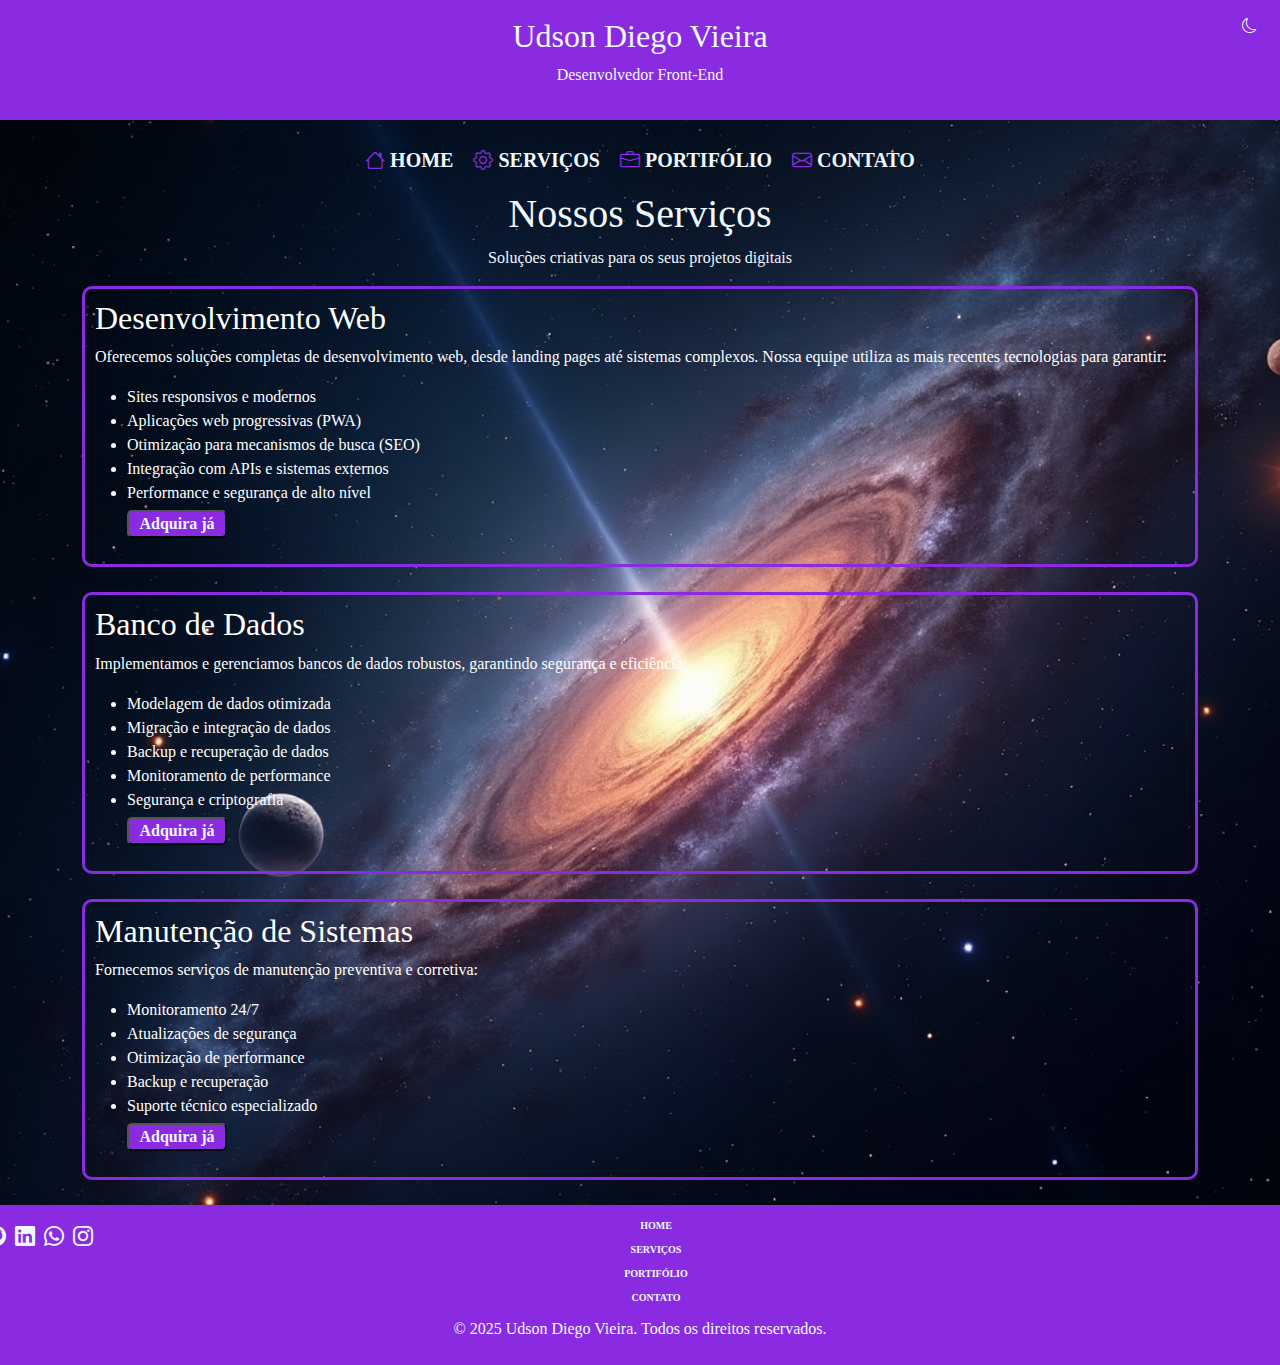
<file: saibaMais.html>
<!DOCTYPE html>
<html lang="pt-br">
<head>
    <meta charset="UTF-8">
    <meta name="viewport" content="width=device-width, initial-scale=1.0">
    <title>Udson Diego Vieira</title>
    <link rel="icon" sizes="16x16" href="favicon-16x16.png" type="image/png">
    
    <!-- Bootstrap CSS -->
    <link href="https://cdn.jsdelivr.net/npm/bootstrap@5.3.3/dist/css/bootstrap.min.css" rel="stylesheet">
    
    <!-- Bootstrap Icons -->
    <link href="https://cdn.jsdelivr.net/npm/bootstrap-icons@1.10.5/font/bootstrap-icons.css" rel="stylesheet">

    
    <link rel="stylesheet" href="boot.css">
    <link rel="stylesheet" href="style.css">
</head>


<header class="cabecalho">

    <div>
        <h2>Udson Diego Vieira</h2> 
        <p>Desenvolvedor Front-End</p>
         
        </div>
        
        <div class="tema">
            <button type="button" id="bot-tema"><i class="bi bi-moon"></i></button>
        </div>
   
    

</header>
<body>
   <section class="menu">
  <button class="hamburguer" id="hamburguer-btn">
    <i class="bi bi-list"></i>
  </button>

  <nav id="nav-menu" class="nav-fechado">
    <ul>
      <li><a href="index.html"><i class="bi bi-house"></i>HOME</a></li>
      <li><a href="#servico"><i class="bi bi-gear"></i>SERVIÇOS</a></li>
      <li><a href="portifolio.html"><i class="bi bi-briefcase"></i>PORTIFÓLIO</a></li>
      <li><a href="contato.html"><i class="bi bi-envelope"></i>CONTATO</a></li>
    </ul>
  </nav>
</section>
     <section class="services-detail">
        <div class="container">
            <div class="servico-color">
            <h1>Nossos Serviços</h1>
            <p>Soluções criativas para os seus projetos digitais</p>
            </div>
            <div id="web" class="service-detail-item">
                <div class="service-icon">
                    <i data-lucide="code-2"></i>
                </div>
                <div class="service-content">
                    <h2>Desenvolvimento Web</h2>
                    
                    <p>Oferecemos soluções completas de desenvolvimento web, desde landing pages até sistemas complexos. Nossa equipe utiliza as mais recentes tecnologias para garantir:</p>
                    <ul>
                        <li>Sites responsivos e modernos</li>
                        <li>Aplicações web progressivas (PWA)</li>
                        <li>Otimização para mecanismos de busca (SEO)</li>
                        <li>Integração com APIs e sistemas externos</li>
                        <li>Performance e segurança de alto nível</li>
                        <button class="ad" onclick="window.location.href='contato.html';">Adquira já</button>
                    </ul>
                </div>
            </div>

           

            <div id="database" class="service-detail-item">
                <div class="service-icon">
                    <i data-lucide="database"></i>
                </div>
                <div class="service-content">
                    <h2>Banco de Dados</h2>
                    <p>Implementamos e gerenciamos bancos de dados robustos, garantindo segurança e eficiência:</p>
                    <ul>
                        <li>Modelagem de dados otimizada</li>
                        <li>Migração e integração de dados</li>
                        <li>Backup e recuperação de dados</li>
                        <li>Monitoramento de performance</li>
                        <li>Segurança e criptografia</li>
                        <button class="ad" onclick="window.location.href='contato.html';">Adquira já</button>
                    </ul>
                </div>
            </div>

            

            <div id="maintenance" class="service-detail-item">
                <div class="service-icon">
                    <i data-lucide="settings"></i>
                </div>
                <div class="service-content">
                    <h2>Manutenção de Sistemas</h2>

                    <p>Fornecemos serviços de manutenção preventiva e corretiva:</p>
                    <ul>
                        <li>Monitoramento 24/7</li>
                        <li>Atualizações de segurança</li>
                        <li>Otimização de performance</li>
                        <li>Backup e recuperação</li>
                        <li>Suporte técnico especializado</li>
                        <button class="ad" onclick="window.location.href='contato.html';">Adquira já</button>
                    </ul>
                </div>
            </div>

            
        </div>
    </section>
    <footer class="rodape-container">
<div class="rodape">

 <ul class="redes-footer">
        
            <li><a href="https://github.com/udson2897" target="_blank"><i class="bi bi-github"></i></a></li>
            <li><a href="https://www.linkedin.com/in/udson-diego-6b3679189/" target="_blank"><i class="bi bi-linkedin"></i></a></li>
            <li><a href="https://wa.me/5561982449671"><i class="bi bi-whatsapp" target="_blank"></i></a></li>
            <li><a href="https://www.instagram.com/udson_diego/"><i class="bi bi-instagram" target="_blank"></i></a></li>
                
        </ul>
        
        <div class="menu-footer">
          <ul>
                    <li><a href="index.html">HOME</a></li>
                    <li><a href="saibaMais.html">SERVIÇOS</a></li>
                    <li><a href="portifolio.html">PORTIFÓLIO</a></li>
                    <li><a href="contato.html">CONTATO</a></li>
                </ul>
        </div>
         <div class="texto-rodape">
          <p>
            &copy; 2025 Udson Diego Vieira. Todos os direitos reservados.
          </p>
         
        </div>
</div>
       
       


</footer>






<script src="https://cdn.jsdelivr.net/npm/bootstrap@5.3.3/dist/js/bootstrap.bundle.min.js"></script>   

<script src="menu.js"></script>

</body>
</html>
</file>
<file: style.css>
*{
    box-sizing: border-box;
    padding: 0;
    margin: 0;
}

html{
    scroll-behavior: smooth;  
}

/* MODO ESCURO */
body.dark-mode {
    background-color: #121212;
    color: aliceblue;
}

body.dark-mode .cabecalho,
body.dark-mode #curriculo,
body.dark-mode #bot-tema {
    background-color: #2c2c54;
    color: aliceblue;
}
body.dark-mode #bot-tema i{
  background-color: #2c2c54;
 
}

body.dark-mode .perfil {
    background-color: #2c2c54;
}

body.dark-mode #resumo,
body.dark-mode #nav-menu a,
body.dark-mode .card-text,
body.dark-mode .card-title {
    color: blueviolet;
}

body.dark-mode #nav-menu i,
body.dark-mode .redes i,
body.dark-mode .card i {
    color: aliceblue;
}

body.dark-mode .card {
    border-color: blueviolet;
}

body.dark-mode .btn.btn-primary {
    background-color: blueviolet;
    color: black;
}

body.dark-mode #nav-menu a:hover {
    color: aliceblue;
}

body.dark-mode .redes i:hover {
    color: blueviolet;
}

body.dark-mode .redes-footer i:hover {
    color: black;
}
body.dark-mode .redes-footer{
    color:aliceblue ;
}

body.dark-mode .titulo {
    color: blueviolet;
}
body.dark-mode .card-body h5{
    color: blueviolet;
}
body.dark-mode .card-body p{
    color: aliceblue;
}
body.dark-mode .titulo h2{
  color: aliceblue;
}

body.dark-mode .btn.btn-primary{
    background-color: rgb(38, 38, 241);
    color: aliceblue;
}

body.dark-mode .git{
    background-color: aliceblue;
}

body.dark-mode .rodape-container{
     background-color: #2c2c54;
     color: aliceblue;

}
body.dark-mode .service-content{
  color: blueviolet;
  border-color: aliceblue;
}

.cabecalho{
    display: flex;
    width: auto;
    justify-content: center;
    align-items: center;
    height: 120px;
    background-color: blueviolet;
    color:aliceblue;
    text-align: center;
    font-family:cursive;
    


}


.menu{
    display: flex;
    justify-content: center;
    align-items: center;
   
    
    
}
.menu ul{
    display: flex;
    justify-content: center;
    align-items: center;
    flex-direction: row;
    gap: 50px;
    
   
    
}


.redes{
    display: flex;
    justify-content: center;
    align-items: center;
    flex-direction: row;
    gap: 9px;
    list-style: none;
    margin-right: 380px;
    font-size: 20px;
    cursor: pointer;
    
    
    

    
}
.redes li {
  transition: transform 0.3s ease;
}

.redes li:hover {
  transform: scale(1.4);
}



.redes i{
    color: blueviolet;
    
}

.redes i:hover{
    color: aliceblue;
    
}


.perfil{
background-color: blueviolet;
width: 250px;
padding: 20px;
border-radius: 50%;
margin-top: 40px;


    

}

.perfil img{
    width: 200px;
    border-radius: 50%;
    margin-left: 5px;
    
    
    
}

#resumo{
    display: flex;
    justify-content: center;
    align-items: center;
    margin-top: 40px;
    margin-left: 60px;
    font-family:cursive;
    font-size: 21px;
    width: 760px;
    color: aliceblue;
    
    
}
.links{
    display: flex;
    align-items: center;
    justify-content: center;
}

#curriculo{
    background-color: blueviolet;
    color: aliceblue;
    border-radius: 8px;
    font-family:Georgia, Times, 'Times New Roman', serif;
    font-size: 13px;
    font-weight: bold;
    padding: 6px;
    cursor: pointer;
    transition: transform 0.3s ease;

}
#curriculo:hover {
  transform: scale(1.1);
  color: black;
}

.download{
display: flex;
justify-content: center;
align-items: center;
margin-right: 330px;


}

.menu{
  display: flex;
  justify-content: center;
  align-items: center;
  margin-top: 10px;

    
}







#nav-menu i{
    background-color: none;
    color: black;
    
    
    
    
    
}


#bot-menu{
    border: none;
}

#bot-tema{
    border: none;
    background-color: blueviolet;
}

#nav-menu{
    display: flex;
    justify-content: center;
    align-items: center;
    flex-direction: row;
    font-family: cursive;
    
   
}



#nav-menu ul{
    list-style: none;
    padding: 0;
    margin: 0;
    
}

#nav-menu li a{
    display: inline-flex; /* permite usar gap ou alinhar ícone e texto */
    align-items: center;
    margin: 15px -15px;
    transition: transform 0.5s ease;
}
#nav-menu li a i {
  margin-right: 5px; /* Espaço entre ícone e texto */
  
  
}

#nav-menu li:hover{
    transform: scale(1.1);
}

#nav-menu a{
    text-decoration: none;
    color: aliceblue;
    font-weight: bold;
    font-size: 20px;
    
    
    
}

#nav-menu i{
    color: blueviolet;
}



#nav-menu a:hover{
    color:blueviolet;
    transform: scale(1.1);
}


.tema {
    display: flex;
    justify-content: center;
    align-items: center;
    flex-direction: column;
    position: absolute;
    top:15px ;
    left: 97%;
    font-size: 15px;
    
}


.sobre{
    display: flex;
    justify-content:center;
    align-items: center;
    margin-top: 10px;
}

.tema i{
    background-color: blueviolet;
    color: aliceblue;
}

.skills{
    display: flex;
    justify-content: center;
    align-items: center;
    padding: 40px;

}


.servicos{
    display: flex;
    justify-content: center;
    align-items: center;
    gap: 30px;
    padding: 20px;
   
    
    
    
    
}


.titulo{
padding-bottom: 30px;    
display: flex;
justify-content: center;
align-items: center;
color: black;
padding-top: 150px;
font-family: cursive;




}
.titulo  h2{
  color: blueviolet;
}

.card{
    border:solid aliceblue 3px;
    margin-bottom: 300px;
    border-radius: 10px;
    text-align: center;
    transition: transform 0.3s ease;
    cursor: pointer;
    background-color: transparent;
    color: aliceblue;
    font-family: cursive;
}

.card:hover{
    transform: scale(1.1);
    border-color: blueviolet;
    box-shadow: 10px 5px;
    
    
    
}
.card i{
    font-size: 20px;
    color:aliceblue;
}

.card a{
    color: black;
    font-weight: 500;
}

.btn.btn-primary{
    background-color: blueviolet;
    border: black;
}



.robo{
    display: flex;
    justify-content: center;
    align-items: center;
    width: 350px;
    margin-left: 160px;
    
    

    
    
    
    
    
    
}
.teste{
    display: flex;
    justify-content: center;
    align-items: center;
   
    
    
}

.icones{
    display: flex;
    justify-content: center;
    align-items: center;
    
}

.linguagem{
    display: flex;
    justify-content: center;
    align-items: center;
    text-align: center;
   
   
    
   
}

.linguagem img{
    display: flex;
    justify-content: center;
    align-items: center;
    width: 50px;
    margin-left: 50px;
    margin-bottom: 20px;
    transition: transform 0.4 ease;
     
}

.linguagem img:hover{
    transform: scale(1.3);
}

.service-content{
    border: solid blueviolet 3px;
    margin-bottom: 25px;
    border-radius: 10px;
    padding: 10px;
    color: white;
    font-family: cursive;
    
    
}
.services-detail{
  display: flex;
  justify-content: center;
  align-items: center;
}
.service-content button{
  transition: transform 0.5 ease;
}

.service-content button:hover{
  transform: scale(1.2);
}



.redes-footer{
    display: flex;
    position: relative;
    right: 500px;
    flex-direction: row;
    gap: 9px;
    list-style: none;
    font-size: 20px;
    cursor: pointer;
    top: 90px;
    
    
    
    

    
}
.redes-footer li {
  transition: transform 0.3s ease;
}

.redes-footer li:hover {
  transform: scale(1.4);
}





.redes-footer i:hover{
    color: black;
    
}
.redes-footer i{
  color: aliceblue;
  
}


.menu-footer{
    display: flex;
    justify-content: center;
    position: relative;
    top: 35px;
    
    
    
}

.menu-footer ul{
    display: flex;
    justify-content: center;
    align-items: center;
    flex-direction: column;
    list-style: none;
}

.menu-footer a{
    font-size: 10px;
    color: aliceblue;
    text-decoration: none;
    font-weight: bold;
    cursor: pointer;

   
}

.menu-footer a:hover{
color:black ;
}

.menu-footer li {
    transition: transform 0.3s ease;
}

.menu-footer li:hover {
    transform: scale(1.1);
}


.rodape-container{
    display: flex;
    width: auto;
    justify-content: center;
    align-items: center;
    height: 160px;
    background-color: blueviolet;
    color:aliceblue;
    padding-bottom: 110px;
    font-family: cursive;
    
}
.texto-rodape{
    display: flex;
    justify-content: center;
    position: relative;
    top: 28px;
    
    
    
    
}

.contact {
  padding: 50px 0;
  color: aliceblue;
}

.contact .container {
  max-width: 1100px;
  margin: 0 auto;
  padding: 0 20px;
}

.contact-content {
  display: flex;
  flex-wrap: wrap;
  gap: 40px;
  justify-content: center;
}

.contact-info {
  flex: 1;
  min-width: 280px;
}

.contact-info h2 {
  color: blueviolet;
  margin-bottom: 20px;
}

.info-item {
  display: flex;
  align-items: center;
  gap: 10px;
  margin-top: 15px;
  font-size: 16px;
}

.info-item i {
  color: aliceblue;
}

/* Formulário */
.contact-form {
  flex: 1;
  min-width: 280px;
}

.contact-form .form-group {
  margin-bottom: 15px;
}

.contact-form label {
  display: block;
  font-weight: bold;
  margin-bottom: 5px;
  color: aliceblue;
}

.contact-form input,
.contact-form textarea {
  width: 100%;
  padding: 8px;
  border-radius: 4px;
  border: 1px solid #ccc;
  font-size: 14px;
  background-color: #cccccc9a;
}

.contact-form textarea {
  resize: vertical;
}

.contact-form button.btn-primary {
  display: flex;
  align-items: center;
  gap: 10px;
  padding: 10px 20px;
  font-weight: bold;
  cursor: pointer;
  background-color: blueviolet;
  color: aliceblue;
  border: none;
  border-radius: 5px;
  transition: transform 0.3s ease;
}

.contact-form button.btn-primary:hover {
  transform: scale(1.05);
}

/* MODO ESCURO */
body.dark-mode .contact-info h2,
body.dark-mode .info-item p,
body.dark-mode .contact-form label {
  color: aliceblue;
}

body.dark-mode .info-item i {
  color: blueviolet;
}

body.dark-mode .contact-form input,
body.dark-mode .contact-form textarea {
  background-color: #2c2c54;
  color: aliceblue;
  border: 1px solid blueviolet;
}

body.dark-mode .contact-form button.btn-primary {
  background-color: rgb(38, 38, 241);
  color: aliceblue;
}
.contact {
  padding: 50px 0;
}

.contact .container {
  max-width: 1100px;
  margin: 0 auto;
  padding: 0 20px;
}

.contact-content {
  display: flex;
  flex-wrap: wrap;
  gap: 40px;
  justify-content: center;
}

.contact-info {
  flex: 1;
  min-width: 280px;
}

.contact-info h2 {
  color: aliceblue;
  margin-bottom: 20px;
}

.info-item {
  display: flex;
  align-items: center;
  gap: 10px;
  margin-top: 15px;
  font-size: 16px;
}

.info-item i {
  color: blueviolet;
  margin-bottom: 14px;
}

/* Formulário */
.contact-form {
  flex: 1;
  min-width: 280px;
}

.contact-form .form-group {
  margin-bottom: 15px;
}

.contact-form label {
  display: block;
  font-weight: bold;
  margin-bottom: 5px;
}

.contact-form input,
.contact-form textarea {
  width: 100%;
  padding: 8px;
  border-radius: 4px;
  border: 1px solid #ccc;
  font-size: 14px;
}

.contact-form textarea {
  resize: vertical;
}

.contact-form button.btn-primary {
  display: flex;
  align-items: center;
  gap: 10px;
  padding: 10px 20px;
  font-weight: bold;
  cursor: pointer;
  background-color: blueviolet;
  color: aliceblue;
  border: none;
  border-radius: 5px;
  transition: transform 0.3s ease;
}

.contact-form button.btn-primary:hover {
  transform: scale(1.05);
}

/* MODO ESCURO */
body.dark-mode .contact-info h2,
body.dark-mode .info-item p,
body.dark-mode .contact-form label {
  color: blueviolet;
}
body.dark-mode .container{
  color: blueviolet;
}


body.dark-mode .info-item i {
  color: aliceblue;
}

body.dark-mode .contact-form input,
body.dark-mode .contact-form textarea {
  background-color: #2c2c54;
  color: aliceblue;
  border: 1px solid blueviolet;
}

body.dark-mode .contact-form button.btn-primary {
  background-color: rgb(38, 38, 241);
  color: aliceblue;
}
body.dark-mode{
  background-image: none;
}

body{
  background-image: url(espaco.jpg);
  background-repeat: no-repeat;
  background-size: cover;
  
}
.servico-color {
  display: flex;
  justify-content: center;
  align-items: center;
  flex-direction: column;
  font-family: cursive;
  
}


.servico-color h1 {
  color: aliceblue;
  
}

.servico-color p {
  color: aliceblue;
  
}
.espaco{
height: 200px;
}

.ad{
border-radius: 5px;
width: 100px;
margin-top: 5px;
background-color: blueviolet;
color: aliceblue;
font-weight: 600;
cursor: pointer;


}

.portfolio {
  padding: 60px 0;
  color: aliceblue;
  font-family: cursive;
  margin-bottom: 160px;
}

.portfolio h1 {
  text-align: center;
  margin-bottom: 40px;
  color: aliceblue;
}

.portfolio-grid {
  display: grid;
  grid-template-columns: repeat(auto-fit, minmax(280px, 1fr));
  gap: 30px;
  padding: 0 40px;
}

.portfolio-item {
  background-color: rgba(255, 255, 255, 0.1);
  border: 2px solid blueviolet;
  border-radius: 10px;
  overflow: hidden;
  transition: transform 0.3s ease;
  backdrop-filter: blur(5px);
}

.portfolio-item:hover {
  transform: scale(1.05);
  box-shadow: 0px 0px 15px blueviolet;
}

.portfolio-item img {
  width: 100%;
  height: 180px;
  object-fit: cover;
}

.portfolio-content {
  padding: 20px;
}

.portfolio-content h3 {
  margin-bottom: 10px;
  color: aliceblue;
  font-size: 15px;
}

.portfolio-content p {
  font-size: 14px;
  margin-bottom: 15px;
  color: aliceblue;
  font-weight: 540;
}

.portfolio-details {
  text-align: center;
}

.portfolio-details .estilizado {
  background-color: blueviolet;
  color: aliceblue;
  padding: 8px 16px;
  border-radius: 6px;
  border: none;
  font-weight: bold;
  cursor: pointer;
  transition: transform 0.3s ease;
}

.portfolio-details .estilizado:hover {
  transform: scale(1.1);
  background-color: rgb(38, 38, 241);
}

body.dark-mode h3{
  color: blueviolet;
}

body.dark-mode p{
  color: aliceblue;
}

#hamburguer-btn {
  display: none;
  position: fixed;
  top: 20px;
  left: 20px;
  z-index: 9999;
  font-size: 30px;
  color: blueviolet;
  background-color: white;
  padding: 10px;
  border-radius: 5px;
  
}


@media (max-width: 768px) {
  #hamburguer-btn {
    display: block;
    position: absolute;
    top: 20px;
    left: 20px;
    z-index: 1000;
  }
   .robo{
    width: 350px;
  }
 

  .git{
    background-color: aliceblue;
  }
  .espaco{
    height: 10px;
  }
  #nav-menu {
    position: absolute;
    top: 70px;
    left: 0;
    width: 100%;
    background-color: rgba(0,0,0,0.9);
    flex-direction: column;
    display: none;
    text-align: center;
    padding: 20px 0;
    z-index: 999;
  }

  #nav-menu ul {
    flex-direction: column;
    gap: 20px;
  }

  #nav-menu a {
    font-size: 18px;
  }

  #nav-menu.nav-aberto {
    display: flex;
  }

  .menu {
    justify-content: flex-end;
  }
}




/* RESPONSIVIDADE PARA TELAS MÉDIAS E PEQUENAS */

@media (max-width: 992px) {
  .menu ul {
    flex-direction: column;
    gap: 20px;
  }
   .robo{
    width: 350px;
  }
  

   .git{
    background-color: aliceblue;
  }

  .sobre {
    flex-direction: column;
    text-align: center;
  }
  .espaco{
    height: 10px;
  }

  .perfil {
    margin-bottom: 20px;
  }

  #resumo {
    width: 90%;
    margin-left: 0;
    font-size: 18px;
  }

  .download {
    margin-right: 0;
    justify-content: center;
  }

  .robo {
    margin-left: 0;
    width: 250px;
  }

  .linguagem img {
    margin-left: 10px;
    width: 40px;
  }

  .servicos {
    flex-direction: column;
    gap: 10px;
  }

  .card {
    width: 90% !important;
  }

  .redes {
    flex-direction: row;
    margin-right: 35px;
    flex-wrap: wrap;
    justify-content: center;
    
  }

  .tema {
    left: 90%;
    top: 20px;
  }

  .redes-footer {
    flex-direction: row;
    justify-content: center;
    position: static;
    top: 0;
    right: 0;
    margin-top: 20px;
  }

  .menu-footer {
    position: static;
    flex-direction: column;
    align-items: center;
  }

  .rodape-container {
    flex-direction: column;
    height: auto;
    padding: 30px 0;
    gap: 20px;
  }

  .texto-rodape {
    position: static;
    text-align: center;
  }
}

@media (max-width: 576px) {
  .tema {
    left: 85%;
  }
   .robo{
    width: 350px;
  }
   .git{
    background-color: aliceblue;
  }
  .espaco{
    height: 10px;
  }

  .perfil img {
    width: 150px;
  }

  .btn.btn-primary {
    font-size: 14px;
  }

  .portfolio-grid {
    padding: 0 10px;
  }

  .portfolio-item img {
    height: 140px;
  }
}
</file>
<file: boot.css>
@charset "UTF-8";/*!
 * Bootstrap  v5.3.3 (https://getbootstrap.com/)
 * Copyright 2011-2024 The Bootstrap Authors
 * Licensed under MIT (https://github.com/twbs/bootstrap/blob/main/LICENSE)
 */:root,[data-bs-theme=light]{--bs-blue:#0d6efd;--bs-indigo:#6610f2;--bs-purple:#6f42c1;--bs-pink:#d63384;--bs-red:#dc3545;--bs-orange:#fd7e14;--bs-yellow:#ffc107;--bs-green:#198754;--bs-teal:#20c997;--bs-cyan:#0dcaf0;--bs-black:#000;--bs-white:#fff;--bs-gray:#6c757d;--bs-gray-dark:#343a40;--bs-gray-100:#f8f9fa;--bs-gray-200:#e9ecef;--bs-gray-300:#dee2e6;--bs-gray-400:#ced4da;--bs-gray-500:#adb5bd;--bs-gray-600:#6c757d;--bs-gray-700:#495057;--bs-gray-800:#343a40;--bs-gray-900:#212529;--bs-primary:#0d6efd;--bs-secondary:#6c757d;--bs-success:#198754;--bs-info:#0dcaf0;--bs-warning:#ffc107;--bs-danger:#dc3545;--bs-light:#f8f9fa;--bs-dark:#212529;--bs-primary-rgb:13,110,253;--bs-secondary-rgb:108,117,125;--bs-success-rgb:25,135,84;--bs-info-rgb:13,202,240;--bs-warning-rgb:255,193,7;--bs-danger-rgb:220,53,69;--bs-light-rgb:248,249,250;--bs-dark-rgb:33,37,41;--bs-primary-text-emphasis:#052c65;--bs-secondary-text-emphasis:#2b2f32;--bs-success-text-emphasis:#0a3622;--bs-info-text-emphasis:#055160;--bs-warning-text-emphasis:#664d03;--bs-danger-text-emphasis:#58151c;--bs-light-text-emphasis:#495057;--bs-dark-text-emphasis:#495057;--bs-primary-bg-subtle:#cfe2ff;--bs-secondary-bg-subtle:#e2e3e5;--bs-success-bg-subtle:#d1e7dd;--bs-info-bg-subtle:#cff4fc;--bs-warning-bg-subtle:#fff3cd;--bs-danger-bg-subtle:#f8d7da;--bs-light-bg-subtle:#fcfcfd;--bs-dark-bg-subtle:#ced4da;--bs-primary-border-subtle:#9ec5fe;--bs-secondary-border-subtle:#c4c8cb;--bs-success-border-subtle:#a3cfbb;--bs-info-border-subtle:#9eeaf9;--bs-warning-border-subtle:#ffe69c;--bs-danger-border-subtle:#f1aeb5;--bs-light-border-subtle:#e9ecef;--bs-dark-border-subtle:#adb5bd;--bs-white-rgb:255,255,255;--bs-black-rgb:0,0,0;--bs-font-sans-serif:system-ui,-apple-system,"Segoe UI",Roboto,"Helvetica Neue","Noto Sans","Liberation Sans",Arial,sans-serif,"Apple Color Emoji","Segoe UI Emoji","Segoe UI Symbol","Noto Color Emoji";--bs-font-monospace:SFMono-Regular,Menlo,Monaco,Consolas,"Liberation Mono","Courier New",monospace;--bs-gradient:linear-gradient(180deg, rgba(255, 255, 255, 0.15), rgba(255, 255, 255, 0));--bs-body-font-family:var(--bs-font-sans-serif);--bs-body-font-size:1rem;--bs-body-font-weight:400;--bs-body-line-height:1.5;--bs-body-color:#212529;--bs-body-color-rgb:33,37,41;--bs-body-bg:#fff;--bs-body-bg-rgb:255,255,255;--bs-emphasis-color:#000;--bs-emphasis-color-rgb:0,0,0;--bs-secondary-color:rgba(33, 37, 41, 0.75);--bs-secondary-color-rgb:33,37,41;--bs-secondary-bg:#e9ecef;--bs-secondary-bg-rgb:233,236,239;--bs-tertiary-color:rgba(33, 37, 41, 0.5);--bs-tertiary-color-rgb:33,37,41;--bs-tertiary-bg:#f8f9fa;--bs-tertiary-bg-rgb:248,249,250;--bs-heading-color:inherit;--bs-link-color:#0d6efd;--bs-link-color-rgb:13,110,253;--bs-link-decoration:underline;--bs-link-hover-color:#0a58ca;--bs-link-hover-color-rgb:10,88,202;--bs-code-color:#d63384;--bs-highlight-color:#212529;--bs-highlight-bg:#fff3cd;--bs-border-width:1px;--bs-border-style:solid;--bs-border-color:#dee2e6;--bs-border-color-translucent:rgba(0, 0, 0, 0.175);--bs-border-radius:0.375rem;--bs-border-radius-sm:0.25rem;--bs-border-radius-lg:0.5rem;--bs-border-radius-xl:1rem;--bs-border-radius-xxl:2rem;--bs-border-radius-2xl:var(--bs-border-radius-xxl);--bs-border-radius-pill:50rem;--bs-box-shadow:0 0.5rem 1rem rgba(0, 0, 0, 0.15);--bs-box-shadow-sm:0 0.125rem 0.25rem rgba(0, 0, 0, 0.075);--bs-box-shadow-lg:0 1rem 3rem rgba(0, 0, 0, 0.175);--bs-box-shadow-inset:inset 0 1px 2px rgba(0, 0, 0, 0.075);--bs-focus-ring-width:0.25rem;--bs-focus-ring-opacity:0.25;--bs-focus-ring-color:rgba(13, 110, 253, 0.25);--bs-form-valid-color:#198754;--bs-form-valid-border-color:#198754;--bs-form-invalid-color:#dc3545;--bs-form-invalid-border-color:#dc3545}[data-bs-theme=dark]{color-scheme:dark;--bs-body-color:#dee2e6;--bs-body-color-rgb:222,226,230;--bs-body-bg:#212529;--bs-body-bg-rgb:33,37,41;--bs-emphasis-color:#fff;--bs-emphasis-color-rgb:255,255,255;--bs-secondary-color:rgba(222, 226, 230, 0.75);--bs-secondary-color-rgb:222,226,230;--bs-secondary-bg:#343a40;--bs-secondary-bg-rgb:52,58,64;--bs-tertiary-color:rgba(222, 226, 230, 0.5);--bs-tertiary-color-rgb:222,226,230;--bs-tertiary-bg:#2b3035;--bs-tertiary-bg-rgb:43,48,53;--bs-primary-text-emphasis:#6ea8fe;--bs-secondary-text-emphasis:#a7acb1;--bs-success-text-emphasis:#75b798;--bs-info-text-emphasis:#6edff6;--bs-warning-text-emphasis:#ffda6a;--bs-danger-text-emphasis:#ea868f;--bs-light-text-emphasis:#f8f9fa;--bs-dark-text-emphasis:#dee2e6;--bs-primary-bg-subtle:#031633;--bs-secondary-bg-subtle:#161719;--bs-success-bg-subtle:#051b11;--bs-info-bg-subtle:#032830;--bs-warning-bg-subtle:#332701;--bs-danger-bg-subtle:#2c0b0e;--bs-light-bg-subtle:#343a40;--bs-dark-bg-subtle:#1a1d20;--bs-primary-border-subtle:#084298;--bs-secondary-border-subtle:#41464b;--bs-success-border-subtle:#0f5132;--bs-info-border-subtle:#087990;--bs-warning-border-subtle:#997404;--bs-danger-border-subtle:#842029;--bs-light-border-subtle:#495057;--bs-dark-border-subtle:#343a40;--bs-heading-color:inherit;--bs-link-color:#6ea8fe;--bs-link-hover-color:#8bb9fe;--bs-link-color-rgb:110,168,254;--bs-link-hover-color-rgb:139,185,254;--bs-code-color:#e685b5;--bs-highlight-color:#dee2e6;--bs-highlight-bg:#664d03;--bs-border-color:#495057;--bs-border-color-translucent:rgba(255, 255, 255, 0.15);--bs-form-valid-color:#75b798;--bs-form-valid-border-color:#75b798;--bs-form-invalid-color:#ea868f;--bs-form-invalid-border-color:#ea868f}*,::after,::before{box-sizing:border-box}@media (prefers-reduced-motion:no-preference){:root{scroll-behavior:smooth}}body{margin:0;font-family:var(--bs-body-font-family);font-size:var(--bs-body-font-size);font-weight:var(--bs-body-font-weight);line-height:var(--bs-body-line-height);color:var(--bs-body-color);text-align:var(--bs-body-text-align);background-color:var(--bs-body-bg);-webkit-text-size-adjust:100%;-webkit-tap-highlight-color:transparent}hr{margin:1rem 0;color:inherit;border:0;border-top:var(--bs-border-width) solid;opacity:.25}.h1,.h2,.h3,.h4,.h5,.h6,h1,h2,h3,h4,h5,h6{margin-top:0;margin-bottom:.5rem;font-weight:500;line-height:1.2;color:var(--bs-heading-color)}.h1,h1{font-size:calc(1.375rem + 1.5vw)}@media (min-width:1200px){.h1,h1{font-size:2.5rem}}.h2,h2{font-size:calc(1.325rem + .9vw)}@media (min-width:1200px){.h2,h2{font-size:2rem}}.h3,h3{font-size:calc(1.3rem + .6vw)}@media (min-width:1200px){.h3,h3{font-size:1.75rem}}.h4,h4{font-size:calc(1.275rem + .3vw)}@media (min-width:1200px){.h4,h4{font-size:1.5rem}}.h5,h5{font-size:1.25rem}.h6,h6{font-size:1rem}p{margin-top:0;margin-bottom:1rem}abbr[title]{-webkit-text-decoration:underline dotted;text-decoration:underline dotted;cursor:help;-webkit-text-decoration-skip-ink:none;text-decoration-skip-ink:none}address{margin-bottom:1rem;font-style:normal;line-height:inherit}ol,ul{padding-left:2rem}dl,ol,ul{margin-top:0;margin-bottom:1rem}ol ol,ol ul,ul ol,ul ul{margin-bottom:0}dt{font-weight:700}dd{margin-bottom:.5rem;margin-left:0}blockquote{margin:0 0 1rem}b,strong{font-weight:bolder}.small,small{font-size:.875em}.mark,mark{padding:.1875em;color:var(--bs-highlight-color);background-color:var(--bs-highlight-bg)}sub,sup{position:relative;font-size:.75em;line-height:0;vertical-align:baseline}sub{bottom:-.25em}sup{top:-.5em}a{color:rgba(var(--bs-link-color-rgb),var(--bs-link-opacity,1));text-decoration:underline}a:hover{--bs-link-color-rgb:var(--bs-link-hover-color-rgb)}a:not([href]):not([class]),a:not([href]):not([class]):hover{color:inherit;text-decoration:none}code,kbd,pre,samp{font-family:var(--bs-font-monospace);font-size:1em}pre{display:block;margin-top:0;margin-bottom:1rem;overflow:auto;font-size:.875em}pre code{font-size:inherit;color:inherit;word-break:normal}code{font-size:.875em;color:var(--bs-code-color);word-wrap:break-word}a>code{color:inherit}kbd{padding:.1875rem .375rem;font-size:.875em;color:var(--bs-body-bg);background-color:var(--bs-body-color);border-radius:.25rem}kbd kbd{padding:0;font-size:1em}figure{margin:0 0 1rem}img,svg{vertical-align:middle}table{caption-side:bottom;border-collapse:collapse}caption{padding-top:.5rem;padding-bottom:.5rem;color:var(--bs-secondary-color);text-align:left}th{text-align:inherit;text-align:-webkit-match-parent}tbody,td,tfoot,th,thead,tr{border-color:inherit;border-style:solid;border-width:0}label{display:inline-block}button{border-radius:0}button:focus:not(:focus-visible){outline:0}button,input,optgroup,select,textarea{margin:0;font-family:inherit;font-size:inherit;line-height:inherit}button,select{text-transform:none}[role=button]{cursor:pointer}select{word-wrap:normal}select:disabled{opacity:1}[list]:not([type=date]):not([type=datetime-local]):not([type=month]):not([type=week]):not([type=time])::-webkit-calendar-picker-indicator{display:none!important}[type=button],[type=reset],[type=submit],button{-webkit-appearance:button}[type=button]:not(:disabled),[type=reset]:not(:disabled),[type=submit]:not(:disabled),button:not(:disabled){cursor:pointer}::-moz-focus-inner{padding:0;border-style:none}textarea{resize:vertical}fieldset{min-width:0;padding:0;margin:0;border:0}legend{float:left;width:100%;padding:0;margin-bottom:.5rem;font-size:calc(1.275rem + .3vw);line-height:inherit}@media (min-width:1200px){legend{font-size:1.5rem}}legend+*{clear:left}::-webkit-datetime-edit-day-field,::-webkit-datetime-edit-fields-wrapper,::-webkit-datetime-edit-hour-field,::-webkit-datetime-edit-minute,::-webkit-datetime-edit-month-field,::-webkit-datetime-edit-text,::-webkit-datetime-edit-year-field{padding:0}::-webkit-inner-spin-button{height:auto}[type=search]{-webkit-appearance:textfield;outline-offset:-2px}::-webkit-search-decoration{-webkit-appearance:none}::-webkit-color-swatch-wrapper{padding:0}::-webkit-file-upload-button{font:inherit;-webkit-appearance:button}::file-selector-button{font:inherit;-webkit-appearance:button}output{display:inline-block}iframe{border:0}summary{display:list-item;cursor:pointer}progress{vertical-align:baseline}[hidden]{display:none!important}.lead{font-size:1.25rem;font-weight:300}.display-1{font-size:calc(1.625rem + 4.5vw);font-weight:300;line-height:1.2}@media (min-width:1200px){.display-1{font-size:5rem}}.display-2{font-size:calc(1.575rem + 3.9vw);font-weight:300;line-height:1.2}@media (min-width:1200px){.display-2{font-size:4.5rem}}.display-3{font-size:calc(1.525rem + 3.3vw);font-weight:300;line-height:1.2}@media (min-width:1200px){.display-3{font-size:4rem}}.display-4{font-size:calc(1.475rem + 2.7vw);font-weight:300;line-height:1.2}@media (min-width:1200px){.display-4{font-size:3.5rem}}.display-5{font-size:calc(1.425rem + 2.1vw);font-weight:300;line-height:1.2}@media (min-width:1200px){.display-5{font-size:3rem}}.display-6{font-size:calc(1.375rem + 1.5vw);font-weight:300;line-height:1.2}@media (min-width:1200px){.display-6{font-size:2.5rem}}.list-unstyled{padding-left:0;list-style:none}.list-inline{padding-left:0;list-style:none}.list-inline-item{display:inline-block}.list-inline-item:not(:last-child){margin-right:.5rem}.initialism{font-size:.875em;text-transform:uppercase}.blockquote{margin-bottom:1rem;font-size:1.25rem}.blockquote>:last-child{margin-bottom:0}.blockquote-footer{margin-top:-1rem;margin-bottom:1rem;font-size:.875em;color:#6c757d}.blockquote-footer::before{content:"— "}.img-fluid{max-width:100%;height:auto}.img-thumbnail{padding:.25rem;background-color:var(--bs-body-bg);border:var(--bs-border-width) solid var(--bs-border-color);border-radius:var(--bs-border-radius);max-width:100%;height:auto}.figure{display:inline-block}.figure-img{margin-bottom:.5rem;line-height:1}.figure-caption{font-size:.875em;color:var(--bs-secondary-color)}.container,.container-fluid,.container-lg,.container-md,.container-sm,.container-xl,.container-xxl{--bs-gutter-x:1.5rem;--bs-gutter-y:0;width:100%;padding-right:calc(var(--bs-gutter-x) * .5);padding-left:calc(var(--bs-gutter-x) * .5);margin-right:auto;margin-left:auto}@media (min-width:576px){.container,.container-sm{max-width:540px}}@media (min-width:768px){.container,.container-md,.container-sm{max-width:720px}}@media (min-width:992px){.container,.container-lg,.container-md,.container-sm{max-width:960px}}@media (min-width:1200px){.container,.container-lg,.container-md,.container-sm,.container-xl{max-width:1140px}}@media (min-width:1400px){.container,.container-lg,.container-md,.container-sm,.container-xl,.container-xxl{max-width:1320px}}:root{--bs-breakpoint-xs:0;--bs-breakpoint-sm:576px;--bs-breakpoint-md:768px;--bs-breakpoint-lg:992px;--bs-breakpoint-xl:1200px;--bs-breakpoint-xxl:1400px}.row{--bs-gutter-x:1.5rem;--bs-gutter-y:0;display:flex;flex-wrap:wrap;margin-top:calc(-1 * var(--bs-gutter-y));margin-right:calc(-.5 * var(--bs-gutter-x));margin-left:calc(-.5 * var(--bs-gutter-x))}.row>*{flex-shrink:0;width:100%;max-width:100%;padding-right:calc(var(--bs-gutter-x) * .5);padding-left:calc(var(--bs-gutter-x) * .5);margin-top:var(--bs-gutter-y)}.col{flex:1 0 0%}.row-cols-auto>*{flex:0 0 auto;width:auto}.row-cols-1>*{flex:0 0 auto;width:100%}.row-cols-2>*{flex:0 0 auto;width:50%}.row-cols-3>*{flex:0 0 auto;width:33.33333333%}.row-cols-4>*{flex:0 0 auto;width:25%}.row-cols-5>*{flex:0 0 auto;width:20%}.row-cols-6>*{flex:0 0 auto;width:16.66666667%}.col-auto{flex:0 0 auto;width:auto}.col-1{flex:0 0 auto;width:8.33333333%}.col-2{flex:0 0 auto;width:16.66666667%}.col-3{flex:0 0 auto;width:25%}.col-4{flex:0 0 auto;width:33.33333333%}.col-5{flex:0 0 auto;width:41.66666667%}.col-6{flex:0 0 auto;width:50%}.col-7{flex:0 0 auto;width:58.33333333%}.col-8{flex:0 0 auto;width:66.66666667%}.col-9{flex:0 0 auto;width:75%}.col-10{flex:0 0 auto;width:83.33333333%}.col-11{flex:0 0 auto;width:91.66666667%}.col-12{flex:0 0 auto;width:100%}.offset-1{margin-left:8.33333333%}.offset-2{margin-left:16.66666667%}.offset-3{margin-left:25%}.offset-4{margin-left:33.33333333%}.offset-5{margin-left:41.66666667%}.offset-6{margin-left:50%}.offset-7{margin-left:58.33333333%}.offset-8{margin-left:66.66666667%}.offset-9{margin-left:75%}.offset-10{margin-left:83.33333333%}.offset-11{margin-left:91.66666667%}.g-0,.gx-0{--bs-gutter-x:0}.g-0,.gy-0{--bs-gutter-y:0}.g-1,.gx-1{--bs-gutter-x:0.25rem}.g-1,.gy-1{--bs-gutter-y:0.25rem}.g-2,.gx-2{--bs-gutter-x:0.5rem}.g-2,.gy-2{--bs-gutter-y:0.5rem}.g-3,.gx-3{--bs-gutter-x:1rem}.g-3,.gy-3{--bs-gutter-y:1rem}.g-4,.gx-4{--bs-gutter-x:1.5rem}.g-4,.gy-4{--bs-gutter-y:1.5rem}.g-5,.gx-5{--bs-gutter-x:3rem}.g-5,.gy-5{--bs-gutter-y:3rem}@media (min-width:576px){.col-sm{flex:1 0 0%}.row-cols-sm-auto>*{flex:0 0 auto;width:auto}.row-cols-sm-1>*{flex:0 0 auto;width:100%}.row-cols-sm-2>*{flex:0 0 auto;width:50%}.row-cols-sm-3>*{flex:0 0 auto;width:33.33333333%}.row-cols-sm-4>*{flex:0 0 auto;width:25%}.row-cols-sm-5>*{flex:0 0 auto;width:20%}.row-cols-sm-6>*{flex:0 0 auto;width:16.66666667%}.col-sm-auto{flex:0 0 auto;width:auto}.col-sm-1{flex:0 0 auto;width:8.33333333%}.col-sm-2{flex:0 0 auto;width:16.66666667%}.col-sm-3{flex:0 0 auto;width:25%}.col-sm-4{flex:0 0 auto;width:33.33333333%}.col-sm-5{flex:0 0 auto;width:41.66666667%}.col-sm-6{flex:0 0 auto;width:50%}.col-sm-7{flex:0 0 auto;width:58.33333333%}.col-sm-8{flex:0 0 auto;width:66.66666667%}.col-sm-9{flex:0 0 auto;width:75%}.col-sm-10{flex:0 0 auto;width:83.33333333%}.col-sm-11{flex:0 0 auto;width:91.66666667%}.col-sm-12{flex:0 0 auto;width:100%}.offset-sm-0{margin-left:0}.offset-sm-1{margin-left:8.33333333%}.offset-sm-2{margin-left:16.66666667%}.offset-sm-3{margin-left:25%}.offset-sm-4{margin-left:33.33333333%}.offset-sm-5{margin-left:41.66666667%}.offset-sm-6{margin-left:50%}.offset-sm-7{margin-left:58.33333333%}.offset-sm-8{margin-left:66.66666667%}.offset-sm-9{margin-left:75%}.offset-sm-10{margin-left:83.33333333%}.offset-sm-11{margin-left:91.66666667%}.g-sm-0,.gx-sm-0{--bs-gutter-x:0}.g-sm-0,.gy-sm-0{--bs-gutter-y:0}.g-sm-1,.gx-sm-1{--bs-gutter-x:0.25rem}.g-sm-1,.gy-sm-1{--bs-gutter-y:0.25rem}.g-sm-2,.gx-sm-2{--bs-gutter-x:0.5rem}.g-sm-2,.gy-sm-2{--bs-gutter-y:0.5rem}.g-sm-3,.gx-sm-3{--bs-gutter-x:1rem}.g-sm-3,.gy-sm-3{--bs-gutter-y:1rem}.g-sm-4,.gx-sm-4{--bs-gutter-x:1.5rem}.g-sm-4,.gy-sm-4{--bs-gutter-y:1.5rem}.g-sm-5,.gx-sm-5{--bs-gutter-x:3rem}.g-sm-5,.gy-sm-5{--bs-gutter-y:3rem}}@media (min-width:768px){.col-md{flex:1 0 0%}.row-cols-md-auto>*{flex:0 0 auto;width:auto}.row-cols-md-1>*{flex:0 0 auto;width:100%}.row-cols-md-2>*{flex:0 0 auto;width:50%}.row-cols-md-3>*{flex:0 0 auto;width:33.33333333%}.row-cols-md-4>*{flex:0 0 auto;width:25%}.row-cols-md-5>*{flex:0 0 auto;width:20%}.row-cols-md-6>*{flex:0 0 auto;width:16.66666667%}.col-md-auto{flex:0 0 auto;width:auto}.col-md-1{flex:0 0 auto;width:8.33333333%}.col-md-2{flex:0 0 auto;width:16.66666667%}.col-md-3{flex:0 0 auto;width:25%}.col-md-4{flex:0 0 auto;width:33.33333333%}.col-md-5{flex:0 0 auto;width:41.66666667%}.col-md-6{flex:0 0 auto;width:50%}.col-md-7{flex:0 0 auto;width:58.33333333%}.col-md-8{flex:0 0 auto;width:66.66666667%}.col-md-9{flex:0 0 auto;width:75%}.col-md-10{flex:0 0 auto;width:83.33333333%}.col-md-11{flex:0 0 auto;width:91.66666667%}.col-md-12{flex:0 0 auto;width:100%}.offset-md-0{margin-left:0}.offset-md-1{margin-left:8.33333333%}.offset-md-2{margin-left:16.66666667%}.offset-md-3{margin-left:25%}.offset-md-4{margin-left:33.33333333%}.offset-md-5{margin-left:41.66666667%}.offset-md-6{margin-left:50%}.offset-md-7{margin-left:58.33333333%}.offset-md-8{margin-left:66.66666667%}.offset-md-9{margin-left:75%}.offset-md-10{margin-left:83.33333333%}.offset-md-11{margin-left:91.66666667%}.g-md-0,.gx-md-0{--bs-gutter-x:0}.g-md-0,.gy-md-0{--bs-gutter-y:0}.g-md-1,.gx-md-1{--bs-gutter-x:0.25rem}.g-md-1,.gy-md-1{--bs-gutter-y:0.25rem}.g-md-2,.gx-md-2{--bs-gutter-x:0.5rem}.g-md-2,.gy-md-2{--bs-gutter-y:0.5rem}.g-md-3,.gx-md-3{--bs-gutter-x:1rem}.g-md-3,.gy-md-3{--bs-gutter-y:1rem}.g-md-4,.gx-md-4{--bs-gutter-x:1.5rem}.g-md-4,.gy-md-4{--bs-gutter-y:1.5rem}.g-md-5,.gx-md-5{--bs-gutter-x:3rem}.g-md-5,.gy-md-5{--bs-gutter-y:3rem}}@media (min-width:992px){.col-lg{flex:1 0 0%}.row-cols-lg-auto>*{flex:0 0 auto;width:auto}.row-cols-lg-1>*{flex:0 0 auto;width:100%}.row-cols-lg-2>*{flex:0 0 auto;width:50%}.row-cols-lg-3>*{flex:0 0 auto;width:33.33333333%}.row-cols-lg-4>*{flex:0 0 auto;width:25%}.row-cols-lg-5>*{flex:0 0 auto;width:20%}.row-cols-lg-6>*{flex:0 0 auto;width:16.66666667%}.col-lg-auto{flex:0 0 auto;width:auto}.col-lg-1{flex:0 0 auto;width:8.33333333%}.col-lg-2{flex:0 0 auto;width:16.66666667%}.col-lg-3{flex:0 0 auto;width:25%}.col-lg-4{flex:0 0 auto;width:33.33333333%}.col-lg-5{flex:0 0 auto;width:41.66666667%}.col-lg-6{flex:0 0 auto;width:50%}.col-lg-7{flex:0 0 auto;width:58.33333333%}.col-lg-8{flex:0 0 auto;width:66.66666667%}.col-lg-9{flex:0 0 auto;width:75%}.col-lg-10{flex:0 0 auto;width:83.33333333%}.col-lg-11{flex:0 0 auto;width:91.66666667%}.col-lg-12{flex:0 0 auto;width:100%}.offset-lg-0{margin-left:0}.offset-lg-1{margin-left:8.33333333%}.offset-lg-2{margin-left:16.66666667%}.offset-lg-3{margin-left:25%}.offset-lg-4{margin-left:33.33333333%}.offset-lg-5{margin-left:41.66666667%}.offset-lg-6{margin-left:50%}.offset-lg-7{margin-left:58.33333333%}.offset-lg-8{margin-left:66.66666667%}.offset-lg-9{margin-left:75%}.offset-lg-10{margin-left:83.33333333%}.offset-lg-11{margin-left:91.66666667%}.g-lg-0,.gx-lg-0{--bs-gutter-x:0}.g-lg-0,.gy-lg-0{--bs-gutter-y:0}.g-lg-1,.gx-lg-1{--bs-gutter-x:0.25rem}.g-lg-1,.gy-lg-1{--bs-gutter-y:0.25rem}.g-lg-2,.gx-lg-2{--bs-gutter-x:0.5rem}.g-lg-2,.gy-lg-2{--bs-gutter-y:0.5rem}.g-lg-3,.gx-lg-3{--bs-gutter-x:1rem}.g-lg-3,.gy-lg-3{--bs-gutter-y:1rem}.g-lg-4,.gx-lg-4{--bs-gutter-x:1.5rem}.g-lg-4,.gy-lg-4{--bs-gutter-y:1.5rem}.g-lg-5,.gx-lg-5{--bs-gutter-x:3rem}.g-lg-5,.gy-lg-5{--bs-gutter-y:3rem}}@media (min-width:1200px){.col-xl{flex:1 0 0%}.row-cols-xl-auto>*{flex:0 0 auto;width:auto}.row-cols-xl-1>*{flex:0 0 auto;width:100%}.row-cols-xl-2>*{flex:0 0 auto;width:50%}.row-cols-xl-3>*{flex:0 0 auto;width:33.33333333%}.row-cols-xl-4>*{flex:0 0 auto;width:25%}.row-cols-xl-5>*{flex:0 0 auto;width:20%}.row-cols-xl-6>*{flex:0 0 auto;width:16.66666667%}.col-xl-auto{flex:0 0 auto;width:auto}.col-xl-1{flex:0 0 auto;width:8.33333333%}.col-xl-2{flex:0 0 auto;width:16.66666667%}.col-xl-3{flex:0 0 auto;width:25%}.col-xl-4{flex:0 0 auto;width:33.33333333%}.col-xl-5{flex:0 0 auto;width:41.66666667%}.col-xl-6{flex:0 0 auto;width:50%}.col-xl-7{flex:0 0 auto;width:58.33333333%}.col-xl-8{flex:0 0 auto;width:66.66666667%}.col-xl-9{flex:0 0 auto;width:75%}.col-xl-10{flex:0 0 auto;width:83.33333333%}.col-xl-11{flex:0 0 auto;width:91.66666667%}.col-xl-12{flex:0 0 auto;width:100%}.offset-xl-0{margin-left:0}.offset-xl-1{margin-left:8.33333333%}.offset-xl-2{margin-left:16.66666667%}.offset-xl-3{margin-left:25%}.offset-xl-4{margin-left:33.33333333%}.offset-xl-5{margin-left:41.66666667%}.offset-xl-6{margin-left:50%}.offset-xl-7{margin-left:58.33333333%}.offset-xl-8{margin-left:66.66666667%}.offset-xl-9{margin-left:75%}.offset-xl-10{margin-left:83.33333333%}.offset-xl-11{margin-left:91.66666667%}.g-xl-0,.gx-xl-0{--bs-gutter-x:0}.g-xl-0,.gy-xl-0{--bs-gutter-y:0}.g-xl-1,.gx-xl-1{--bs-gutter-x:0.25rem}.g-xl-1,.gy-xl-1{--bs-gutter-y:0.25rem}.g-xl-2,.gx-xl-2{--bs-gutter-x:0.5rem}.g-xl-2,.gy-xl-2{--bs-gutter-y:0.5rem}.g-xl-3,.gx-xl-3{--bs-gutter-x:1rem}.g-xl-3,.gy-xl-3{--bs-gutter-y:1rem}.g-xl-4,.gx-xl-4{--bs-gutter-x:1.5rem}.g-xl-4,.gy-xl-4{--bs-gutter-y:1.5rem}.g-xl-5,.gx-xl-5{--bs-gutter-x:3rem}.g-xl-5,.gy-xl-5{--bs-gutter-y:3rem}}@media (min-width:1400px){.col-xxl{flex:1 0 0%}.row-cols-xxl-auto>*{flex:0 0 auto;width:auto}.row-cols-xxl-1>*{flex:0 0 auto;width:100%}.row-cols-xxl-2>*{flex:0 0 auto;width:50%}.row-cols-xxl-3>*{flex:0 0 auto;width:33.33333333%}.row-cols-xxl-4>*{flex:0 0 auto;width:25%}.row-cols-xxl-5>*{flex:0 0 auto;width:20%}.row-cols-xxl-6>*{flex:0 0 auto;width:16.66666667%}.col-xxl-auto{flex:0 0 auto;width:auto}.col-xxl-1{flex:0 0 auto;width:8.33333333%}.col-xxl-2{flex:0 0 auto;width:16.66666667%}.col-xxl-3{flex:0 0 auto;width:25%}.col-xxl-4{flex:0 0 auto;width:33.33333333%}.col-xxl-5{flex:0 0 auto;width:41.66666667%}.col-xxl-6{flex:0 0 auto;width:50%}.col-xxl-7{flex:0 0 auto;width:58.33333333%}.col-xxl-8{flex:0 0 auto;width:66.66666667%}.col-xxl-9{flex:0 0 auto;width:75%}.col-xxl-10{flex:0 0 auto;width:83.33333333%}.col-xxl-11{flex:0 0 auto;width:91.66666667%}.col-xxl-12{flex:0 0 auto;width:100%}.offset-xxl-0{margin-left:0}.offset-xxl-1{margin-left:8.33333333%}.offset-xxl-2{margin-left:16.66666667%}.offset-xxl-3{margin-left:25%}.offset-xxl-4{margin-left:33.33333333%}.offset-xxl-5{margin-left:41.66666667%}.offset-xxl-6{margin-left:50%}.offset-xxl-7{margin-left:58.33333333%}.offset-xxl-8{margin-left:66.66666667%}.offset-xxl-9{margin-left:75%}.offset-xxl-10{margin-left:83.33333333%}.offset-xxl-11{margin-left:91.66666667%}.g-xxl-0,.gx-xxl-0{--bs-gutter-x:0}.g-xxl-0,.gy-xxl-0{--bs-gutter-y:0}.g-xxl-1,.gx-xxl-1{--bs-gutter-x:0.25rem}.g-xxl-1,.gy-xxl-1{--bs-gutter-y:0.25rem}.g-xxl-2,.gx-xxl-2{--bs-gutter-x:0.5rem}.g-xxl-2,.gy-xxl-2{--bs-gutter-y:0.5rem}.g-xxl-3,.gx-xxl-3{--bs-gutter-x:1rem}.g-xxl-3,.gy-xxl-3{--bs-gutter-y:1rem}.g-xxl-4,.gx-xxl-4{--bs-gutter-x:1.5rem}.g-xxl-4,.gy-xxl-4{--bs-gutter-y:1.5rem}.g-xxl-5,.gx-xxl-5{--bs-gutter-x:3rem}.g-xxl-5,.gy-xxl-5{--bs-gutter-y:3rem}}.table{--bs-table-color-type:initial;--bs-table-bg-type:initial;--bs-table-color-state:initial;--bs-table-bg-state:initial;--bs-table-color:var(--bs-emphasis-color);--bs-table-bg:var(--bs-body-bg);--bs-table-border-color:var(--bs-border-color);--bs-table-accent-bg:transparent;--bs-table-striped-color:var(--bs-emphasis-color);--bs-table-striped-bg:rgba(var(--bs-emphasis-color-rgb), 0.05);--bs-table-active-color:var(--bs-emphasis-color);--bs-table-active-bg:rgba(var(--bs-emphasis-color-rgb), 0.1);--bs-table-hover-color:var(--bs-emphasis-color);--bs-table-hover-bg:rgba(var(--bs-emphasis-color-rgb), 0.075);width:100%;margin-bottom:1rem;vertical-align:top;border-color:var(--bs-table-border-color)}.table>:not(caption)>*>*{padding:.5rem .5rem;color:var(--bs-table-color-state,var(--bs-table-color-type,var(--bs-table-color)));background-color:var(--bs-table-bg);border-bottom-width:var(--bs-border-width);box-shadow:inset 0 0 0 9999px var(--bs-table-bg-state,var(--bs-table-bg-type,var(--bs-table-accent-bg)))}.table>tbody{vertical-align:inherit}.table>thead{vertical-align:bottom}.table-group-divider{border-top:calc(var(--bs-border-width) * 2) solid currentcolor}.caption-top{caption-side:top}.table-sm>:not(caption)>*>*{padding:.25rem .25rem}.table-bordered>:not(caption)>*{border-width:var(--bs-border-width) 0}.table-bordered>:not(caption)>*>*{border-width:0 var(--bs-border-width)}.table-borderless>:not(caption)>*>*{border-bottom-width:0}.table-borderless>:not(:first-child){border-top-width:0}.table-striped>tbody>tr:nth-of-type(odd)>*{--bs-table-color-type:var(--bs-table-striped-color);--bs-table-bg-type:var(--bs-table-striped-bg)}.table-striped-columns>:not(caption)>tr>:nth-child(2n){--bs-table-color-type:var(--bs-table-striped-color);--bs-table-bg-type:var(--bs-table-striped-bg)}.table-active{--bs-table-color-state:var(--bs-table-active-color);--bs-table-bg-state:var(--bs-table-active-bg)}.table-hover>tbody>tr:hover>*{--bs-table-color-state:var(--bs-table-hover-color);--bs-table-bg-state:var(--bs-table-hover-bg)}.table-primary{--bs-table-color:#000;--bs-table-bg:#cfe2ff;--bs-table-border-color:#a6b5cc;--bs-table-striped-bg:#c5d7f2;--bs-table-striped-color:#000;--bs-table-active-bg:#bacbe6;--bs-table-active-color:#000;--bs-table-hover-bg:#bfd1ec;--bs-table-hover-color:#000;color:var(--bs-table-color);border-color:var(--bs-table-border-color)}.table-secondary{--bs-table-color:#000;--bs-table-bg:#e2e3e5;--bs-table-border-color:#b5b6b7;--bs-table-striped-bg:#d7d8da;--bs-table-striped-color:#000;--bs-table-active-bg:#cbccce;--bs-table-active-color:#000;--bs-table-hover-bg:#d1d2d4;--bs-table-hover-color:#000;color:var(--bs-table-color);border-color:var(--bs-table-border-color)}.table-success{--bs-table-color:#000;--bs-table-bg:#d1e7dd;--bs-table-border-color:#a7b9b1;--bs-table-striped-bg:#c7dbd2;--bs-table-striped-color:#000;--bs-table-active-bg:#bcd0c7;--bs-table-active-color:#000;--bs-table-hover-bg:#c1d6cc;--bs-table-hover-color:#000;color:var(--bs-table-color);border-color:var(--bs-table-border-color)}.table-info{--bs-table-color:#000;--bs-table-bg:#cff4fc;--bs-table-border-color:#a6c3ca;--bs-table-striped-bg:#c5e8ef;--bs-table-striped-color:#000;--bs-table-active-bg:#badce3;--bs-table-active-color:#000;--bs-table-hover-bg:#bfe2e9;--bs-table-hover-color:#000;color:var(--bs-table-color);border-color:var(--bs-table-border-color)}.table-warning{--bs-table-color:#000;--bs-table-bg:#fff3cd;--bs-table-border-color:#ccc2a4;--bs-table-striped-bg:#f2e7c3;--bs-table-striped-color:#000;--bs-table-active-bg:#e6dbb9;--bs-table-active-color:#000;--bs-table-hover-bg:#ece1be;--bs-table-hover-color:#000;color:var(--bs-table-color);border-color:var(--bs-table-border-color)}.table-danger{--bs-table-color:#000;--bs-table-bg:#f8d7da;--bs-table-border-color:#c6acae;--bs-table-striped-bg:#eccccf;--bs-table-striped-color:#000;--bs-table-active-bg:#dfc2c4;--bs-table-active-color:#000;--bs-table-hover-bg:#e5c7ca;--bs-table-hover-color:#000;color:var(--bs-table-color);border-color:var(--bs-table-border-color)}.table-light{--bs-table-color:#000;--bs-table-bg:#f8f9fa;--bs-table-border-color:#c6c7c8;--bs-table-striped-bg:#ecedee;--bs-table-striped-color:#000;--bs-table-active-bg:#dfe0e1;--bs-table-active-color:#000;--bs-table-hover-bg:#e5e6e7;--bs-table-hover-color:#000;color:var(--bs-table-color);border-color:var(--bs-table-border-color)}.table-dark{--bs-table-color:#fff;--bs-table-bg:#212529;--bs-table-border-color:#4d5154;--bs-table-striped-bg:#2c3034;--bs-table-striped-color:#fff;--bs-table-active-bg:#373b3e;--bs-table-active-color:#fff;--bs-table-hover-bg:#323539;--bs-table-hover-color:#fff;color:var(--bs-table-color);border-color:var(--bs-table-border-color)}.table-responsive{overflow-x:auto;-webkit-overflow-scrolling:touch}@media (max-width:575.98px){.table-responsive-sm{overflow-x:auto;-webkit-overflow-scrolling:touch}}@media (max-width:767.98px){.table-responsive-md{overflow-x:auto;-webkit-overflow-scrolling:touch}}@media (max-width:991.98px){.table-responsive-lg{overflow-x:auto;-webkit-overflow-scrolling:touch}}@media (max-width:1199.98px){.table-responsive-xl{overflow-x:auto;-webkit-overflow-scrolling:touch}}@media (max-width:1399.98px){.table-responsive-xxl{overflow-x:auto;-webkit-overflow-scrolling:touch}}.form-label{margin-bottom:.5rem}.col-form-label{padding-top:calc(.375rem + var(--bs-border-width));padding-bottom:calc(.375rem + var(--bs-border-width));margin-bottom:0;font-size:inherit;line-height:1.5}.col-form-label-lg{padding-top:calc(.5rem + var(--bs-border-width));padding-bottom:calc(.5rem + var(--bs-border-width));font-size:1.25rem}.col-form-label-sm{padding-top:calc(.25rem + var(--bs-border-width));padding-bottom:calc(.25rem + var(--bs-border-width));font-size:.875rem}.form-text{margin-top:.25rem;font-size:.875em;color:var(--bs-secondary-color)}.form-control{display:block;width:100%;padding:.375rem .75rem;font-size:1rem;font-weight:400;line-height:1.5;color:var(--bs-body-color);-webkit-appearance:none;-moz-appearance:none;appearance:none;background-color:var(--bs-body-bg);background-clip:padding-box;border:var(--bs-border-width) solid var(--bs-border-color);border-radius:var(--bs-border-radius);transition:border-color .15s ease-in-out,box-shadow .15s ease-in-out}@media (prefers-reduced-motion:reduce){.form-control{transition:none}}.form-control[type=file]{overflow:hidden}.form-control[type=file]:not(:disabled):not([readonly]){cursor:pointer}.form-control:focus{color:var(--bs-body-color);background-color:var(--bs-body-bg);border-color:#86b7fe;outline:0;box-shadow:0 0 0 .25rem rgba(13,110,253,.25)}.form-control::-webkit-date-and-time-value{min-width:85px;height:1.5em;margin:0}.form-control::-webkit-datetime-edit{display:block;padding:0}.form-control::-moz-placeholder{color:var(--bs-secondary-color);opacity:1}.form-control::placeholder{color:var(--bs-secondary-color);opacity:1}.form-control:disabled{background-color:var(--bs-secondary-bg);opacity:1}.form-control::-webkit-file-upload-button{padding:.375rem .75rem;margin:-.375rem -.75rem;-webkit-margin-end:.75rem;margin-inline-end:.75rem;color:var(--bs-body-color);background-color:var(--bs-tertiary-bg);pointer-events:none;border-color:inherit;border-style:solid;border-width:0;border-inline-end-width:var(--bs-border-width);border-radius:0;-webkit-transition:color .15s ease-in-out,background-color .15s ease-in-out,border-color .15s ease-in-out,box-shadow .15s ease-in-out;transition:color .15s ease-in-out,background-color .15s ease-in-out,border-color .15s ease-in-out,box-shadow .15s ease-in-out}.form-control::file-selector-button{padding:.375rem .75rem;margin:-.375rem -.75rem;-webkit-margin-end:.75rem;margin-inline-end:.75rem;color:var(--bs-body-color);background-color:var(--bs-tertiary-bg);pointer-events:none;border-color:inherit;border-style:solid;border-width:0;border-inline-end-width:var(--bs-border-width);border-radius:0;transition:color .15s ease-in-out,background-color .15s ease-in-out,border-color .15s ease-in-out,box-shadow .15s ease-in-out}@media (prefers-reduced-motion:reduce){.form-control::-webkit-file-upload-button{-webkit-transition:none;transition:none}.form-control::file-selector-button{transition:none}}.form-control:hover:not(:disabled):not([readonly])::-webkit-file-upload-button{background-color:var(--bs-secondary-bg)}.form-control:hover:not(:disabled):not([readonly])::file-selector-button{background-color:var(--bs-secondary-bg)}.form-control-plaintext{display:block;width:100%;padding:.375rem 0;margin-bottom:0;line-height:1.5;color:var(--bs-body-color);background-color:transparent;border:solid transparent;border-width:var(--bs-border-width) 0}.form-control-plaintext:focus{outline:0}.form-control-plaintext.form-control-lg,.form-control-plaintext.form-control-sm{padding-right:0;padding-left:0}.form-control-sm{min-height:calc(1.5em + .5rem + calc(var(--bs-border-width) * 2));padding:.25rem .5rem;font-size:.875rem;border-radius:var(--bs-border-radius-sm)}.form-control-sm::-webkit-file-upload-button{padding:.25rem .5rem;margin:-.25rem -.5rem;-webkit-margin-end:.5rem;margin-inline-end:.5rem}.form-control-sm::file-selector-button{padding:.25rem .5rem;margin:-.25rem -.5rem;-webkit-margin-end:.5rem;margin-inline-end:.5rem}.form-control-lg{min-height:calc(1.5em + 1rem + calc(var(--bs-border-width) * 2));padding:.5rem 1rem;font-size:1.25rem;border-radius:var(--bs-border-radius-lg)}.form-control-lg::-webkit-file-upload-button{padding:.5rem 1rem;margin:-.5rem -1rem;-webkit-margin-end:1rem;margin-inline-end:1rem}.form-control-lg::file-selector-button{padding:.5rem 1rem;margin:-.5rem -1rem;-webkit-margin-end:1rem;margin-inline-end:1rem}textarea.form-control{min-height:calc(1.5em + .75rem + calc(var(--bs-border-width) * 2))}textarea.form-control-sm{min-height:calc(1.5em + .5rem + calc(var(--bs-border-width) * 2))}textarea.form-control-lg{min-height:calc(1.5em + 1rem + calc(var(--bs-border-width) * 2))}.form-control-color{width:3rem;height:calc(1.5em + .75rem + calc(var(--bs-border-width) * 2));padding:.375rem}.form-control-color:not(:disabled):not([readonly]){cursor:pointer}.form-control-color::-moz-color-swatch{border:0!important;border-radius:var(--bs-border-radius)}.form-control-color::-webkit-color-swatch{border:0!important;border-radius:var(--bs-border-radius)}.form-control-color.form-control-sm{height:calc(1.5em + .5rem + calc(var(--bs-border-width) * 2))}.form-control-color.form-control-lg{height:calc(1.5em + 1rem + calc(var(--bs-border-width) * 2))}.form-select{--bs-form-select-bg-img:url("data:image/svg+xml,%3csvg xmlns='http://www.w3.org/2000/svg' viewBox='0 0 16 16'%3e%3cpath fill='none' stroke='%23343a40' stroke-linecap='round' stroke-linejoin='round' stroke-width='2' d='m2 5 6 6 6-6'/%3e%3c/svg%3e");display:block;width:100%;padding:.375rem 2.25rem .375rem .75rem;font-size:1rem;font-weight:400;line-height:1.5;color:var(--bs-body-color);-webkit-appearance:none;-moz-appearance:none;appearance:none;background-color:var(--bs-body-bg);background-image:var(--bs-form-select-bg-img),var(--bs-form-select-bg-icon,none);background-repeat:no-repeat;background-position:right .75rem center;background-size:16px 12px;border:var(--bs-border-width) solid var(--bs-border-color);border-radius:var(--bs-border-radius);transition:border-color .15s ease-in-out,box-shadow .15s ease-in-out}@media (prefers-reduced-motion:reduce){.form-select{transition:none}}.form-select:focus{border-color:#86b7fe;outline:0;box-shadow:0 0 0 .25rem rgba(13,110,253,.25)}.form-select[multiple],.form-select[size]:not([size="1"]){padding-right:.75rem;background-image:none}.form-select:disabled{background-color:var(--bs-secondary-bg)}.form-select:-moz-focusring{color:transparent;text-shadow:0 0 0 var(--bs-body-color)}.form-select-sm{padding-top:.25rem;padding-bottom:.25rem;padding-left:.5rem;font-size:.875rem;border-radius:var(--bs-border-radius-sm)}.form-select-lg{padding-top:.5rem;padding-bottom:.5rem;padding-left:1rem;font-size:1.25rem;border-radius:var(--bs-border-radius-lg)}[data-bs-theme=dark] .form-select{--bs-form-select-bg-img:url("data:image/svg+xml,%3csvg xmlns='http://www.w3.org/2000/svg' viewBox='0 0 16 16'%3e%3cpath fill='none' stroke='%23dee2e6' stroke-linecap='round' stroke-linejoin='round' stroke-width='2' d='m2 5 6 6 6-6'/%3e%3c/svg%3e")}.form-check{display:block;min-height:1.5rem;padding-left:1.5em;margin-bottom:.125rem}.form-check .form-check-input{float:left;margin-left:-1.5em}.form-check-reverse{padding-right:1.5em;padding-left:0;text-align:right}.form-check-reverse .form-check-input{float:right;margin-right:-1.5em;margin-left:0}.form-check-input{--bs-form-check-bg:var(--bs-body-bg);flex-shrink:0;width:1em;height:1em;margin-top:.25em;vertical-align:top;-webkit-appearance:none;-moz-appearance:none;appearance:none;background-color:var(--bs-form-check-bg);background-image:var(--bs-form-check-bg-image);background-repeat:no-repeat;background-position:center;background-size:contain;border:var(--bs-border-width) solid var(--bs-border-color);-webkit-print-color-adjust:exact;color-adjust:exact;print-color-adjust:exact}.form-check-input[type=checkbox]{border-radius:.25em}.form-check-input[type=radio]{border-radius:50%}.form-check-input:active{filter:brightness(90%)}.form-check-input:focus{border-color:#86b7fe;outline:0;box-shadow:0 0 0 .25rem rgba(13,110,253,.25)}.form-check-input:checked{background-color:#0d6efd;border-color:#0d6efd}.form-check-input:checked[type=checkbox]{--bs-form-check-bg-image:url("data:image/svg+xml,%3csvg xmlns='http://www.w3.org/2000/svg' viewBox='0 0 20 20'%3e%3cpath fill='none' stroke='%23fff' stroke-linecap='round' stroke-linejoin='round' stroke-width='3' d='m6 10 3 3 6-6'/%3e%3c/svg%3e")}.form-check-input:checked[type=radio]{--bs-form-check-bg-image:url("data:image/svg+xml,%3csvg xmlns='http://www.w3.org/2000/svg' viewBox='-4 -4 8 8'%3e%3ccircle r='2' fill='%23fff'/%3e%3c/svg%3e")}.form-check-input[type=checkbox]:indeterminate{background-color:#0d6efd;border-color:#0d6efd;--bs-form-check-bg-image:url("data:image/svg+xml,%3csvg xmlns='http://www.w3.org/2000/svg' viewBox='0 0 20 20'%3e%3cpath fill='none' stroke='%23fff' stroke-linecap='round' stroke-linejoin='round' stroke-width='3' d='M6 10h8'/%3e%3c/svg%3e")}.form-check-input:disabled{pointer-events:none;filter:none;opacity:.5}.form-check-input:disabled~.form-check-label,.form-check-input[disabled]~.form-check-label{cursor:default;opacity:.5}.form-switch{padding-left:2.5em}.form-switch .form-check-input{--bs-form-switch-bg:url("data:image/svg+xml,%3csvg xmlns='http://www.w3.org/2000/svg' viewBox='-4 -4 8 8'%3e%3ccircle r='3' fill='rgba%280, 0, 0, 0.25%29'/%3e%3c/svg%3e");width:2em;margin-left:-2.5em;background-image:var(--bs-form-switch-bg);background-position:left center;border-radius:2em;transition:background-position .15s ease-in-out}@media (prefers-reduced-motion:reduce){.form-switch .form-check-input{transition:none}}.form-switch .form-check-input:focus{--bs-form-switch-bg:url("data:image/svg+xml,%3csvg xmlns='http://www.w3.org/2000/svg' viewBox='-4 -4 8 8'%3e%3ccircle r='3' fill='%2386b7fe'/%3e%3c/svg%3e")}.form-switch .form-check-input:checked{background-position:right center;--bs-form-switch-bg:url("data:image/svg+xml,%3csvg xmlns='http://www.w3.org/2000/svg' viewBox='-4 -4 8 8'%3e%3ccircle r='3' fill='%23fff'/%3e%3c/svg%3e")}.form-switch.form-check-reverse{padding-right:2.5em;padding-left:0}.form-switch.form-check-reverse .form-check-input{margin-right:-2.5em;margin-left:0}.form-check-inline{display:inline-block;margin-right:1rem}.btn-check{position:absolute;clip:rect(0,0,0,0);pointer-events:none}.btn-check:disabled+.btn,.btn-check[disabled]+.btn{pointer-events:none;filter:none;opacity:.65}[data-bs-theme=dark] .form-switch .form-check-input:not(:checked):not(:focus){--bs-form-switch-bg:url("data:image/svg+xml,%3csvg xmlns='http://www.w3.org/2000/svg' viewBox='-4 -4 8 8'%3e%3ccircle r='3' fill='rgba%28255, 255, 255, 0.25%29'/%3e%3c/svg%3e")}.form-range{width:100%;height:1.5rem;padding:0;-webkit-appearance:none;-moz-appearance:none;appearance:none;background-color:transparent}.form-range:focus{outline:0}.form-range:focus::-webkit-slider-thumb{box-shadow:0 0 0 1px #fff,0 0 0 .25rem rgba(13,110,253,.25)}.form-range:focus::-moz-range-thumb{box-shadow:0 0 0 1px #fff,0 0 0 .25rem rgba(13,110,253,.25)}.form-range::-moz-focus-outer{border:0}.form-range::-webkit-slider-thumb{width:1rem;height:1rem;margin-top:-.25rem;-webkit-appearance:none;appearance:none;background-color:#0d6efd;border:0;border-radius:1rem;-webkit-transition:background-color .15s ease-in-out,border-color .15s ease-in-out,box-shadow .15s ease-in-out;transition:background-color .15s ease-in-out,border-color .15s ease-in-out,box-shadow .15s ease-in-out}@media (prefers-reduced-motion:reduce){.form-range::-webkit-slider-thumb{-webkit-transition:none;transition:none}}.form-range::-webkit-slider-thumb:active{background-color:#b6d4fe}.form-range::-webkit-slider-runnable-track{width:100%;height:.5rem;color:transparent;cursor:pointer;background-color:var(--bs-secondary-bg);border-color:transparent;border-radius:1rem}.form-range::-moz-range-thumb{width:1rem;height:1rem;-moz-appearance:none;appearance:none;background-color:#0d6efd;border:0;border-radius:1rem;-moz-transition:background-color .15s ease-in-out,border-color .15s ease-in-out,box-shadow .15s ease-in-out;transition:background-color .15s ease-in-out,border-color .15s ease-in-out,box-shadow .15s ease-in-out}@media (prefers-reduced-motion:reduce){.form-range::-moz-range-thumb{-moz-transition:none;transition:none}}.form-range::-moz-range-thumb:active{background-color:#b6d4fe}.form-range::-moz-range-track{width:100%;height:.5rem;color:transparent;cursor:pointer;background-color:var(--bs-secondary-bg);border-color:transparent;border-radius:1rem}.form-range:disabled{pointer-events:none}.form-range:disabled::-webkit-slider-thumb{background-color:var(--bs-secondary-color)}.form-range:disabled::-moz-range-thumb{background-color:var(--bs-secondary-color)}.form-floating{position:relative}.form-floating>.form-control,.form-floating>.form-control-plaintext,.form-floating>.form-select{height:calc(3.5rem + calc(var(--bs-border-width) * 2));min-height:calc(3.5rem + calc(var(--bs-border-width) * 2));line-height:1.25}.form-floating>label{position:absolute;top:0;left:0;z-index:2;height:100%;padding:1rem .75rem;overflow:hidden;text-align:start;text-overflow:ellipsis;white-space:nowrap;pointer-events:none;border:var(--bs-border-width) solid transparent;transform-origin:0 0;transition:opacity .1s ease-in-out,transform .1s ease-in-out}@media (prefers-reduced-motion:reduce){.form-floating>label{transition:none}}.form-floating>.form-control,.form-floating>.form-control-plaintext{padding:1rem .75rem}.form-floating>.form-control-plaintext::-moz-placeholder,.form-floating>.form-control::-moz-placeholder{color:transparent}.form-floating>.form-control-plaintext::placeholder,.form-floating>.form-control::placeholder{color:transparent}.form-floating>.form-control-plaintext:not(:-moz-placeholder-shown),.form-floating>.form-control:not(:-moz-placeholder-shown){padding-top:1.625rem;padding-bottom:.625rem}.form-floating>.form-control-plaintext:focus,.form-floating>.form-control-plaintext:not(:placeholder-shown),.form-floating>.form-control:focus,.form-floating>.form-control:not(:placeholder-shown){padding-top:1.625rem;padding-bottom:.625rem}.form-floating>.form-control-plaintext:-webkit-autofill,.form-floating>.form-control:-webkit-autofill{padding-top:1.625rem;padding-bottom:.625rem}.form-floating>.form-select{padding-top:1.625rem;padding-bottom:.625rem}.form-floating>.form-control:not(:-moz-placeholder-shown)~label{color:rgba(var(--bs-body-color-rgb),.65);transform:scale(.85) translateY(-.5rem) translateX(.15rem)}.form-floating>.form-control-plaintext~label,.form-floating>.form-control:focus~label,.form-floating>.form-control:not(:placeholder-shown)~label,.form-floating>.form-select~label{color:rgba(var(--bs-body-color-rgb),.65);transform:scale(.85) translateY(-.5rem) translateX(.15rem)}.form-floating>.form-control:not(:-moz-placeholder-shown)~label::after{position:absolute;inset:1rem 0.375rem;z-index:-1;height:1.5em;content:"";background-color:var(--bs-body-bg);border-radius:var(--bs-border-radius)}.form-floating>.form-control-plaintext~label::after,.form-floating>.form-control:focus~label::after,.form-floating>.form-control:not(:placeholder-shown)~label::after,.form-floating>.form-select~label::after{position:absolute;inset:1rem 0.375rem;z-index:-1;height:1.5em;content:"";background-color:var(--bs-body-bg);border-radius:var(--bs-border-radius)}.form-floating>.form-control:-webkit-autofill~label{color:rgba(var(--bs-body-color-rgb),.65);transform:scale(.85) translateY(-.5rem) translateX(.15rem)}.form-floating>.form-control-plaintext~label{border-width:var(--bs-border-width) 0}.form-floating>.form-control:disabled~label,.form-floating>:disabled~label{color:#6c757d}.form-floating>.form-control:disabled~label::after,.form-floating>:disabled~label::after{background-color:var(--bs-secondary-bg)}.input-group{position:relative;display:flex;flex-wrap:wrap;align-items:stretch;width:100%}.input-group>.form-control,.input-group>.form-floating,.input-group>.form-select{position:relative;flex:1 1 auto;width:1%;min-width:0}.input-group>.form-control:focus,.input-group>.form-floating:focus-within,.input-group>.form-select:focus{z-index:5}.input-group .btn{position:relative;z-index:2}.input-group .btn:focus{z-index:5}.input-group-text{display:flex;align-items:center;padding:.375rem .75rem;font-size:1rem;font-weight:400;line-height:1.5;color:var(--bs-body-color);text-align:center;white-space:nowrap;background-color:var(--bs-tertiary-bg);border:var(--bs-border-width) solid var(--bs-border-color);border-radius:var(--bs-border-radius)}.input-group-lg>.btn,.input-group-lg>.form-control,.input-group-lg>.form-select,.input-group-lg>.input-group-text{padding:.5rem 1rem;font-size:1.25rem;border-radius:var(--bs-border-radius-lg)}.input-group-sm>.btn,.input-group-sm>.form-control,.input-group-sm>.form-select,.input-group-sm>.input-group-text{padding:.25rem .5rem;font-size:.875rem;border-radius:var(--bs-border-radius-sm)}.input-group-lg>.form-select,.input-group-sm>.form-select{padding-right:3rem}.input-group:not(.has-validation)>.dropdown-toggle:nth-last-child(n+3),.input-group:not(.has-validation)>.form-floating:not(:last-child)>.form-control,.input-group:not(.has-validation)>.form-floating:not(:last-child)>.form-select,.input-group:not(.has-validation)>:not(:last-child):not(.dropdown-toggle):not(.dropdown-menu):not(.form-floating){border-top-right-radius:0;border-bottom-right-radius:0}.input-group.has-validation>.dropdown-toggle:nth-last-child(n+4),.input-group.has-validation>.form-floating:nth-last-child(n+3)>.form-control,.input-group.has-validation>.form-floating:nth-last-child(n+3)>.form-select,.input-group.has-validation>:nth-last-child(n+3):not(.dropdown-toggle):not(.dropdown-menu):not(.form-floating){border-top-right-radius:0;border-bottom-right-radius:0}.input-group>:not(:first-child):not(.dropdown-menu):not(.valid-tooltip):not(.valid-feedback):not(.invalid-tooltip):not(.invalid-feedback){margin-left:calc(var(--bs-border-width) * -1);border-top-left-radius:0;border-bottom-left-radius:0}.input-group>.form-floating:not(:first-child)>.form-control,.input-group>.form-floating:not(:first-child)>.form-select{border-top-left-radius:0;border-bottom-left-radius:0}.valid-feedback{display:none;width:100%;margin-top:.25rem;font-size:.875em;color:var(--bs-form-valid-color)}.valid-tooltip{position:absolute;top:100%;z-index:5;display:none;max-width:100%;padding:.25rem .5rem;margin-top:.1rem;font-size:.875rem;color:#fff;background-color:var(--bs-success);border-radius:var(--bs-border-radius)}.is-valid~.valid-feedback,.is-valid~.valid-tooltip,.was-validated :valid~.valid-feedback,.was-validated :valid~.valid-tooltip{display:block}.form-control.is-valid,.was-validated .form-control:valid{border-color:var(--bs-form-valid-border-color);padding-right:calc(1.5em + .75rem);background-image:url("data:image/svg+xml,%3csvg xmlns='http://www.w3.org/2000/svg' viewBox='0 0 8 8'%3e%3cpath fill='%23198754' d='M2.3 6.73.6 4.53c-.4-1.04.46-1.4 1.1-.8l1.1 1.4 3.4-3.8c.6-.63 1.6-.27 1.2.7l-4 4.6c-.43.5-.8.4-1.1.1z'/%3e%3c/svg%3e");background-repeat:no-repeat;background-position:right calc(.375em + .1875rem) center;background-size:calc(.75em + .375rem) calc(.75em + .375rem)}.form-control.is-valid:focus,.was-validated .form-control:valid:focus{border-color:var(--bs-form-valid-border-color);box-shadow:0 0 0 .25rem rgba(var(--bs-success-rgb),.25)}.was-validated textarea.form-control:valid,textarea.form-control.is-valid{padding-right:calc(1.5em + .75rem);background-position:top calc(.375em + .1875rem) right calc(.375em + .1875rem)}.form-select.is-valid,.was-validated .form-select:valid{border-color:var(--bs-form-valid-border-color)}.form-select.is-valid:not([multiple]):not([size]),.form-select.is-valid:not([multiple])[size="1"],.was-validated .form-select:valid:not([multiple]):not([size]),.was-validated .form-select:valid:not([multiple])[size="1"]{--bs-form-select-bg-icon:url("data:image/svg+xml,%3csvg xmlns='http://www.w3.org/2000/svg' viewBox='0 0 8 8'%3e%3cpath fill='%23198754' d='M2.3 6.73.6 4.53c-.4-1.04.46-1.4 1.1-.8l1.1 1.4 3.4-3.8c.6-.63 1.6-.27 1.2.7l-4 4.6c-.43.5-.8.4-1.1.1z'/%3e%3c/svg%3e");padding-right:4.125rem;background-position:right .75rem center,center right 2.25rem;background-size:16px 12px,calc(.75em + .375rem) calc(.75em + .375rem)}.form-select.is-valid:focus,.was-validated .form-select:valid:focus{border-color:var(--bs-form-valid-border-color);box-shadow:0 0 0 .25rem rgba(var(--bs-success-rgb),.25)}.form-control-color.is-valid,.was-validated .form-control-color:valid{width:calc(3rem + calc(1.5em + .75rem))}.form-check-input.is-valid,.was-validated .form-check-input:valid{border-color:var(--bs-form-valid-border-color)}.form-check-input.is-valid:checked,.was-validated .form-check-input:valid:checked{background-color:var(--bs-form-valid-color)}.form-check-input.is-valid:focus,.was-validated .form-check-input:valid:focus{box-shadow:0 0 0 .25rem rgba(var(--bs-success-rgb),.25)}.form-check-input.is-valid~.form-check-label,.was-validated .form-check-input:valid~.form-check-label{color:var(--bs-form-valid-color)}.form-check-inline .form-check-input~.valid-feedback{margin-left:.5em}.input-group>.form-control:not(:focus).is-valid,.input-group>.form-floating:not(:focus-within).is-valid,.input-group>.form-select:not(:focus).is-valid,.was-validated .input-group>.form-control:not(:focus):valid,.was-validated .input-group>.form-floating:not(:focus-within):valid,.was-validated .input-group>.form-select:not(:focus):valid{z-index:3}.invalid-feedback{display:none;width:100%;margin-top:.25rem;font-size:.875em;color:var(--bs-form-invalid-color)}.invalid-tooltip{position:absolute;top:100%;z-index:5;display:none;max-width:100%;padding:.25rem .5rem;margin-top:.1rem;font-size:.875rem;color:#fff;background-color:var(--bs-danger);border-radius:var(--bs-border-radius)}.is-invalid~.invalid-feedback,.is-invalid~.invalid-tooltip,.was-validated :invalid~.invalid-feedback,.was-validated :invalid~.invalid-tooltip{display:block}.form-control.is-invalid,.was-validated .form-control:invalid{border-color:var(--bs-form-invalid-border-color);padding-right:calc(1.5em + .75rem);background-image:url("data:image/svg+xml,%3csvg xmlns='http://www.w3.org/2000/svg' viewBox='0 0 12 12' width='12' height='12' fill='none' stroke='%23dc3545'%3e%3ccircle cx='6' cy='6' r='4.5'/%3e%3cpath stroke-linejoin='round' d='M5.8 3.6h.4L6 6.5z'/%3e%3ccircle cx='6' cy='8.2' r='.6' fill='%23dc3545' stroke='none'/%3e%3c/svg%3e");background-repeat:no-repeat;background-position:right calc(.375em + .1875rem) center;background-size:calc(.75em + .375rem) calc(.75em + .375rem)}.form-control.is-invalid:focus,.was-validated .form-control:invalid:focus{border-color:var(--bs-form-invalid-border-color);box-shadow:0 0 0 .25rem rgba(var(--bs-danger-rgb),.25)}.was-validated textarea.form-control:invalid,textarea.form-control.is-invalid{padding-right:calc(1.5em + .75rem);background-position:top calc(.375em + .1875rem) right calc(.375em + .1875rem)}.form-select.is-invalid,.was-validated .form-select:invalid{border-color:var(--bs-form-invalid-border-color)}.form-select.is-invalid:not([multiple]):not([size]),.form-select.is-invalid:not([multiple])[size="1"],.was-validated .form-select:invalid:not([multiple]):not([size]),.was-validated .form-select:invalid:not([multiple])[size="1"]{--bs-form-select-bg-icon:url("data:image/svg+xml,%3csvg xmlns='http://www.w3.org/2000/svg' viewBox='0 0 12 12' width='12' height='12' fill='none' stroke='%23dc3545'%3e%3ccircle cx='6' cy='6' r='4.5'/%3e%3cpath stroke-linejoin='round' d='M5.8 3.6h.4L6 6.5z'/%3e%3ccircle cx='6' cy='8.2' r='.6' fill='%23dc3545' stroke='none'/%3e%3c/svg%3e");padding-right:4.125rem;background-position:right .75rem center,center right 2.25rem;background-size:16px 12px,calc(.75em + .375rem) calc(.75em + .375rem)}.form-select.is-invalid:focus,.was-validated .form-select:invalid:focus{border-color:var(--bs-form-invalid-border-color);box-shadow:0 0 0 .25rem rgba(var(--bs-danger-rgb),.25)}.form-control-color.is-invalid,.was-validated .form-control-color:invalid{width:calc(3rem + calc(1.5em + .75rem))}.form-check-input.is-invalid,.was-validated .form-check-input:invalid{border-color:var(--bs-form-invalid-border-color)}.form-check-input.is-invalid:checked,.was-validated .form-check-input:invalid:checked{background-color:var(--bs-form-invalid-color)}.form-check-input.is-invalid:focus,.was-validated .form-check-input:invalid:focus{box-shadow:0 0 0 .25rem rgba(var(--bs-danger-rgb),.25)}.form-check-input.is-invalid~.form-check-label,.was-validated .form-check-input:invalid~.form-check-label{color:var(--bs-form-invalid-color)}.form-check-inline .form-check-input~.invalid-feedback{margin-left:.5em}.input-group>.form-control:not(:focus).is-invalid,.input-group>.form-floating:not(:focus-within).is-invalid,.input-group>.form-select:not(:focus).is-invalid,.was-validated .input-group>.form-control:not(:focus):invalid,.was-validated .input-group>.form-floating:not(:focus-within):invalid,.was-validated .input-group>.form-select:not(:focus):invalid{z-index:4}.btn{--bs-btn-padding-x:0.75rem;--bs-btn-padding-y:0.375rem;--bs-btn-font-family: ;--bs-btn-font-size:1rem;--bs-btn-font-weight:400;--bs-btn-line-height:1.5;--bs-btn-color:var(--bs-body-color);--bs-btn-bg:transparent;--bs-btn-border-width:var(--bs-border-width);--bs-btn-border-color:transparent;--bs-btn-border-radius:var(--bs-border-radius);--bs-btn-hover-border-color:transparent;--bs-btn-box-shadow:inset 0 1px 0 rgba(255, 255, 255, 0.15),0 1px 1px rgba(0, 0, 0, 0.075);--bs-btn-disabled-opacity:0.65;--bs-btn-focus-box-shadow:0 0 0 0.25rem rgba(var(--bs-btn-focus-shadow-rgb), .5);display:inline-block;padding:var(--bs-btn-padding-y) var(--bs-btn-padding-x);font-family:var(--bs-btn-font-family);font-size:var(--bs-btn-font-size);font-weight:var(--bs-btn-font-weight);line-height:var(--bs-btn-line-height);color:var(--bs-btn-color);text-align:center;text-decoration:none;vertical-align:middle;cursor:pointer;-webkit-user-select:none;-moz-user-select:none;user-select:none;border:var(--bs-btn-border-width) solid var(--bs-btn-border-color);border-radius:var(--bs-btn-border-radius);background-color:var(--bs-btn-bg);transition:color .15s ease-in-out,background-color .15s ease-in-out,border-color .15s ease-in-out,box-shadow .15s ease-in-out}@media (prefers-reduced-motion:reduce){.btn{transition:none}}.btn:hover{color:var(--bs-btn-hover-color);background-color:var(--bs-btn-hover-bg);border-color:var(--bs-btn-hover-border-color)}.btn-check+.btn:hover{color:var(--bs-btn-color);background-color:var(--bs-btn-bg);border-color:var(--bs-btn-border-color)}.btn:focus-visible{color:var(--bs-btn-hover-color);background-color:var(--bs-btn-hover-bg);border-color:var(--bs-btn-hover-border-color);outline:0;box-shadow:var(--bs-btn-focus-box-shadow)}.btn-check:focus-visible+.btn{border-color:var(--bs-btn-hover-border-color);outline:0;box-shadow:var(--bs-btn-focus-box-shadow)}.btn-check:checked+.btn,.btn.active,.btn.show,.btn:first-child:active,:not(.btn-check)+.btn:active{color:var(--bs-btn-active-color);background-color:var(--bs-btn-active-bg);border-color:var(--bs-btn-active-border-color)}.btn-check:checked+.btn:focus-visible,.btn.active:focus-visible,.btn.show:focus-visible,.btn:first-child:active:focus-visible,:not(.btn-check)+.btn:active:focus-visible{box-shadow:var(--bs-btn-focus-box-shadow)}.btn-check:checked:focus-visible+.btn{box-shadow:var(--bs-btn-focus-box-shadow)}.btn.disabled,.btn:disabled,fieldset:disabled .btn{color:var(--bs-btn-disabled-color);pointer-events:none;background-color:var(--bs-btn-disabled-bg);border-color:var(--bs-btn-disabled-border-color);opacity:var(--bs-btn-disabled-opacity)}.btn-primary{--bs-btn-color:#fff;--bs-btn-bg:#0d6efd;--bs-btn-border-color:#0d6efd;--bs-btn-hover-color:#fff;--bs-btn-hover-bg:#0b5ed7;--bs-btn-hover-border-color:#0a58ca;--bs-btn-focus-shadow-rgb:49,132,253;--bs-btn-active-color:#fff;--bs-btn-active-bg:#0a58ca;--bs-btn-active-border-color:#0a53be;--bs-btn-active-shadow:inset 0 3px 5px rgba(0, 0, 0, 0.125);--bs-btn-disabled-color:#fff;--bs-btn-disabled-bg:#0d6efd;--bs-btn-disabled-border-color:#0d6efd}.btn-secondary{--bs-btn-color:#fff;--bs-btn-bg:#6c757d;--bs-btn-border-color:#6c757d;--bs-btn-hover-color:#fff;--bs-btn-hover-bg:#5c636a;--bs-btn-hover-border-color:#565e64;--bs-btn-focus-shadow-rgb:130,138,145;--bs-btn-active-color:#fff;--bs-btn-active-bg:#565e64;--bs-btn-active-border-color:#51585e;--bs-btn-active-shadow:inset 0 3px 5px rgba(0, 0, 0, 0.125);--bs-btn-disabled-color:#fff;--bs-btn-disabled-bg:#6c757d;--bs-btn-disabled-border-color:#6c757d}.btn-success{--bs-btn-color:#fff;--bs-btn-bg:#198754;--bs-btn-border-color:#198754;--bs-btn-hover-color:#fff;--bs-btn-hover-bg:#157347;--bs-btn-hover-border-color:#146c43;--bs-btn-focus-shadow-rgb:60,153,110;--bs-btn-active-color:#fff;--bs-btn-active-bg:#146c43;--bs-btn-active-border-color:#13653f;--bs-btn-active-shadow:inset 0 3px 5px rgba(0, 0, 0, 0.125);--bs-btn-disabled-color:#fff;--bs-btn-disabled-bg:#198754;--bs-btn-disabled-border-color:#198754}.btn-info{--bs-btn-color:#000;--bs-btn-bg:#0dcaf0;--bs-btn-border-color:#0dcaf0;--bs-btn-hover-color:#000;--bs-btn-hover-bg:#31d2f2;--bs-btn-hover-border-color:#25cff2;--bs-btn-focus-shadow-rgb:11,172,204;--bs-btn-active-color:#000;--bs-btn-active-bg:#3dd5f3;--bs-btn-active-border-color:#25cff2;--bs-btn-active-shadow:inset 0 3px 5px rgba(0, 0, 0, 0.125);--bs-btn-disabled-color:#000;--bs-btn-disabled-bg:#0dcaf0;--bs-btn-disabled-border-color:#0dcaf0}.btn-warning{--bs-btn-color:#000;--bs-btn-bg:#ffc107;--bs-btn-border-color:#ffc107;--bs-btn-hover-color:#000;--bs-btn-hover-bg:#ffca2c;--bs-btn-hover-border-color:#ffc720;--bs-btn-focus-shadow-rgb:217,164,6;--bs-btn-active-color:#000;--bs-btn-active-bg:#ffcd39;--bs-btn-active-border-color:#ffc720;--bs-btn-active-shadow:inset 0 3px 5px rgba(0, 0, 0, 0.125);--bs-btn-disabled-color:#000;--bs-btn-disabled-bg:#ffc107;--bs-btn-disabled-border-color:#ffc107}.btn-danger{--bs-btn-color:#fff;--bs-btn-bg:#dc3545;--bs-btn-border-color:#dc3545;--bs-btn-hover-color:#fff;--bs-btn-hover-bg:#bb2d3b;--bs-btn-hover-border-color:#b02a37;--bs-btn-focus-shadow-rgb:225,83,97;--bs-btn-active-color:#fff;--bs-btn-active-bg:#b02a37;--bs-btn-active-border-color:#a52834;--bs-btn-active-shadow:inset 0 3px 5px rgba(0, 0, 0, 0.125);--bs-btn-disabled-color:#fff;--bs-btn-disabled-bg:#dc3545;--bs-btn-disabled-border-color:#dc3545}.btn-light{--bs-btn-color:#000;--bs-btn-bg:#f8f9fa;--bs-btn-border-color:#f8f9fa;--bs-btn-hover-color:#000;--bs-btn-hover-bg:#d3d4d5;--bs-btn-hover-border-color:#c6c7c8;--bs-btn-focus-shadow-rgb:211,212,213;--bs-btn-active-color:#000;--bs-btn-active-bg:#c6c7c8;--bs-btn-active-border-color:#babbbc;--bs-btn-active-shadow:inset 0 3px 5px rgba(0, 0, 0, 0.125);--bs-btn-disabled-color:#000;--bs-btn-disabled-bg:#f8f9fa;--bs-btn-disabled-border-color:#f8f9fa}.btn-dark{--bs-btn-color:#fff;--bs-btn-bg:#212529;--bs-btn-border-color:#212529;--bs-btn-hover-color:#fff;--bs-btn-hover-bg:#424649;--bs-btn-hover-border-color:#373b3e;--bs-btn-focus-shadow-rgb:66,70,73;--bs-btn-active-color:#fff;--bs-btn-active-bg:#4d5154;--bs-btn-active-border-color:#373b3e;--bs-btn-active-shadow:inset 0 3px 5px rgba(0, 0, 0, 0.125);--bs-btn-disabled-color:#fff;--bs-btn-disabled-bg:#212529;--bs-btn-disabled-border-color:#212529}.btn-outline-primary{--bs-btn-color:#0d6efd;--bs-btn-border-color:#0d6efd;--bs-btn-hover-color:#fff;--bs-btn-hover-bg:#0d6efd;--bs-btn-hover-border-color:#0d6efd;--bs-btn-focus-shadow-rgb:13,110,253;--bs-btn-active-color:#fff;--bs-btn-active-bg:#0d6efd;--bs-btn-active-border-color:#0d6efd;--bs-btn-active-shadow:inset 0 3px 5px rgba(0, 0, 0, 0.125);--bs-btn-disabled-color:#0d6efd;--bs-btn-disabled-bg:transparent;--bs-btn-disabled-border-color:#0d6efd;--bs-gradient:none}.btn-outline-secondary{--bs-btn-color:#6c757d;--bs-btn-border-color:#6c757d;--bs-btn-hover-color:#fff;--bs-btn-hover-bg:#6c757d;--bs-btn-hover-border-color:#6c757d;--bs-btn-focus-shadow-rgb:108,117,125;--bs-btn-active-color:#fff;--bs-btn-active-bg:#6c757d;--bs-btn-active-border-color:#6c757d;--bs-btn-active-shadow:inset 0 3px 5px rgba(0, 0, 0, 0.125);--bs-btn-disabled-color:#6c757d;--bs-btn-disabled-bg:transparent;--bs-btn-disabled-border-color:#6c757d;--bs-gradient:none}.btn-outline-success{--bs-btn-color:#198754;--bs-btn-border-color:#198754;--bs-btn-hover-color:#fff;--bs-btn-hover-bg:#198754;--bs-btn-hover-border-color:#198754;--bs-btn-focus-shadow-rgb:25,135,84;--bs-btn-active-color:#fff;--bs-btn-active-bg:#198754;--bs-btn-active-border-color:#198754;--bs-btn-active-shadow:inset 0 3px 5px rgba(0, 0, 0, 0.125);--bs-btn-disabled-color:#198754;--bs-btn-disabled-bg:transparent;--bs-btn-disabled-border-color:#198754;--bs-gradient:none}.btn-outline-info{--bs-btn-color:#0dcaf0;--bs-btn-border-color:#0dcaf0;--bs-btn-hover-color:#000;--bs-btn-hover-bg:#0dcaf0;--bs-btn-hover-border-color:#0dcaf0;--bs-btn-focus-shadow-rgb:13,202,240;--bs-btn-active-color:#000;--bs-btn-active-bg:#0dcaf0;--bs-btn-active-border-color:#0dcaf0;--bs-btn-active-shadow:inset 0 3px 5px rgba(0, 0, 0, 0.125);--bs-btn-disabled-color:#0dcaf0;--bs-btn-disabled-bg:transparent;--bs-btn-disabled-border-color:#0dcaf0;--bs-gradient:none}.btn-outline-warning{--bs-btn-color:#ffc107;--bs-btn-border-color:#ffc107;--bs-btn-hover-color:#000;--bs-btn-hover-bg:#ffc107;--bs-btn-hover-border-color:#ffc107;--bs-btn-focus-shadow-rgb:255,193,7;--bs-btn-active-color:#000;--bs-btn-active-bg:#ffc107;--bs-btn-active-border-color:#ffc107;--bs-btn-active-shadow:inset 0 3px 5px rgba(0, 0, 0, 0.125);--bs-btn-disabled-color:#ffc107;--bs-btn-disabled-bg:transparent;--bs-btn-disabled-border-color:#ffc107;--bs-gradient:none}.btn-outline-danger{--bs-btn-color:#dc3545;--bs-btn-border-color:#dc3545;--bs-btn-hover-color:#fff;--bs-btn-hover-bg:#dc3545;--bs-btn-hover-border-color:#dc3545;--bs-btn-focus-shadow-rgb:220,53,69;--bs-btn-active-color:#fff;--bs-btn-active-bg:#dc3545;--bs-btn-active-border-color:#dc3545;--bs-btn-active-shadow:inset 0 3px 5px rgba(0, 0, 0, 0.125);--bs-btn-disabled-color:#dc3545;--bs-btn-disabled-bg:transparent;--bs-btn-disabled-border-color:#dc3545;--bs-gradient:none}.btn-outline-light{--bs-btn-color:#f8f9fa;--bs-btn-border-color:#f8f9fa;--bs-btn-hover-color:#000;--bs-btn-hover-bg:#f8f9fa;--bs-btn-hover-border-color:#f8f9fa;--bs-btn-focus-shadow-rgb:248,249,250;--bs-btn-active-color:#000;--bs-btn-active-bg:#f8f9fa;--bs-btn-active-border-color:#f8f9fa;--bs-btn-active-shadow:inset 0 3px 5px rgba(0, 0, 0, 0.125);--bs-btn-disabled-color:#f8f9fa;--bs-btn-disabled-bg:transparent;--bs-btn-disabled-border-color:#f8f9fa;--bs-gradient:none}.btn-outline-dark{--bs-btn-color:#212529;--bs-btn-border-color:#212529;--bs-btn-hover-color:#fff;--bs-btn-hover-bg:#212529;--bs-btn-hover-border-color:#212529;--bs-btn-focus-shadow-rgb:33,37,41;--bs-btn-active-color:#fff;--bs-btn-active-bg:#212529;--bs-btn-active-border-color:#212529;--bs-btn-active-shadow:inset 0 3px 5px rgba(0, 0, 0, 0.125);--bs-btn-disabled-color:#212529;--bs-btn-disabled-bg:transparent;--bs-btn-disabled-border-color:#212529;--bs-gradient:none}.btn-link{--bs-btn-font-weight:400;--bs-btn-color:var(--bs-link-color);--bs-btn-bg:transparent;--bs-btn-border-color:transparent;--bs-btn-hover-color:var(--bs-link-hover-color);--bs-btn-hover-border-color:transparent;--bs-btn-active-color:var(--bs-link-hover-color);--bs-btn-active-border-color:transparent;--bs-btn-disabled-color:#6c757d;--bs-btn-disabled-border-color:transparent;--bs-btn-box-shadow:0 0 0 #000;--bs-btn-focus-shadow-rgb:49,132,253;text-decoration:underline}.btn-link:focus-visible{color:var(--bs-btn-color)}.btn-link:hover{color:var(--bs-btn-hover-color)}.btn-group-lg>.btn,.btn-lg{--bs-btn-padding-y:0.5rem;--bs-btn-padding-x:1rem;--bs-btn-font-size:1.25rem;--bs-btn-border-radius:var(--bs-border-radius-lg)}.btn-group-sm>.btn,.btn-sm{--bs-btn-padding-y:0.25rem;--bs-btn-padding-x:0.5rem;--bs-btn-font-size:0.875rem;--bs-btn-border-radius:var(--bs-border-radius-sm)}.fade{transition:opacity .15s linear}@media (prefers-reduced-motion:reduce){.fade{transition:none}}.fade:not(.show){opacity:0}.collapse:not(.show){display:none}.collapsing{height:0;overflow:hidden;transition:height .35s ease}@media (prefers-reduced-motion:reduce){.collapsing{transition:none}}.collapsing.collapse-horizontal{width:0;height:auto;transition:width .35s ease}@media (prefers-reduced-motion:reduce){.collapsing.collapse-horizontal{transition:none}}.dropdown,.dropdown-center,.dropend,.dropstart,.dropup,.dropup-center{position:relative}.dropdown-toggle{white-space:nowrap}.dropdown-toggle::after{display:inline-block;margin-left:.255em;vertical-align:.255em;content:"";border-top:.3em solid;border-right:.3em solid transparent;border-bottom:0;border-left:.3em solid transparent}.dropdown-toggle:empty::after{margin-left:0}.dropdown-menu{--bs-dropdown-zindex:1000;--bs-dropdown-min-width:10rem;--bs-dropdown-padding-x:0;--bs-dropdown-padding-y:0.5rem;--bs-dropdown-spacer:0.125rem;--bs-dropdown-font-size:1rem;--bs-dropdown-color:var(--bs-body-color);--bs-dropdown-bg:var(--bs-body-bg);--bs-dropdown-border-color:var(--bs-border-color-translucent);--bs-dropdown-border-radius:var(--bs-border-radius);--bs-dropdown-border-width:var(--bs-border-width);--bs-dropdown-inner-border-radius:calc(var(--bs-border-radius) - var(--bs-border-width));--bs-dropdown-divider-bg:var(--bs-border-color-translucent);--bs-dropdown-divider-margin-y:0.5rem;--bs-dropdown-box-shadow:var(--bs-box-shadow);--bs-dropdown-link-color:var(--bs-body-color);--bs-dropdown-link-hover-color:var(--bs-body-color);--bs-dropdown-link-hover-bg:var(--bs-tertiary-bg);--bs-dropdown-link-active-color:#fff;--bs-dropdown-link-active-bg:#0d6efd;--bs-dropdown-link-disabled-color:var(--bs-tertiary-color);--bs-dropdown-item-padding-x:1rem;--bs-dropdown-item-padding-y:0.25rem;--bs-dropdown-header-color:#6c757d;--bs-dropdown-header-padding-x:1rem;--bs-dropdown-header-padding-y:0.5rem;position:absolute;z-index:var(--bs-dropdown-zindex);display:none;min-width:var(--bs-dropdown-min-width);padding:var(--bs-dropdown-padding-y) var(--bs-dropdown-padding-x);margin:0;font-size:var(--bs-dropdown-font-size);color:var(--bs-dropdown-color);text-align:left;list-style:none;background-color:var(--bs-dropdown-bg);background-clip:padding-box;border:var(--bs-dropdown-border-width) solid var(--bs-dropdown-border-color);border-radius:var(--bs-dropdown-border-radius)}.dropdown-menu[data-bs-popper]{top:100%;left:0;margin-top:var(--bs-dropdown-spacer)}.dropdown-menu-start{--bs-position:start}.dropdown-menu-start[data-bs-popper]{right:auto;left:0}.dropdown-menu-end{--bs-position:end}.dropdown-menu-end[data-bs-popper]{right:0;left:auto}@media (min-width:576px){.dropdown-menu-sm-start{--bs-position:start}.dropdown-menu-sm-start[data-bs-popper]{right:auto;left:0}.dropdown-menu-sm-end{--bs-position:end}.dropdown-menu-sm-end[data-bs-popper]{right:0;left:auto}}@media (min-width:768px){.dropdown-menu-md-start{--bs-position:start}.dropdown-menu-md-start[data-bs-popper]{right:auto;left:0}.dropdown-menu-md-end{--bs-position:end}.dropdown-menu-md-end[data-bs-popper]{right:0;left:auto}}@media (min-width:992px){.dropdown-menu-lg-start{--bs-position:start}.dropdown-menu-lg-start[data-bs-popper]{right:auto;left:0}.dropdown-menu-lg-end{--bs-position:end}.dropdown-menu-lg-end[data-bs-popper]{right:0;left:auto}}@media (min-width:1200px){.dropdown-menu-xl-start{--bs-position:start}.dropdown-menu-xl-start[data-bs-popper]{right:auto;left:0}.dropdown-menu-xl-end{--bs-position:end}.dropdown-menu-xl-end[data-bs-popper]{right:0;left:auto}}@media (min-width:1400px){.dropdown-menu-xxl-start{--bs-position:start}.dropdown-menu-xxl-start[data-bs-popper]{right:auto;left:0}.dropdown-menu-xxl-end{--bs-position:end}.dropdown-menu-xxl-end[data-bs-popper]{right:0;left:auto}}.dropup .dropdown-menu[data-bs-popper]{top:auto;bottom:100%;margin-top:0;margin-bottom:var(--bs-dropdown-spacer)}.dropup .dropdown-toggle::after{display:inline-block;margin-left:.255em;vertical-align:.255em;content:"";border-top:0;border-right:.3em solid transparent;border-bottom:.3em solid;border-left:.3em solid transparent}.dropup .dropdown-toggle:empty::after{margin-left:0}.dropend .dropdown-menu[data-bs-popper]{top:0;right:auto;left:100%;margin-top:0;margin-left:var(--bs-dropdown-spacer)}.dropend .dropdown-toggle::after{display:inline-block;margin-left:.255em;vertical-align:.255em;content:"";border-top:.3em solid transparent;border-right:0;border-bottom:.3em solid transparent;border-left:.3em solid}.dropend .dropdown-toggle:empty::after{margin-left:0}.dropend .dropdown-toggle::after{vertical-align:0}.dropstart .dropdown-menu[data-bs-popper]{top:0;right:100%;left:auto;margin-top:0;margin-right:var(--bs-dropdown-spacer)}.dropstart .dropdown-toggle::after{display:inline-block;margin-left:.255em;vertical-align:.255em;content:""}.dropstart .dropdown-toggle::after{display:none}.dropstart .dropdown-toggle::before{display:inline-block;margin-right:.255em;vertical-align:.255em;content:"";border-top:.3em solid transparent;border-right:.3em solid;border-bottom:.3em solid transparent}.dropstart .dropdown-toggle:empty::after{margin-left:0}.dropstart .dropdown-toggle::before{vertical-align:0}.dropdown-divider{height:0;margin:var(--bs-dropdown-divider-margin-y) 0;overflow:hidden;border-top:1px solid var(--bs-dropdown-divider-bg);opacity:1}.dropdown-item{display:block;width:100%;padding:var(--bs-dropdown-item-padding-y) var(--bs-dropdown-item-padding-x);clear:both;font-weight:400;color:var(--bs-dropdown-link-color);text-align:inherit;text-decoration:none;white-space:nowrap;background-color:transparent;border:0;border-radius:var(--bs-dropdown-item-border-radius,0)}.dropdown-item:focus,.dropdown-item:hover{color:var(--bs-dropdown-link-hover-color);background-color:var(--bs-dropdown-link-hover-bg)}.dropdown-item.active,.dropdown-item:active{color:var(--bs-dropdown-link-active-color);text-decoration:none;background-color:var(--bs-dropdown-link-active-bg)}.dropdown-item.disabled,.dropdown-item:disabled{color:var(--bs-dropdown-link-disabled-color);pointer-events:none;background-color:transparent}.dropdown-menu.show{display:block}.dropdown-header{display:block;padding:var(--bs-dropdown-header-padding-y) var(--bs-dropdown-header-padding-x);margin-bottom:0;font-size:.875rem;color:var(--bs-dropdown-header-color);white-space:nowrap}.dropdown-item-text{display:block;padding:var(--bs-dropdown-item-padding-y) var(--bs-dropdown-item-padding-x);color:var(--bs-dropdown-link-color)}.dropdown-menu-dark{--bs-dropdown-color:#dee2e6;--bs-dropdown-bg:#343a40;--bs-dropdown-border-color:var(--bs-border-color-translucent);--bs-dropdown-box-shadow: ;--bs-dropdown-link-color:#dee2e6;--bs-dropdown-link-hover-color:#fff;--bs-dropdown-divider-bg:var(--bs-border-color-translucent);--bs-dropdown-link-hover-bg:rgba(255, 255, 255, 0.15);--bs-dropdown-link-active-color:#fff;--bs-dropdown-link-active-bg:#0d6efd;--bs-dropdown-link-disabled-color:#adb5bd;--bs-dropdown-header-color:#adb5bd}.btn-group,.btn-group-vertical{position:relative;display:inline-flex;vertical-align:middle}.btn-group-vertical>.btn,.btn-group>.btn{position:relative;flex:1 1 auto}.btn-group-vertical>.btn-check:checked+.btn,.btn-group-vertical>.btn-check:focus+.btn,.btn-group-vertical>.btn.active,.btn-group-vertical>.btn:active,.btn-group-vertical>.btn:focus,.btn-group-vertical>.btn:hover,.btn-group>.btn-check:checked+.btn,.btn-group>.btn-check:focus+.btn,.btn-group>.btn.active,.btn-group>.btn:active,.btn-group>.btn:focus,.btn-group>.btn:hover{z-index:1}.btn-toolbar{display:flex;flex-wrap:wrap;justify-content:flex-start}.btn-toolbar .input-group{width:auto}.btn-group{border-radius:var(--bs-border-radius)}.btn-group>.btn-group:not(:first-child),.btn-group>:not(.btn-check:first-child)+.btn{margin-left:calc(var(--bs-border-width) * -1)}.btn-group>.btn-group:not(:last-child)>.btn,.btn-group>.btn.dropdown-toggle-split:first-child,.btn-group>.btn:not(:last-child):not(.dropdown-toggle){border-top-right-radius:0;border-bottom-right-radius:0}.btn-group>.btn-group:not(:first-child)>.btn,.btn-group>.btn:nth-child(n+3),.btn-group>:not(.btn-check)+.btn{border-top-left-radius:0;border-bottom-left-radius:0}.dropdown-toggle-split{padding-right:.5625rem;padding-left:.5625rem}.dropdown-toggle-split::after,.dropend .dropdown-toggle-split::after,.dropup .dropdown-toggle-split::after{margin-left:0}.dropstart .dropdown-toggle-split::before{margin-right:0}.btn-group-sm>.btn+.dropdown-toggle-split,.btn-sm+.dropdown-toggle-split{padding-right:.375rem;padding-left:.375rem}.btn-group-lg>.btn+.dropdown-toggle-split,.btn-lg+.dropdown-toggle-split{padding-right:.75rem;padding-left:.75rem}.btn-group-vertical{flex-direction:column;align-items:flex-start;justify-content:center}.btn-group-vertical>.btn,.btn-group-vertical>.btn-group{width:100%}.btn-group-vertical>.btn-group:not(:first-child),.btn-group-vertical>.btn:not(:first-child){margin-top:calc(var(--bs-border-width) * -1)}.btn-group-vertical>.btn-group:not(:last-child)>.btn,.btn-group-vertical>.btn:not(:last-child):not(.dropdown-toggle){border-bottom-right-radius:0;border-bottom-left-radius:0}.btn-group-vertical>.btn-group:not(:first-child)>.btn,.btn-group-vertical>.btn~.btn{border-top-left-radius:0;border-top-right-radius:0}.nav{--bs-nav-link-padding-x:1rem;--bs-nav-link-padding-y:0.5rem;--bs-nav-link-font-weight: ;--bs-nav-link-color:var(--bs-link-color);--bs-nav-link-hover-color:var(--bs-link-hover-color);--bs-nav-link-disabled-color:var(--bs-secondary-color);display:flex;flex-wrap:wrap;padding-left:0;margin-bottom:0;list-style:none}.nav-link{display:block;padding:var(--bs-nav-link-padding-y) var(--bs-nav-link-padding-x);font-size:var(--bs-nav-link-font-size);font-weight:var(--bs-nav-link-font-weight);color:var(--bs-nav-link-color);text-decoration:none;background:0 0;border:0;transition:color .15s ease-in-out,background-color .15s ease-in-out,border-color .15s ease-in-out}@media (prefers-reduced-motion:reduce){.nav-link{transition:none}}.nav-link:focus,.nav-link:hover{color:var(--bs-nav-link-hover-color)}.nav-link:focus-visible{outline:0;box-shadow:0 0 0 .25rem rgba(13,110,253,.25)}.nav-link.disabled,.nav-link:disabled{color:var(--bs-nav-link-disabled-color);pointer-events:none;cursor:default}.nav-tabs{--bs-nav-tabs-border-width:var(--bs-border-width);--bs-nav-tabs-border-color:var(--bs-border-color);--bs-nav-tabs-border-radius:var(--bs-border-radius);--bs-nav-tabs-link-hover-border-color:var(--bs-secondary-bg) var(--bs-secondary-bg) var(--bs-border-color);--bs-nav-tabs-link-active-color:var(--bs-emphasis-color);--bs-nav-tabs-link-active-bg:var(--bs-body-bg);--bs-nav-tabs-link-active-border-color:var(--bs-border-color) var(--bs-border-color) var(--bs-body-bg);border-bottom:var(--bs-nav-tabs-border-width) solid var(--bs-nav-tabs-border-color)}.nav-tabs .nav-link{margin-bottom:calc(-1 * var(--bs-nav-tabs-border-width));border:var(--bs-nav-tabs-border-width) solid transparent;border-top-left-radius:var(--bs-nav-tabs-border-radius);border-top-right-radius:var(--bs-nav-tabs-border-radius)}.nav-tabs .nav-link:focus,.nav-tabs .nav-link:hover{isolation:isolate;border-color:var(--bs-nav-tabs-link-hover-border-color)}.nav-tabs .nav-item.show .nav-link,.nav-tabs .nav-link.active{color:var(--bs-nav-tabs-link-active-color);background-color:var(--bs-nav-tabs-link-active-bg);border-color:var(--bs-nav-tabs-link-active-border-color)}.nav-tabs .dropdown-menu{margin-top:calc(-1 * var(--bs-nav-tabs-border-width));border-top-left-radius:0;border-top-right-radius:0}.nav-pills{--bs-nav-pills-border-radius:var(--bs-border-radius);--bs-nav-pills-link-active-color:#fff;--bs-nav-pills-link-active-bg:#0d6efd}.nav-pills .nav-link{border-radius:var(--bs-nav-pills-border-radius)}.nav-pills .nav-link.active,.nav-pills .show>.nav-link{color:var(--bs-nav-pills-link-active-color);background-color:var(--bs-nav-pills-link-active-bg)}.nav-underline{--bs-nav-underline-gap:1rem;--bs-nav-underline-border-width:0.125rem;--bs-nav-underline-link-active-color:var(--bs-emphasis-color);gap:var(--bs-nav-underline-gap)}.nav-underline .nav-link{padding-right:0;padding-left:0;border-bottom:var(--bs-nav-underline-border-width) solid transparent}.nav-underline .nav-link:focus,.nav-underline .nav-link:hover{border-bottom-color:currentcolor}.nav-underline .nav-link.active,.nav-underline .show>.nav-link{font-weight:700;color:var(--bs-nav-underline-link-active-color);border-bottom-color:currentcolor}.nav-fill .nav-item,.nav-fill>.nav-link{flex:1 1 auto;text-align:center}.nav-justified .nav-item,.nav-justified>.nav-link{flex-basis:0;flex-grow:1;text-align:center}.nav-fill .nav-item .nav-link,.nav-justified .nav-item .nav-link{width:100%}.tab-content>.tab-pane{display:none}.tab-content>.active{display:block}.navbar{--bs-navbar-padding-x:0;--bs-navbar-padding-y:0.5rem;--bs-navbar-color:rgba(var(--bs-emphasis-color-rgb), 0.65);--bs-navbar-hover-color:rgba(var(--bs-emphasis-color-rgb), 0.8);--bs-navbar-disabled-color:rgba(var(--bs-emphasis-color-rgb), 0.3);--bs-navbar-active-color:rgba(var(--bs-emphasis-color-rgb), 1);--bs-navbar-brand-padding-y:0.3125rem;--bs-navbar-brand-margin-end:1rem;--bs-navbar-brand-font-size:1.25rem;--bs-navbar-brand-color:rgba(var(--bs-emphasis-color-rgb), 1);--bs-navbar-brand-hover-color:rgba(var(--bs-emphasis-color-rgb), 1);--bs-navbar-nav-link-padding-x:0.5rem;--bs-navbar-toggler-padding-y:0.25rem;--bs-navbar-toggler-padding-x:0.75rem;--bs-navbar-toggler-font-size:1.25rem;--bs-navbar-toggler-icon-bg:url("data:image/svg+xml,%3csvg xmlns='http://www.w3.org/2000/svg' viewBox='0 0 30 30'%3e%3cpath stroke='rgba%2833, 37, 41, 0.75%29' stroke-linecap='round' stroke-miterlimit='10' stroke-width='2' d='M4 7h22M4 15h22M4 23h22'/%3e%3c/svg%3e");--bs-navbar-toggler-border-color:rgba(var(--bs-emphasis-color-rgb), 0.15);--bs-navbar-toggler-border-radius:var(--bs-border-radius);--bs-navbar-toggler-focus-width:0.25rem;--bs-navbar-toggler-transition:box-shadow 0.15s ease-in-out;position:relative;display:flex;flex-wrap:wrap;align-items:center;justify-content:space-between;padding:var(--bs-navbar-padding-y) var(--bs-navbar-padding-x)}.navbar>.container,.navbar>.container-fluid,.navbar>.container-lg,.navbar>.container-md,.navbar>.container-sm,.navbar>.container-xl,.navbar>.container-xxl{display:flex;flex-wrap:inherit;align-items:center;justify-content:space-between}.navbar-brand{padding-top:var(--bs-navbar-brand-padding-y);padding-bottom:var(--bs-navbar-brand-padding-y);margin-right:var(--bs-navbar-brand-margin-end);font-size:var(--bs-navbar-brand-font-size);color:var(--bs-navbar-brand-color);text-decoration:none;white-space:nowrap}.navbar-brand:focus,.navbar-brand:hover{color:var(--bs-navbar-brand-hover-color)}.navbar-nav{--bs-nav-link-padding-x:0;--bs-nav-link-padding-y:0.5rem;--bs-nav-link-font-weight: ;--bs-nav-link-color:var(--bs-navbar-color);--bs-nav-link-hover-color:var(--bs-navbar-hover-color);--bs-nav-link-disabled-color:var(--bs-navbar-disabled-color);display:flex;flex-direction:column;padding-left:0;margin-bottom:0;list-style:none}.navbar-nav .nav-link.active,.navbar-nav .nav-link.show{color:var(--bs-navbar-active-color)}.navbar-nav .dropdown-menu{position:static}.navbar-text{padding-top:.5rem;padding-bottom:.5rem;color:var(--bs-navbar-color)}.navbar-text a,.navbar-text a:focus,.navbar-text a:hover{color:var(--bs-navbar-active-color)}.navbar-collapse{flex-basis:100%;flex-grow:1;align-items:center}.navbar-toggler{padding:var(--bs-navbar-toggler-padding-y) var(--bs-navbar-toggler-padding-x);font-size:var(--bs-navbar-toggler-font-size);line-height:1;color:var(--bs-navbar-color);background-color:transparent;border:var(--bs-border-width) solid var(--bs-navbar-toggler-border-color);border-radius:var(--bs-navbar-toggler-border-radius);transition:var(--bs-navbar-toggler-transition)}@media (prefers-reduced-motion:reduce){.navbar-toggler{transition:none}}.navbar-toggler:hover{text-decoration:none}.navbar-toggler:focus{text-decoration:none;outline:0;box-shadow:0 0 0 var(--bs-navbar-toggler-focus-width)}.navbar-toggler-icon{display:inline-block;width:1.5em;height:1.5em;vertical-align:middle;background-image:var(--bs-navbar-toggler-icon-bg);background-repeat:no-repeat;background-position:center;background-size:100%}.navbar-nav-scroll{max-height:var(--bs-scroll-height,75vh);overflow-y:auto}@media (min-width:576px){.navbar-expand-sm{flex-wrap:nowrap;justify-content:flex-start}.navbar-expand-sm .navbar-nav{flex-direction:row}.navbar-expand-sm .navbar-nav .dropdown-menu{position:absolute}.navbar-expand-sm .navbar-nav .nav-link{padding-right:var(--bs-navbar-nav-link-padding-x);padding-left:var(--bs-navbar-nav-link-padding-x)}.navbar-expand-sm .navbar-nav-scroll{overflow:visible}.navbar-expand-sm .navbar-collapse{display:flex!important;flex-basis:auto}.navbar-expand-sm .navbar-toggler{display:none}.navbar-expand-sm .offcanvas{position:static;z-index:auto;flex-grow:1;width:auto!important;height:auto!important;visibility:visible!important;background-color:transparent!important;border:0!important;transform:none!important;transition:none}.navbar-expand-sm .offcanvas .offcanvas-header{display:none}.navbar-expand-sm .offcanvas .offcanvas-body{display:flex;flex-grow:0;padding:0;overflow-y:visible}}@media (min-width:768px){.navbar-expand-md{flex-wrap:nowrap;justify-content:flex-start}.navbar-expand-md .navbar-nav{flex-direction:row}.navbar-expand-md .navbar-nav .dropdown-menu{position:absolute}.navbar-expand-md .navbar-nav .nav-link{padding-right:var(--bs-navbar-nav-link-padding-x);padding-left:var(--bs-navbar-nav-link-padding-x)}.navbar-expand-md .navbar-nav-scroll{overflow:visible}.navbar-expand-md .navbar-collapse{display:flex!important;flex-basis:auto}.navbar-expand-md .navbar-toggler{display:none}.navbar-expand-md .offcanvas{position:static;z-index:auto;flex-grow:1;width:auto!important;height:auto!important;visibility:visible!important;background-color:transparent!important;border:0!important;transform:none!important;transition:none}.navbar-expand-md .offcanvas .offcanvas-header{display:none}.navbar-expand-md .offcanvas .offcanvas-body{display:flex;flex-grow:0;padding:0;overflow-y:visible}}@media (min-width:992px){.navbar-expand-lg{flex-wrap:nowrap;justify-content:flex-start}.navbar-expand-lg .navbar-nav{flex-direction:row}.navbar-expand-lg .navbar-nav .dropdown-menu{position:absolute}.navbar-expand-lg .navbar-nav .nav-link{padding-right:var(--bs-navbar-nav-link-padding-x);padding-left:var(--bs-navbar-nav-link-padding-x)}.navbar-expand-lg .navbar-nav-scroll{overflow:visible}.navbar-expand-lg .navbar-collapse{display:flex!important;flex-basis:auto}.navbar-expand-lg .navbar-toggler{display:none}.navbar-expand-lg .offcanvas{position:static;z-index:auto;flex-grow:1;width:auto!important;height:auto!important;visibility:visible!important;background-color:transparent!important;border:0!important;transform:none!important;transition:none}.navbar-expand-lg .offcanvas .offcanvas-header{display:none}.navbar-expand-lg .offcanvas .offcanvas-body{display:flex;flex-grow:0;padding:0;overflow-y:visible}}@media (min-width:1200px){.navbar-expand-xl{flex-wrap:nowrap;justify-content:flex-start}.navbar-expand-xl .navbar-nav{flex-direction:row}.navbar-expand-xl .navbar-nav .dropdown-menu{position:absolute}.navbar-expand-xl .navbar-nav .nav-link{padding-right:var(--bs-navbar-nav-link-padding-x);padding-left:var(--bs-navbar-nav-link-padding-x)}.navbar-expand-xl .navbar-nav-scroll{overflow:visible}.navbar-expand-xl .navbar-collapse{display:flex!important;flex-basis:auto}.navbar-expand-xl .navbar-toggler{display:none}.navbar-expand-xl .offcanvas{position:static;z-index:auto;flex-grow:1;width:auto!important;height:auto!important;visibility:visible!important;background-color:transparent!important;border:0!important;transform:none!important;transition:none}.navbar-expand-xl .offcanvas .offcanvas-header{display:none}.navbar-expand-xl .offcanvas .offcanvas-body{display:flex;flex-grow:0;padding:0;overflow-y:visible}}@media (min-width:1400px){.navbar-expand-xxl{flex-wrap:nowrap;justify-content:flex-start}.navbar-expand-xxl .navbar-nav{flex-direction:row}.navbar-expand-xxl .navbar-nav .dropdown-menu{position:absolute}.navbar-expand-xxl .navbar-nav .nav-link{padding-right:var(--bs-navbar-nav-link-padding-x);padding-left:var(--bs-navbar-nav-link-padding-x)}.navbar-expand-xxl .navbar-nav-scroll{overflow:visible}.navbar-expand-xxl .navbar-collapse{display:flex!important;flex-basis:auto}.navbar-expand-xxl .navbar-toggler{display:none}.navbar-expand-xxl .offcanvas{position:static;z-index:auto;flex-grow:1;width:auto!important;height:auto!important;visibility:visible!important;background-color:transparent!important;border:0!important;transform:none!important;transition:none}.navbar-expand-xxl .offcanvas .offcanvas-header{display:none}.navbar-expand-xxl .offcanvas .offcanvas-body{display:flex;flex-grow:0;padding:0;overflow-y:visible}}.navbar-expand{flex-wrap:nowrap;justify-content:flex-start}.navbar-expand .navbar-nav{flex-direction:row}.navbar-expand .navbar-nav .dropdown-menu{position:absolute}.navbar-expand .navbar-nav .nav-link{padding-right:var(--bs-navbar-nav-link-padding-x);padding-left:var(--bs-navbar-nav-link-padding-x)}.navbar-expand .navbar-nav-scroll{overflow:visible}.navbar-expand .navbar-collapse{display:flex!important;flex-basis:auto}.navbar-expand .navbar-toggler{display:none}.navbar-expand .offcanvas{position:static;z-index:auto;flex-grow:1;width:auto!important;height:auto!important;visibility:visible!important;background-color:transparent!important;border:0!important;transform:none!important;transition:none}.navbar-expand .offcanvas .offcanvas-header{display:none}.navbar-expand .offcanvas .offcanvas-body{display:flex;flex-grow:0;padding:0;overflow-y:visible}.navbar-dark,.navbar[data-bs-theme=dark]{--bs-navbar-color:rgba(255, 255, 255, 0.55);--bs-navbar-hover-color:rgba(255, 255, 255, 0.75);--bs-navbar-disabled-color:rgba(255, 255, 255, 0.25);--bs-navbar-active-color:#fff;--bs-navbar-brand-color:#fff;--bs-navbar-brand-hover-color:#fff;--bs-navbar-toggler-border-color:rgba(255, 255, 255, 0.1);--bs-navbar-toggler-icon-bg:url("data:image/svg+xml,%3csvg xmlns='http://www.w3.org/2000/svg' viewBox='0 0 30 30'%3e%3cpath stroke='rgba%28255, 255, 255, 0.55%29' stroke-linecap='round' stroke-miterlimit='10' stroke-width='2' d='M4 7h22M4 15h22M4 23h22'/%3e%3c/svg%3e")}[data-bs-theme=dark] .navbar-toggler-icon{--bs-navbar-toggler-icon-bg:url("data:image/svg+xml,%3csvg xmlns='http://www.w3.org/2000/svg' viewBox='0 0 30 30'%3e%3cpath stroke='rgba%28255, 255, 255, 0.55%29' stroke-linecap='round' stroke-miterlimit='10' stroke-width='2' d='M4 7h22M4 15h22M4 23h22'/%3e%3c/svg%3e")}.card{--bs-card-spacer-y:1rem;--bs-card-spacer-x:1rem;--bs-card-title-spacer-y:0.5rem;--bs-card-title-color: ;--bs-card-subtitle-color: ;--bs-card-border-width:var(--bs-border-width);--bs-card-border-color:var(--bs-border-color-translucent);--bs-card-border-radius:var(--bs-border-radius);--bs-card-box-shadow: ;--bs-card-inner-border-radius:calc(var(--bs-border-radius) - (var(--bs-border-width)));--bs-card-cap-padding-y:0.5rem;--bs-card-cap-padding-x:1rem;--bs-card-cap-bg:rgba(var(--bs-body-color-rgb), 0.03);--bs-card-cap-color: ;--bs-card-height: ;--bs-card-color: ;--bs-card-bg:var(--bs-body-bg);--bs-card-img-overlay-padding:1rem;--bs-card-group-margin:0.75rem;position:relative;display:flex;flex-direction:column;min-width:0;height:var(--bs-card-height);color:var(--bs-body-color);word-wrap:break-word;background-color:var(--bs-card-bg);background-clip:border-box;border:var(--bs-card-border-width) solid var(--bs-card-border-color);border-radius:var(--bs-card-border-radius)}.card>hr{margin-right:0;margin-left:0}.card>.list-group{border-top:inherit;border-bottom:inherit}.card>.list-group:first-child{border-top-width:0;border-top-left-radius:var(--bs-card-inner-border-radius);border-top-right-radius:var(--bs-card-inner-border-radius)}.card>.list-group:last-child{border-bottom-width:0;border-bottom-right-radius:var(--bs-card-inner-border-radius);border-bottom-left-radius:var(--bs-card-inner-border-radius)}.card>.card-header+.list-group,.card>.list-group+.card-footer{border-top:0}.card-body{flex:1 1 auto;padding:var(--bs-card-spacer-y) var(--bs-card-spacer-x);color:var(--bs-card-color)}.card-title{margin-bottom:var(--bs-card-title-spacer-y);color:var(--bs-card-title-color)}.card-subtitle{margin-top:calc(-.5 * var(--bs-card-title-spacer-y));margin-bottom:0;color:var(--bs-card-subtitle-color)}.card-text:last-child{margin-bottom:0}.card-link+.card-link{margin-left:var(--bs-card-spacer-x)}.card-header{padding:var(--bs-card-cap-padding-y) var(--bs-card-cap-padding-x);margin-bottom:0;color:var(--bs-card-cap-color);background-color:var(--bs-card-cap-bg);border-bottom:var(--bs-card-border-width) solid var(--bs-card-border-color)}.card-header:first-child{border-radius:var(--bs-card-inner-border-radius) var(--bs-card-inner-border-radius) 0 0}.card-footer{padding:var(--bs-card-cap-padding-y) var(--bs-card-cap-padding-x);color:var(--bs-card-cap-color);background-color:var(--bs-card-cap-bg);border-top:var(--bs-card-border-width) solid var(--bs-card-border-color)}.card-footer:last-child{border-radius:0 0 var(--bs-card-inner-border-radius) var(--bs-card-inner-border-radius)}.card-header-tabs{margin-right:calc(-.5 * var(--bs-card-cap-padding-x));margin-bottom:calc(-1 * var(--bs-card-cap-padding-y));margin-left:calc(-.5 * var(--bs-card-cap-padding-x));border-bottom:0}.card-header-tabs .nav-link.active{background-color:var(--bs-card-bg);border-bottom-color:var(--bs-card-bg)}.card-header-pills{margin-right:calc(-.5 * var(--bs-card-cap-padding-x));margin-left:calc(-.5 * var(--bs-card-cap-padding-x))}.card-img-overlay{position:absolute;top:0;right:0;bottom:0;left:0;padding:var(--bs-card-img-overlay-padding);border-radius:var(--bs-card-inner-border-radius)}.card-img,.card-img-bottom,.card-img-top{width:100%}.card-img,.card-img-top{border-top-left-radius:var(--bs-card-inner-border-radius);border-top-right-radius:var(--bs-card-inner-border-radius)}.card-img,.card-img-bottom{border-bottom-right-radius:var(--bs-card-inner-border-radius);border-bottom-left-radius:var(--bs-card-inner-border-radius)}.card-group>.card{margin-bottom:var(--bs-card-group-margin)}@media (min-width:576px){.card-group{display:flex;flex-flow:row wrap}.card-group>.card{flex:1 0 0%;margin-bottom:0}.card-group>.card+.card{margin-left:0;border-left:0}.card-group>.card:not(:last-child){border-top-right-radius:0;border-bottom-right-radius:0}.card-group>.card:not(:last-child) .card-header,.card-group>.card:not(:last-child) .card-img-top{border-top-right-radius:0}.card-group>.card:not(:last-child) .card-footer,.card-group>.card:not(:last-child) .card-img-bottom{border-bottom-right-radius:0}.card-group>.card:not(:first-child){border-top-left-radius:0;border-bottom-left-radius:0}.card-group>.card:not(:first-child) .card-header,.card-group>.card:not(:first-child) .card-img-top{border-top-left-radius:0}.card-group>.card:not(:first-child) .card-footer,.card-group>.card:not(:first-child) .card-img-bottom{border-bottom-left-radius:0}}.accordion{--bs-accordion-color:var(--bs-body-color);--bs-accordion-bg:var(--bs-body-bg);--bs-accordion-transition:color 0.15s ease-in-out,background-color 0.15s ease-in-out,border-color 0.15s ease-in-out,box-shadow 0.15s ease-in-out,border-radius 0.15s ease;--bs-accordion-border-color:var(--bs-border-color);--bs-accordion-border-width:var(--bs-border-width);--bs-accordion-border-radius:var(--bs-border-radius);--bs-accordion-inner-border-radius:calc(var(--bs-border-radius) - (var(--bs-border-width)));--bs-accordion-btn-padding-x:1.25rem;--bs-accordion-btn-padding-y:1rem;--bs-accordion-btn-color:var(--bs-body-color);--bs-accordion-btn-bg:var(--bs-accordion-bg);--bs-accordion-btn-icon:url("data:image/svg+xml,%3csvg xmlns='http://www.w3.org/2000/svg' viewBox='0 0 16 16' fill='none' stroke='%23212529' stroke-linecap='round' stroke-linejoin='round'%3e%3cpath d='M2 5L8 11L14 5'/%3e%3c/svg%3e");--bs-accordion-btn-icon-width:1.25rem;--bs-accordion-btn-icon-transform:rotate(-180deg);--bs-accordion-btn-icon-transition:transform 0.2s ease-in-out;--bs-accordion-btn-active-icon:url("data:image/svg+xml,%3csvg xmlns='http://www.w3.org/2000/svg' viewBox='0 0 16 16' fill='none' stroke='%23052c65' stroke-linecap='round' stroke-linejoin='round'%3e%3cpath d='M2 5L8 11L14 5'/%3e%3c/svg%3e");--bs-accordion-btn-focus-box-shadow:0 0 0 0.25rem rgba(13, 110, 253, 0.25);--bs-accordion-body-padding-x:1.25rem;--bs-accordion-body-padding-y:1rem;--bs-accordion-active-color:var(--bs-primary-text-emphasis);--bs-accordion-active-bg:var(--bs-primary-bg-subtle)}.accordion-button{position:relative;display:flex;align-items:center;width:100%;padding:var(--bs-accordion-btn-padding-y) var(--bs-accordion-btn-padding-x);font-size:1rem;color:var(--bs-accordion-btn-color);text-align:left;background-color:var(--bs-accordion-btn-bg);border:0;border-radius:0;overflow-anchor:none;transition:var(--bs-accordion-transition)}@media (prefers-reduced-motion:reduce){.accordion-button{transition:none}}.accordion-button:not(.collapsed){color:var(--bs-accordion-active-color);background-color:var(--bs-accordion-active-bg);box-shadow:inset 0 calc(-1 * var(--bs-accordion-border-width)) 0 var(--bs-accordion-border-color)}.accordion-button:not(.collapsed)::after{background-image:var(--bs-accordion-btn-active-icon);transform:var(--bs-accordion-btn-icon-transform)}.accordion-button::after{flex-shrink:0;width:var(--bs-accordion-btn-icon-width);height:var(--bs-accordion-btn-icon-width);margin-left:auto;content:"";background-image:var(--bs-accordion-btn-icon);background-repeat:no-repeat;background-size:var(--bs-accordion-btn-icon-width);transition:var(--bs-accordion-btn-icon-transition)}@media (prefers-reduced-motion:reduce){.accordion-button::after{transition:none}}.accordion-button:hover{z-index:2}.accordion-button:focus{z-index:3;outline:0;box-shadow:var(--bs-accordion-btn-focus-box-shadow)}.accordion-header{margin-bottom:0}.accordion-item{color:var(--bs-accordion-color);background-color:var(--bs-accordion-bg);border:var(--bs-accordion-border-width) solid var(--bs-accordion-border-color)}.accordion-item:first-of-type{border-top-left-radius:var(--bs-accordion-border-radius);border-top-right-radius:var(--bs-accordion-border-radius)}.accordion-item:first-of-type>.accordion-header .accordion-button{border-top-left-radius:var(--bs-accordion-inner-border-radius);border-top-right-radius:var(--bs-accordion-inner-border-radius)}.accordion-item:not(:first-of-type){border-top:0}.accordion-item:last-of-type{border-bottom-right-radius:var(--bs-accordion-border-radius);border-bottom-left-radius:var(--bs-accordion-border-radius)}.accordion-item:last-of-type>.accordion-header .accordion-button.collapsed{border-bottom-right-radius:var(--bs-accordion-inner-border-radius);border-bottom-left-radius:var(--bs-accordion-inner-border-radius)}.accordion-item:last-of-type>.accordion-collapse{border-bottom-right-radius:var(--bs-accordion-border-radius);border-bottom-left-radius:var(--bs-accordion-border-radius)}.accordion-body{padding:var(--bs-accordion-body-padding-y) var(--bs-accordion-body-padding-x)}.accordion-flush>.accordion-item{border-right:0;border-left:0;border-radius:0}.accordion-flush>.accordion-item:first-child{border-top:0}.accordion-flush>.accordion-item:last-child{border-bottom:0}.accordion-flush>.accordion-item>.accordion-header .accordion-button,.accordion-flush>.accordion-item>.accordion-header .accordion-button.collapsed{border-radius:0}.accordion-flush>.accordion-item>.accordion-collapse{border-radius:0}[data-bs-theme=dark] .accordion-button::after{--bs-accordion-btn-icon:url("data:image/svg+xml,%3csvg xmlns='http://www.w3.org/2000/svg' viewBox='0 0 16 16' fill='%236ea8fe'%3e%3cpath fill-rule='evenodd' d='M1.646 4.646a.5.5 0 0 1 .708 0L8 10.293l5.646-5.647a.5.5 0 0 1 .708.708l-6 6a.5.5 0 0 1-.708 0l-6-6a.5.5 0 0 1 0-.708z'/%3e%3c/svg%3e");--bs-accordion-btn-active-icon:url("data:image/svg+xml,%3csvg xmlns='http://www.w3.org/2000/svg' viewBox='0 0 16 16' fill='%236ea8fe'%3e%3cpath fill-rule='evenodd' d='M1.646 4.646a.5.5 0 0 1 .708 0L8 10.293l5.646-5.647a.5.5 0 0 1 .708.708l-6 6a.5.5 0 0 1-.708 0l-6-6a.5.5 0 0 1 0-.708z'/%3e%3c/svg%3e")}.breadcrumb{--bs-breadcrumb-padding-x:0;--bs-breadcrumb-padding-y:0;--bs-breadcrumb-margin-bottom:1rem;--bs-breadcrumb-bg: ;--bs-breadcrumb-border-radius: ;--bs-breadcrumb-divider-color:var(--bs-secondary-color);--bs-breadcrumb-item-padding-x:0.5rem;--bs-breadcrumb-item-active-color:var(--bs-secondary-color);display:flex;flex-wrap:wrap;padding:var(--bs-breadcrumb-padding-y) var(--bs-breadcrumb-padding-x);margin-bottom:var(--bs-breadcrumb-margin-bottom);font-size:var(--bs-breadcrumb-font-size);list-style:none;background-color:var(--bs-breadcrumb-bg);border-radius:var(--bs-breadcrumb-border-radius)}.breadcrumb-item+.breadcrumb-item{padding-left:var(--bs-breadcrumb-item-padding-x)}.breadcrumb-item+.breadcrumb-item::before{float:left;padding-right:var(--bs-breadcrumb-item-padding-x);color:var(--bs-breadcrumb-divider-color);content:var(--bs-breadcrumb-divider, "/")}.breadcrumb-item.active{color:var(--bs-breadcrumb-item-active-color)}.pagination{--bs-pagination-padding-x:0.75rem;--bs-pagination-padding-y:0.375rem;--bs-pagination-font-size:1rem;--bs-pagination-color:var(--bs-link-color);--bs-pagination-bg:var(--bs-body-bg);--bs-pagination-border-width:var(--bs-border-width);--bs-pagination-border-color:var(--bs-border-color);--bs-pagination-border-radius:var(--bs-border-radius);--bs-pagination-hover-color:var(--bs-link-hover-color);--bs-pagination-hover-bg:var(--bs-tertiary-bg);--bs-pagination-hover-border-color:var(--bs-border-color);--bs-pagination-focus-color:var(--bs-link-hover-color);--bs-pagination-focus-bg:var(--bs-secondary-bg);--bs-pagination-focus-box-shadow:0 0 0 0.25rem rgba(13, 110, 253, 0.25);--bs-pagination-active-color:#fff;--bs-pagination-active-bg:#0d6efd;--bs-pagination-active-border-color:#0d6efd;--bs-pagination-disabled-color:var(--bs-secondary-color);--bs-pagination-disabled-bg:var(--bs-secondary-bg);--bs-pagination-disabled-border-color:var(--bs-border-color);display:flex;padding-left:0;list-style:none}.page-link{position:relative;display:block;padding:var(--bs-pagination-padding-y) var(--bs-pagination-padding-x);font-size:var(--bs-pagination-font-size);color:var(--bs-pagination-color);text-decoration:none;background-color:var(--bs-pagination-bg);border:var(--bs-pagination-border-width) solid var(--bs-pagination-border-color);transition:color .15s ease-in-out,background-color .15s ease-in-out,border-color .15s ease-in-out,box-shadow .15s ease-in-out}@media (prefers-reduced-motion:reduce){.page-link{transition:none}}.page-link:hover{z-index:2;color:var(--bs-pagination-hover-color);background-color:var(--bs-pagination-hover-bg);border-color:var(--bs-pagination-hover-border-color)}.page-link:focus{z-index:3;color:var(--bs-pagination-focus-color);background-color:var(--bs-pagination-focus-bg);outline:0;box-shadow:var(--bs-pagination-focus-box-shadow)}.active>.page-link,.page-link.active{z-index:3;color:var(--bs-pagination-active-color);background-color:var(--bs-pagination-active-bg);border-color:var(--bs-pagination-active-border-color)}.disabled>.page-link,.page-link.disabled{color:var(--bs-pagination-disabled-color);pointer-events:none;background-color:var(--bs-pagination-disabled-bg);border-color:var(--bs-pagination-disabled-border-color)}.page-item:not(:first-child) .page-link{margin-left:calc(var(--bs-border-width) * -1)}.page-item:first-child .page-link{border-top-left-radius:var(--bs-pagination-border-radius);border-bottom-left-radius:var(--bs-pagination-border-radius)}.page-item:last-child .page-link{border-top-right-radius:var(--bs-pagination-border-radius);border-bottom-right-radius:var(--bs-pagination-border-radius)}.pagination-lg{--bs-pagination-padding-x:1.5rem;--bs-pagination-padding-y:0.75rem;--bs-pagination-font-size:1.25rem;--bs-pagination-border-radius:var(--bs-border-radius-lg)}.pagination-sm{--bs-pagination-padding-x:0.5rem;--bs-pagination-padding-y:0.25rem;--bs-pagination-font-size:0.875rem;--bs-pagination-border-radius:var(--bs-border-radius-sm)}.badge{--bs-badge-padding-x:0.65em;--bs-badge-padding-y:0.35em;--bs-badge-font-size:0.75em;--bs-badge-font-weight:700;--bs-badge-color:#fff;--bs-badge-border-radius:var(--bs-border-radius);display:inline-block;padding:var(--bs-badge-padding-y) var(--bs-badge-padding-x);font-size:var(--bs-badge-font-size);font-weight:var(--bs-badge-font-weight);line-height:1;color:var(--bs-badge-color);text-align:center;white-space:nowrap;vertical-align:baseline;border-radius:var(--bs-badge-border-radius)}.badge:empty{display:none}.btn .badge{position:relative;top:-1px}.alert{--bs-alert-bg:transparent;--bs-alert-padding-x:1rem;--bs-alert-padding-y:1rem;--bs-alert-margin-bottom:1rem;--bs-alert-color:inherit;--bs-alert-border-color:transparent;--bs-alert-border:var(--bs-border-width) solid var(--bs-alert-border-color);--bs-alert-border-radius:var(--bs-border-radius);--bs-alert-link-color:inherit;position:relative;padding:var(--bs-alert-padding-y) var(--bs-alert-padding-x);margin-bottom:var(--bs-alert-margin-bottom);color:var(--bs-alert-color);background-color:var(--bs-alert-bg);border:var(--bs-alert-border);border-radius:var(--bs-alert-border-radius)}.alert-heading{color:inherit}.alert-link{font-weight:700;color:var(--bs-alert-link-color)}.alert-dismissible{padding-right:3rem}.alert-dismissible .btn-close{position:absolute;top:0;right:0;z-index:2;padding:1.25rem 1rem}.alert-primary{--bs-alert-color:var(--bs-primary-text-emphasis);--bs-alert-bg:var(--bs-primary-bg-subtle);--bs-alert-border-color:var(--bs-primary-border-subtle);--bs-alert-link-color:var(--bs-primary-text-emphasis)}.alert-secondary{--bs-alert-color:var(--bs-secondary-text-emphasis);--bs-alert-bg:var(--bs-secondary-bg-subtle);--bs-alert-border-color:var(--bs-secondary-border-subtle);--bs-alert-link-color:var(--bs-secondary-text-emphasis)}.alert-success{--bs-alert-color:var(--bs-success-text-emphasis);--bs-alert-bg:var(--bs-success-bg-subtle);--bs-alert-border-color:var(--bs-success-border-subtle);--bs-alert-link-color:var(--bs-success-text-emphasis)}.alert-info{--bs-alert-color:var(--bs-info-text-emphasis);--bs-alert-bg:var(--bs-info-bg-subtle);--bs-alert-border-color:var(--bs-info-border-subtle);--bs-alert-link-color:var(--bs-info-text-emphasis)}.alert-warning{--bs-alert-color:var(--bs-warning-text-emphasis);--bs-alert-bg:var(--bs-warning-bg-subtle);--bs-alert-border-color:var(--bs-warning-border-subtle);--bs-alert-link-color:var(--bs-warning-text-emphasis)}.alert-danger{--bs-alert-color:var(--bs-danger-text-emphasis);--bs-alert-bg:var(--bs-danger-bg-subtle);--bs-alert-border-color:var(--bs-danger-border-subtle);--bs-alert-link-color:var(--bs-danger-text-emphasis)}.alert-light{--bs-alert-color:var(--bs-light-text-emphasis);--bs-alert-bg:var(--bs-light-bg-subtle);--bs-alert-border-color:var(--bs-light-border-subtle);--bs-alert-link-color:var(--bs-light-text-emphasis)}.alert-dark{--bs-alert-color:var(--bs-dark-text-emphasis);--bs-alert-bg:var(--bs-dark-bg-subtle);--bs-alert-border-color:var(--bs-dark-border-subtle);--bs-alert-link-color:var(--bs-dark-text-emphasis)}@keyframes progress-bar-stripes{0%{background-position-x:1rem}}.progress,.progress-stacked{--bs-progress-height:1rem;--bs-progress-font-size:0.75rem;--bs-progress-bg:var(--bs-secondary-bg);--bs-progress-border-radius:var(--bs-border-radius);--bs-progress-box-shadow:var(--bs-box-shadow-inset);--bs-progress-bar-color:#fff;--bs-progress-bar-bg:#0d6efd;--bs-progress-bar-transition:width 0.6s ease;display:flex;height:var(--bs-progress-height);overflow:hidden;font-size:var(--bs-progress-font-size);background-color:var(--bs-progress-bg);border-radius:var(--bs-progress-border-radius)}.progress-bar{display:flex;flex-direction:column;justify-content:center;overflow:hidden;color:var(--bs-progress-bar-color);text-align:center;white-space:nowrap;background-color:var(--bs-progress-bar-bg);transition:var(--bs-progress-bar-transition)}@media (prefers-reduced-motion:reduce){.progress-bar{transition:none}}.progress-bar-striped{background-image:linear-gradient(45deg,rgba(255,255,255,.15) 25%,transparent 25%,transparent 50%,rgba(255,255,255,.15) 50%,rgba(255,255,255,.15) 75%,transparent 75%,transparent);background-size:var(--bs-progress-height) var(--bs-progress-height)}.progress-stacked>.progress{overflow:visible}.progress-stacked>.progress>.progress-bar{width:100%}.progress-bar-animated{animation:1s linear infinite progress-bar-stripes}@media (prefers-reduced-motion:reduce){.progress-bar-animated{animation:none}}.list-group{--bs-list-group-color:var(--bs-body-color);--bs-list-group-bg:var(--bs-body-bg);--bs-list-group-border-color:var(--bs-border-color);--bs-list-group-border-width:var(--bs-border-width);--bs-list-group-border-radius:var(--bs-border-radius);--bs-list-group-item-padding-x:1rem;--bs-list-group-item-padding-y:0.5rem;--bs-list-group-action-color:var(--bs-secondary-color);--bs-list-group-action-hover-color:var(--bs-emphasis-color);--bs-list-group-action-hover-bg:var(--bs-tertiary-bg);--bs-list-group-action-active-color:var(--bs-body-color);--bs-list-group-action-active-bg:var(--bs-secondary-bg);--bs-list-group-disabled-color:var(--bs-secondary-color);--bs-list-group-disabled-bg:var(--bs-body-bg);--bs-list-group-active-color:#fff;--bs-list-group-active-bg:#0d6efd;--bs-list-group-active-border-color:#0d6efd;display:flex;flex-direction:column;padding-left:0;margin-bottom:0;border-radius:var(--bs-list-group-border-radius)}.list-group-numbered{list-style-type:none;counter-reset:section}.list-group-numbered>.list-group-item::before{content:counters(section, ".") ". ";counter-increment:section}.list-group-item-action{width:100%;color:var(--bs-list-group-action-color);text-align:inherit}.list-group-item-action:focus,.list-group-item-action:hover{z-index:1;color:var(--bs-list-group-action-hover-color);text-decoration:none;background-color:var(--bs-list-group-action-hover-bg)}.list-group-item-action:active{color:var(--bs-list-group-action-active-color);background-color:var(--bs-list-group-action-active-bg)}.list-group-item{position:relative;display:block;padding:var(--bs-list-group-item-padding-y) var(--bs-list-group-item-padding-x);color:var(--bs-list-group-color);text-decoration:none;background-color:var(--bs-list-group-bg);border:var(--bs-list-group-border-width) solid var(--bs-list-group-border-color)}.list-group-item:first-child{border-top-left-radius:inherit;border-top-right-radius:inherit}.list-group-item:last-child{border-bottom-right-radius:inherit;border-bottom-left-radius:inherit}.list-group-item.disabled,.list-group-item:disabled{color:var(--bs-list-group-disabled-color);pointer-events:none;background-color:var(--bs-list-group-disabled-bg)}.list-group-item.active{z-index:2;color:var(--bs-list-group-active-color);background-color:var(--bs-list-group-active-bg);border-color:var(--bs-list-group-active-border-color)}.list-group-item+.list-group-item{border-top-width:0}.list-group-item+.list-group-item.active{margin-top:calc(-1 * var(--bs-list-group-border-width));border-top-width:var(--bs-list-group-border-width)}.list-group-horizontal{flex-direction:row}.list-group-horizontal>.list-group-item:first-child:not(:last-child){border-bottom-left-radius:var(--bs-list-group-border-radius);border-top-right-radius:0}.list-group-horizontal>.list-group-item:last-child:not(:first-child){border-top-right-radius:var(--bs-list-group-border-radius);border-bottom-left-radius:0}.list-group-horizontal>.list-group-item.active{margin-top:0}.list-group-horizontal>.list-group-item+.list-group-item{border-top-width:var(--bs-list-group-border-width);border-left-width:0}.list-group-horizontal>.list-group-item+.list-group-item.active{margin-left:calc(-1 * var(--bs-list-group-border-width));border-left-width:var(--bs-list-group-border-width)}@media (min-width:576px){.list-group-horizontal-sm{flex-direction:row}.list-group-horizontal-sm>.list-group-item:first-child:not(:last-child){border-bottom-left-radius:var(--bs-list-group-border-radius);border-top-right-radius:0}.list-group-horizontal-sm>.list-group-item:last-child:not(:first-child){border-top-right-radius:var(--bs-list-group-border-radius);border-bottom-left-radius:0}.list-group-horizontal-sm>.list-group-item.active{margin-top:0}.list-group-horizontal-sm>.list-group-item+.list-group-item{border-top-width:var(--bs-list-group-border-width);border-left-width:0}.list-group-horizontal-sm>.list-group-item+.list-group-item.active{margin-left:calc(-1 * var(--bs-list-group-border-width));border-left-width:var(--bs-list-group-border-width)}}@media (min-width:768px){.list-group-horizontal-md{flex-direction:row}.list-group-horizontal-md>.list-group-item:first-child:not(:last-child){border-bottom-left-radius:var(--bs-list-group-border-radius);border-top-right-radius:0}.list-group-horizontal-md>.list-group-item:last-child:not(:first-child){border-top-right-radius:var(--bs-list-group-border-radius);border-bottom-left-radius:0}.list-group-horizontal-md>.list-group-item.active{margin-top:0}.list-group-horizontal-md>.list-group-item+.list-group-item{border-top-width:var(--bs-list-group-border-width);border-left-width:0}.list-group-horizontal-md>.list-group-item+.list-group-item.active{margin-left:calc(-1 * var(--bs-list-group-border-width));border-left-width:var(--bs-list-group-border-width)}}@media (min-width:992px){.list-group-horizontal-lg{flex-direction:row}.list-group-horizontal-lg>.list-group-item:first-child:not(:last-child){border-bottom-left-radius:var(--bs-list-group-border-radius);border-top-right-radius:0}.list-group-horizontal-lg>.list-group-item:last-child:not(:first-child){border-top-right-radius:var(--bs-list-group-border-radius);border-bottom-left-radius:0}.list-group-horizontal-lg>.list-group-item.active{margin-top:0}.list-group-horizontal-lg>.list-group-item+.list-group-item{border-top-width:var(--bs-list-group-border-width);border-left-width:0}.list-group-horizontal-lg>.list-group-item+.list-group-item.active{margin-left:calc(-1 * var(--bs-list-group-border-width));border-left-width:var(--bs-list-group-border-width)}}@media (min-width:1200px){.list-group-horizontal-xl{flex-direction:row}.list-group-horizontal-xl>.list-group-item:first-child:not(:last-child){border-bottom-left-radius:var(--bs-list-group-border-radius);border-top-right-radius:0}.list-group-horizontal-xl>.list-group-item:last-child:not(:first-child){border-top-right-radius:var(--bs-list-group-border-radius);border-bottom-left-radius:0}.list-group-horizontal-xl>.list-group-item.active{margin-top:0}.list-group-horizontal-xl>.list-group-item+.list-group-item{border-top-width:var(--bs-list-group-border-width);border-left-width:0}.list-group-horizontal-xl>.list-group-item+.list-group-item.active{margin-left:calc(-1 * var(--bs-list-group-border-width));border-left-width:var(--bs-list-group-border-width)}}@media (min-width:1400px){.list-group-horizontal-xxl{flex-direction:row}.list-group-horizontal-xxl>.list-group-item:first-child:not(:last-child){border-bottom-left-radius:var(--bs-list-group-border-radius);border-top-right-radius:0}.list-group-horizontal-xxl>.list-group-item:last-child:not(:first-child){border-top-right-radius:var(--bs-list-group-border-radius);border-bottom-left-radius:0}.list-group-horizontal-xxl>.list-group-item.active{margin-top:0}.list-group-horizontal-xxl>.list-group-item+.list-group-item{border-top-width:var(--bs-list-group-border-width);border-left-width:0}.list-group-horizontal-xxl>.list-group-item+.list-group-item.active{margin-left:calc(-1 * var(--bs-list-group-border-width));border-left-width:var(--bs-list-group-border-width)}}.list-group-flush{border-radius:0}.list-group-flush>.list-group-item{border-width:0 0 var(--bs-list-group-border-width)}.list-group-flush>.list-group-item:last-child{border-bottom-width:0}.list-group-item-primary{--bs-list-group-color:var(--bs-primary-text-emphasis);--bs-list-group-bg:var(--bs-primary-bg-subtle);--bs-list-group-border-color:var(--bs-primary-border-subtle);--bs-list-group-action-hover-color:var(--bs-emphasis-color);--bs-list-group-action-hover-bg:var(--bs-primary-border-subtle);--bs-list-group-action-active-color:var(--bs-emphasis-color);--bs-list-group-action-active-bg:var(--bs-primary-border-subtle);--bs-list-group-active-color:var(--bs-primary-bg-subtle);--bs-list-group-active-bg:var(--bs-primary-text-emphasis);--bs-list-group-active-border-color:var(--bs-primary-text-emphasis)}.list-group-item-secondary{--bs-list-group-color:var(--bs-secondary-text-emphasis);--bs-list-group-bg:var(--bs-secondary-bg-subtle);--bs-list-group-border-color:var(--bs-secondary-border-subtle);--bs-list-group-action-hover-color:var(--bs-emphasis-color);--bs-list-group-action-hover-bg:var(--bs-secondary-border-subtle);--bs-list-group-action-active-color:var(--bs-emphasis-color);--bs-list-group-action-active-bg:var(--bs-secondary-border-subtle);--bs-list-group-active-color:var(--bs-secondary-bg-subtle);--bs-list-group-active-bg:var(--bs-secondary-text-emphasis);--bs-list-group-active-border-color:var(--bs-secondary-text-emphasis)}.list-group-item-success{--bs-list-group-color:var(--bs-success-text-emphasis);--bs-list-group-bg:var(--bs-success-bg-subtle);--bs-list-group-border-color:var(--bs-success-border-subtle);--bs-list-group-action-hover-color:var(--bs-emphasis-color);--bs-list-group-action-hover-bg:var(--bs-success-border-subtle);--bs-list-group-action-active-color:var(--bs-emphasis-color);--bs-list-group-action-active-bg:var(--bs-success-border-subtle);--bs-list-group-active-color:var(--bs-success-bg-subtle);--bs-list-group-active-bg:var(--bs-success-text-emphasis);--bs-list-group-active-border-color:var(--bs-success-text-emphasis)}.list-group-item-info{--bs-list-group-color:var(--bs-info-text-emphasis);--bs-list-group-bg:var(--bs-info-bg-subtle);--bs-list-group-border-color:var(--bs-info-border-subtle);--bs-list-group-action-hover-color:var(--bs-emphasis-color);--bs-list-group-action-hover-bg:var(--bs-info-border-subtle);--bs-list-group-action-active-color:var(--bs-emphasis-color);--bs-list-group-action-active-bg:var(--bs-info-border-subtle);--bs-list-group-active-color:var(--bs-info-bg-subtle);--bs-list-group-active-bg:var(--bs-info-text-emphasis);--bs-list-group-active-border-color:var(--bs-info-text-emphasis)}.list-group-item-warning{--bs-list-group-color:var(--bs-warning-text-emphasis);--bs-list-group-bg:var(--bs-warning-bg-subtle);--bs-list-group-border-color:var(--bs-warning-border-subtle);--bs-list-group-action-hover-color:var(--bs-emphasis-color);--bs-list-group-action-hover-bg:var(--bs-warning-border-subtle);--bs-list-group-action-active-color:var(--bs-emphasis-color);--bs-list-group-action-active-bg:var(--bs-warning-border-subtle);--bs-list-group-active-color:var(--bs-warning-bg-subtle);--bs-list-group-active-bg:var(--bs-warning-text-emphasis);--bs-list-group-active-border-color:var(--bs-warning-text-emphasis)}.list-group-item-danger{--bs-list-group-color:var(--bs-danger-text-emphasis);--bs-list-group-bg:var(--bs-danger-bg-subtle);--bs-list-group-border-color:var(--bs-danger-border-subtle);--bs-list-group-action-hover-color:var(--bs-emphasis-color);--bs-list-group-action-hover-bg:var(--bs-danger-border-subtle);--bs-list-group-action-active-color:var(--bs-emphasis-color);--bs-list-group-action-active-bg:var(--bs-danger-border-subtle);--bs-list-group-active-color:var(--bs-danger-bg-subtle);--bs-list-group-active-bg:var(--bs-danger-text-emphasis);--bs-list-group-active-border-color:var(--bs-danger-text-emphasis)}.list-group-item-light{--bs-list-group-color:var(--bs-light-text-emphasis);--bs-list-group-bg:var(--bs-light-bg-subtle);--bs-list-group-border-color:var(--bs-light-border-subtle);--bs-list-group-action-hover-color:var(--bs-emphasis-color);--bs-list-group-action-hover-bg:var(--bs-light-border-subtle);--bs-list-group-action-active-color:var(--bs-emphasis-color);--bs-list-group-action-active-bg:var(--bs-light-border-subtle);--bs-list-group-active-color:var(--bs-light-bg-subtle);--bs-list-group-active-bg:var(--bs-light-text-emphasis);--bs-list-group-active-border-color:var(--bs-light-text-emphasis)}.list-group-item-dark{--bs-list-group-color:var(--bs-dark-text-emphasis);--bs-list-group-bg:var(--bs-dark-bg-subtle);--bs-list-group-border-color:var(--bs-dark-border-subtle);--bs-list-group-action-hover-color:var(--bs-emphasis-color);--bs-list-group-action-hover-bg:var(--bs-dark-border-subtle);--bs-list-group-action-active-color:var(--bs-emphasis-color);--bs-list-group-action-active-bg:var(--bs-dark-border-subtle);--bs-list-group-active-color:var(--bs-dark-bg-subtle);--bs-list-group-active-bg:var(--bs-dark-text-emphasis);--bs-list-group-active-border-color:var(--bs-dark-text-emphasis)}.btn-close{--bs-btn-close-color:#000;--bs-btn-close-bg:url("data:image/svg+xml,%3csvg xmlns='http://www.w3.org/2000/svg' viewBox='0 0 16 16' fill='%23000'%3e%3cpath d='M.293.293a1 1 0 0 1 1.414 0L8 6.586 14.293.293a1 1 0 1 1 1.414 1.414L9.414 8l6.293 6.293a1 1 0 0 1-1.414 1.414L8 9.414l-6.293 6.293a1 1 0 0 1-1.414-1.414L6.586 8 .293 1.707a1 1 0 0 1 0-1.414z'/%3e%3c/svg%3e");--bs-btn-close-opacity:0.5;--bs-btn-close-hover-opacity:0.75;--bs-btn-close-focus-shadow:0 0 0 0.25rem rgba(13, 110, 253, 0.25);--bs-btn-close-focus-opacity:1;--bs-btn-close-disabled-opacity:0.25;--bs-btn-close-white-filter:invert(1) grayscale(100%) brightness(200%);box-sizing:content-box;width:1em;height:1em;padding:.25em .25em;color:var(--bs-btn-close-color);background:transparent var(--bs-btn-close-bg) center/1em auto no-repeat;border:0;border-radius:.375rem;opacity:var(--bs-btn-close-opacity)}.btn-close:hover{color:var(--bs-btn-close-color);text-decoration:none;opacity:var(--bs-btn-close-hover-opacity)}.btn-close:focus{outline:0;box-shadow:var(--bs-btn-close-focus-shadow);opacity:var(--bs-btn-close-focus-opacity)}.btn-close.disabled,.btn-close:disabled{pointer-events:none;-webkit-user-select:none;-moz-user-select:none;user-select:none;opacity:var(--bs-btn-close-disabled-opacity)}.btn-close-white{filter:var(--bs-btn-close-white-filter)}[data-bs-theme=dark] .btn-close{filter:var(--bs-btn-close-white-filter)}.toast{--bs-toast-zindex:1090;--bs-toast-padding-x:0.75rem;--bs-toast-padding-y:0.5rem;--bs-toast-spacing:1.5rem;--bs-toast-max-width:350px;--bs-toast-font-size:0.875rem;--bs-toast-color: ;--bs-toast-bg:rgba(var(--bs-body-bg-rgb), 0.85);--bs-toast-border-width:var(--bs-border-width);--bs-toast-border-color:var(--bs-border-color-translucent);--bs-toast-border-radius:var(--bs-border-radius);--bs-toast-box-shadow:var(--bs-box-shadow);--bs-toast-header-color:var(--bs-secondary-color);--bs-toast-header-bg:rgba(var(--bs-body-bg-rgb), 0.85);--bs-toast-header-border-color:var(--bs-border-color-translucent);width:var(--bs-toast-max-width);max-width:100%;font-size:var(--bs-toast-font-size);color:var(--bs-toast-color);pointer-events:auto;background-color:var(--bs-toast-bg);background-clip:padding-box;border:var(--bs-toast-border-width) solid var(--bs-toast-border-color);box-shadow:var(--bs-toast-box-shadow);border-radius:var(--bs-toast-border-radius)}.toast.showing{opacity:0}.toast:not(.show){display:none}.toast-container{--bs-toast-zindex:1090;position:absolute;z-index:var(--bs-toast-zindex);width:-webkit-max-content;width:-moz-max-content;width:max-content;max-width:100%;pointer-events:none}.toast-container>:not(:last-child){margin-bottom:var(--bs-toast-spacing)}.toast-header{display:flex;align-items:center;padding:var(--bs-toast-padding-y) var(--bs-toast-padding-x);color:var(--bs-toast-header-color);background-color:var(--bs-toast-header-bg);background-clip:padding-box;border-bottom:var(--bs-toast-border-width) solid var(--bs-toast-header-border-color);border-top-left-radius:calc(var(--bs-toast-border-radius) - var(--bs-toast-border-width));border-top-right-radius:calc(var(--bs-toast-border-radius) - var(--bs-toast-border-width))}.toast-header .btn-close{margin-right:calc(-.5 * var(--bs-toast-padding-x));margin-left:var(--bs-toast-padding-x)}.toast-body{padding:var(--bs-toast-padding-x);word-wrap:break-word}.modal{--bs-modal-zindex:1055;--bs-modal-width:500px;--bs-modal-padding:1rem;--bs-modal-margin:0.5rem;--bs-modal-color: ;--bs-modal-bg:var(--bs-body-bg);--bs-modal-border-color:var(--bs-border-color-translucent);--bs-modal-border-width:var(--bs-border-width);--bs-modal-border-radius:var(--bs-border-radius-lg);--bs-modal-box-shadow:var(--bs-box-shadow-sm);--bs-modal-inner-border-radius:calc(var(--bs-border-radius-lg) - (var(--bs-border-width)));--bs-modal-header-padding-x:1rem;--bs-modal-header-padding-y:1rem;--bs-modal-header-padding:1rem 1rem;--bs-modal-header-border-color:var(--bs-border-color);--bs-modal-header-border-width:var(--bs-border-width);--bs-modal-title-line-height:1.5;--bs-modal-footer-gap:0.5rem;--bs-modal-footer-bg: ;--bs-modal-footer-border-color:var(--bs-border-color);--bs-modal-footer-border-width:var(--bs-border-width);position:fixed;top:0;left:0;z-index:var(--bs-modal-zindex);display:none;width:100%;height:100%;overflow-x:hidden;overflow-y:auto;outline:0}.modal-dialog{position:relative;width:auto;margin:var(--bs-modal-margin);pointer-events:none}.modal.fade .modal-dialog{transition:transform .3s ease-out;transform:translate(0,-50px)}@media (prefers-reduced-motion:reduce){.modal.fade .modal-dialog{transition:none}}.modal.show .modal-dialog{transform:none}.modal.modal-static .modal-dialog{transform:scale(1.02)}.modal-dialog-scrollable{height:calc(100% - var(--bs-modal-margin) * 2)}.modal-dialog-scrollable .modal-content{max-height:100%;overflow:hidden}.modal-dialog-scrollable .modal-body{overflow-y:auto}.modal-dialog-centered{display:flex;align-items:center;min-height:calc(100% - var(--bs-modal-margin) * 2)}.modal-content{position:relative;display:flex;flex-direction:column;width:100%;color:var(--bs-modal-color);pointer-events:auto;background-color:var(--bs-modal-bg);background-clip:padding-box;border:var(--bs-modal-border-width) solid var(--bs-modal-border-color);border-radius:var(--bs-modal-border-radius);outline:0}.modal-backdrop{--bs-backdrop-zindex:1050;--bs-backdrop-bg:#000;--bs-backdrop-opacity:0.5;position:fixed;top:0;left:0;z-index:var(--bs-backdrop-zindex);width:100vw;height:100vh;background-color:var(--bs-backdrop-bg)}.modal-backdrop.fade{opacity:0}.modal-backdrop.show{opacity:var(--bs-backdrop-opacity)}.modal-header{display:flex;flex-shrink:0;align-items:center;padding:var(--bs-modal-header-padding);border-bottom:var(--bs-modal-header-border-width) solid var(--bs-modal-header-border-color);border-top-left-radius:var(--bs-modal-inner-border-radius);border-top-right-radius:var(--bs-modal-inner-border-radius)}.modal-header .btn-close{padding:calc(var(--bs-modal-header-padding-y) * .5) calc(var(--bs-modal-header-padding-x) * .5);margin:calc(-.5 * var(--bs-modal-header-padding-y)) calc(-.5 * var(--bs-modal-header-padding-x)) calc(-.5 * var(--bs-modal-header-padding-y)) auto}.modal-title{margin-bottom:0;line-height:var(--bs-modal-title-line-height)}.modal-body{position:relative;flex:1 1 auto;padding:var(--bs-modal-padding)}.modal-footer{display:flex;flex-shrink:0;flex-wrap:wrap;align-items:center;justify-content:flex-end;padding:calc(var(--bs-modal-padding) - var(--bs-modal-footer-gap) * .5);background-color:var(--bs-modal-footer-bg);border-top:var(--bs-modal-footer-border-width) solid var(--bs-modal-footer-border-color);border-bottom-right-radius:var(--bs-modal-inner-border-radius);border-bottom-left-radius:var(--bs-modal-inner-border-radius)}.modal-footer>*{margin:calc(var(--bs-modal-footer-gap) * .5)}@media (min-width:576px){.modal{--bs-modal-margin:1.75rem;--bs-modal-box-shadow:var(--bs-box-shadow)}.modal-dialog{max-width:var(--bs-modal-width);margin-right:auto;margin-left:auto}.modal-sm{--bs-modal-width:300px}}@media (min-width:992px){.modal-lg,.modal-xl{--bs-modal-width:800px}}@media (min-width:1200px){.modal-xl{--bs-modal-width:1140px}}.modal-fullscreen{width:100vw;max-width:none;height:100%;margin:0}.modal-fullscreen .modal-content{height:100%;border:0;border-radius:0}.modal-fullscreen .modal-footer,.modal-fullscreen .modal-header{border-radius:0}.modal-fullscreen .modal-body{overflow-y:auto}@media (max-width:575.98px){.modal-fullscreen-sm-down{width:100vw;max-width:none;height:100%;margin:0}.modal-fullscreen-sm-down .modal-content{height:100%;border:0;border-radius:0}.modal-fullscreen-sm-down .modal-footer,.modal-fullscreen-sm-down .modal-header{border-radius:0}.modal-fullscreen-sm-down .modal-body{overflow-y:auto}}@media (max-width:767.98px){.modal-fullscreen-md-down{width:100vw;max-width:none;height:100%;margin:0}.modal-fullscreen-md-down .modal-content{height:100%;border:0;border-radius:0}.modal-fullscreen-md-down .modal-footer,.modal-fullscreen-md-down .modal-header{border-radius:0}.modal-fullscreen-md-down .modal-body{overflow-y:auto}}@media (max-width:991.98px){.modal-fullscreen-lg-down{width:100vw;max-width:none;height:100%;margin:0}.modal-fullscreen-lg-down .modal-content{height:100%;border:0;border-radius:0}.modal-fullscreen-lg-down .modal-footer,.modal-fullscreen-lg-down .modal-header{border-radius:0}.modal-fullscreen-lg-down .modal-body{overflow-y:auto}}@media (max-width:1199.98px){.modal-fullscreen-xl-down{width:100vw;max-width:none;height:100%;margin:0}.modal-fullscreen-xl-down .modal-content{height:100%;border:0;border-radius:0}.modal-fullscreen-xl-down .modal-footer,.modal-fullscreen-xl-down .modal-header{border-radius:0}.modal-fullscreen-xl-down .modal-body{overflow-y:auto}}@media (max-width:1399.98px){.modal-fullscreen-xxl-down{width:100vw;max-width:none;height:100%;margin:0}.modal-fullscreen-xxl-down .modal-content{height:100%;border:0;border-radius:0}.modal-fullscreen-xxl-down .modal-footer,.modal-fullscreen-xxl-down .modal-header{border-radius:0}.modal-fullscreen-xxl-down .modal-body{overflow-y:auto}}.tooltip{--bs-tooltip-zindex:1080;--bs-tooltip-max-width:200px;--bs-tooltip-padding-x:0.5rem;--bs-tooltip-padding-y:0.25rem;--bs-tooltip-margin: ;--bs-tooltip-font-size:0.875rem;--bs-tooltip-color:var(--bs-body-bg);--bs-tooltip-bg:var(--bs-emphasis-color);--bs-tooltip-border-radius:var(--bs-border-radius);--bs-tooltip-opacity:0.9;--bs-tooltip-arrow-width:0.8rem;--bs-tooltip-arrow-height:0.4rem;z-index:var(--bs-tooltip-zindex);display:block;margin:var(--bs-tooltip-margin);font-family:var(--bs-font-sans-serif);font-style:normal;font-weight:400;line-height:1.5;text-align:left;text-align:start;text-decoration:none;text-shadow:none;text-transform:none;letter-spacing:normal;word-break:normal;white-space:normal;word-spacing:normal;line-break:auto;font-size:var(--bs-tooltip-font-size);word-wrap:break-word;opacity:0}.tooltip.show{opacity:var(--bs-tooltip-opacity)}.tooltip .tooltip-arrow{display:block;width:var(--bs-tooltip-arrow-width);height:var(--bs-tooltip-arrow-height)}.tooltip .tooltip-arrow::before{position:absolute;content:"";border-color:transparent;border-style:solid}.bs-tooltip-auto[data-popper-placement^=top] .tooltip-arrow,.bs-tooltip-top .tooltip-arrow{bottom:calc(-1 * var(--bs-tooltip-arrow-height))}.bs-tooltip-auto[data-popper-placement^=top] .tooltip-arrow::before,.bs-tooltip-top .tooltip-arrow::before{top:-1px;border-width:var(--bs-tooltip-arrow-height) calc(var(--bs-tooltip-arrow-width) * .5) 0;border-top-color:var(--bs-tooltip-bg)}.bs-tooltip-auto[data-popper-placement^=right] .tooltip-arrow,.bs-tooltip-end .tooltip-arrow{left:calc(-1 * var(--bs-tooltip-arrow-height));width:var(--bs-tooltip-arrow-height);height:var(--bs-tooltip-arrow-width)}.bs-tooltip-auto[data-popper-placement^=right] .tooltip-arrow::before,.bs-tooltip-end .tooltip-arrow::before{right:-1px;border-width:calc(var(--bs-tooltip-arrow-width) * .5) var(--bs-tooltip-arrow-height) calc(var(--bs-tooltip-arrow-width) * .5) 0;border-right-color:var(--bs-tooltip-bg)}.bs-tooltip-auto[data-popper-placement^=bottom] .tooltip-arrow,.bs-tooltip-bottom .tooltip-arrow{top:calc(-1 * var(--bs-tooltip-arrow-height))}.bs-tooltip-auto[data-popper-placement^=bottom] .tooltip-arrow::before,.bs-tooltip-bottom .tooltip-arrow::before{bottom:-1px;border-width:0 calc(var(--bs-tooltip-arrow-width) * .5) var(--bs-tooltip-arrow-height);border-bottom-color:var(--bs-tooltip-bg)}.bs-tooltip-auto[data-popper-placement^=left] .tooltip-arrow,.bs-tooltip-start .tooltip-arrow{right:calc(-1 * var(--bs-tooltip-arrow-height));width:var(--bs-tooltip-arrow-height);height:var(--bs-tooltip-arrow-width)}.bs-tooltip-auto[data-popper-placement^=left] .tooltip-arrow::before,.bs-tooltip-start .tooltip-arrow::before{left:-1px;border-width:calc(var(--bs-tooltip-arrow-width) * .5) 0 calc(var(--bs-tooltip-arrow-width) * .5) var(--bs-tooltip-arrow-height);border-left-color:var(--bs-tooltip-bg)}.tooltip-inner{max-width:var(--bs-tooltip-max-width);padding:var(--bs-tooltip-padding-y) var(--bs-tooltip-padding-x);color:var(--bs-tooltip-color);text-align:center;background-color:var(--bs-tooltip-bg);border-radius:var(--bs-tooltip-border-radius)}.popover{--bs-popover-zindex:1070;--bs-popover-max-width:276px;--bs-popover-font-size:0.875rem;--bs-popover-bg:var(--bs-body-bg);--bs-popover-border-width:var(--bs-border-width);--bs-popover-border-color:var(--bs-border-color-translucent);--bs-popover-border-radius:var(--bs-border-radius-lg);--bs-popover-inner-border-radius:calc(var(--bs-border-radius-lg) - var(--bs-border-width));--bs-popover-box-shadow:var(--bs-box-shadow);--bs-popover-header-padding-x:1rem;--bs-popover-header-padding-y:0.5rem;--bs-popover-header-font-size:1rem;--bs-popover-header-color:inherit;--bs-popover-header-bg:var(--bs-secondary-bg);--bs-popover-body-padding-x:1rem;--bs-popover-body-padding-y:1rem;--bs-popover-body-color:var(--bs-body-color);--bs-popover-arrow-width:1rem;--bs-popover-arrow-height:0.5rem;--bs-popover-arrow-border:var(--bs-popover-border-color);z-index:var(--bs-popover-zindex);display:block;max-width:var(--bs-popover-max-width);font-family:var(--bs-font-sans-serif);font-style:normal;font-weight:400;line-height:1.5;text-align:left;text-align:start;text-decoration:none;text-shadow:none;text-transform:none;letter-spacing:normal;word-break:normal;white-space:normal;word-spacing:normal;line-break:auto;font-size:var(--bs-popover-font-size);word-wrap:break-word;background-color:var(--bs-popover-bg);background-clip:padding-box;border:var(--bs-popover-border-width) solid var(--bs-popover-border-color);border-radius:var(--bs-popover-border-radius)}.popover .popover-arrow{display:block;width:var(--bs-popover-arrow-width);height:var(--bs-popover-arrow-height)}.popover .popover-arrow::after,.popover .popover-arrow::before{position:absolute;display:block;content:"";border-color:transparent;border-style:solid;border-width:0}.bs-popover-auto[data-popper-placement^=top]>.popover-arrow,.bs-popover-top>.popover-arrow{bottom:calc(-1 * (var(--bs-popover-arrow-height)) - var(--bs-popover-border-width))}.bs-popover-auto[data-popper-placement^=top]>.popover-arrow::after,.bs-popover-auto[data-popper-placement^=top]>.popover-arrow::before,.bs-popover-top>.popover-arrow::after,.bs-popover-top>.popover-arrow::before{border-width:var(--bs-popover-arrow-height) calc(var(--bs-popover-arrow-width) * .5) 0}.bs-popover-auto[data-popper-placement^=top]>.popover-arrow::before,.bs-popover-top>.popover-arrow::before{bottom:0;border-top-color:var(--bs-popover-arrow-border)}.bs-popover-auto[data-popper-placement^=top]>.popover-arrow::after,.bs-popover-top>.popover-arrow::after{bottom:var(--bs-popover-border-width);border-top-color:var(--bs-popover-bg)}.bs-popover-auto[data-popper-placement^=right]>.popover-arrow,.bs-popover-end>.popover-arrow{left:calc(-1 * (var(--bs-popover-arrow-height)) - var(--bs-popover-border-width));width:var(--bs-popover-arrow-height);height:var(--bs-popover-arrow-width)}.bs-popover-auto[data-popper-placement^=right]>.popover-arrow::after,.bs-popover-auto[data-popper-placement^=right]>.popover-arrow::before,.bs-popover-end>.popover-arrow::after,.bs-popover-end>.popover-arrow::before{border-width:calc(var(--bs-popover-arrow-width) * .5) var(--bs-popover-arrow-height) calc(var(--bs-popover-arrow-width) * .5) 0}.bs-popover-auto[data-popper-placement^=right]>.popover-arrow::before,.bs-popover-end>.popover-arrow::before{left:0;border-right-color:var(--bs-popover-arrow-border)}.bs-popover-auto[data-popper-placement^=right]>.popover-arrow::after,.bs-popover-end>.popover-arrow::after{left:var(--bs-popover-border-width);border-right-color:var(--bs-popover-bg)}.bs-popover-auto[data-popper-placement^=bottom]>.popover-arrow,.bs-popover-bottom>.popover-arrow{top:calc(-1 * (var(--bs-popover-arrow-height)) - var(--bs-popover-border-width))}.bs-popover-auto[data-popper-placement^=bottom]>.popover-arrow::after,.bs-popover-auto[data-popper-placement^=bottom]>.popover-arrow::before,.bs-popover-bottom>.popover-arrow::after,.bs-popover-bottom>.popover-arrow::before{border-width:0 calc(var(--bs-popover-arrow-width) * .5) var(--bs-popover-arrow-height)}.bs-popover-auto[data-popper-placement^=bottom]>.popover-arrow::before,.bs-popover-bottom>.popover-arrow::before{top:0;border-bottom-color:var(--bs-popover-arrow-border)}.bs-popover-auto[data-popper-placement^=bottom]>.popover-arrow::after,.bs-popover-bottom>.popover-arrow::after{top:var(--bs-popover-border-width);border-bottom-color:var(--bs-popover-bg)}.bs-popover-auto[data-popper-placement^=bottom] .popover-header::before,.bs-popover-bottom .popover-header::before{position:absolute;top:0;left:50%;display:block;width:var(--bs-popover-arrow-width);margin-left:calc(-.5 * var(--bs-popover-arrow-width));content:"";border-bottom:var(--bs-popover-border-width) solid var(--bs-popover-header-bg)}.bs-popover-auto[data-popper-placement^=left]>.popover-arrow,.bs-popover-start>.popover-arrow{right:calc(-1 * (var(--bs-popover-arrow-height)) - var(--bs-popover-border-width));width:var(--bs-popover-arrow-height);height:var(--bs-popover-arrow-width)}.bs-popover-auto[data-popper-placement^=left]>.popover-arrow::after,.bs-popover-auto[data-popper-placement^=left]>.popover-arrow::before,.bs-popover-start>.popover-arrow::after,.bs-popover-start>.popover-arrow::before{border-width:calc(var(--bs-popover-arrow-width) * .5) 0 calc(var(--bs-popover-arrow-width) * .5) var(--bs-popover-arrow-height)}.bs-popover-auto[data-popper-placement^=left]>.popover-arrow::before,.bs-popover-start>.popover-arrow::before{right:0;border-left-color:var(--bs-popover-arrow-border)}.bs-popover-auto[data-popper-placement^=left]>.popover-arrow::after,.bs-popover-start>.popover-arrow::after{right:var(--bs-popover-border-width);border-left-color:var(--bs-popover-bg)}.popover-header{padding:var(--bs-popover-header-padding-y) var(--bs-popover-header-padding-x);margin-bottom:0;font-size:var(--bs-popover-header-font-size);color:var(--bs-popover-header-color);background-color:var(--bs-popover-header-bg);border-bottom:var(--bs-popover-border-width) solid var(--bs-popover-border-color);border-top-left-radius:var(--bs-popover-inner-border-radius);border-top-right-radius:var(--bs-popover-inner-border-radius)}.popover-header:empty{display:none}.popover-body{padding:var(--bs-popover-body-padding-y) var(--bs-popover-body-padding-x);color:var(--bs-popover-body-color)}.carousel{position:relative}.carousel.pointer-event{touch-action:pan-y}.carousel-inner{position:relative;width:100%;overflow:hidden}.carousel-inner::after{display:block;clear:both;content:""}.carousel-item{position:relative;display:none;float:left;width:100%;margin-right:-100%;-webkit-backface-visibility:hidden;backface-visibility:hidden;transition:transform .6s ease-in-out}@media (prefers-reduced-motion:reduce){.carousel-item{transition:none}}.carousel-item-next,.carousel-item-prev,.carousel-item.active{display:block}.active.carousel-item-end,.carousel-item-next:not(.carousel-item-start){transform:translateX(100%)}.active.carousel-item-start,.carousel-item-prev:not(.carousel-item-end){transform:translateX(-100%)}.carousel-fade .carousel-item{opacity:0;transition-property:opacity;transform:none}.carousel-fade .carousel-item-next.carousel-item-start,.carousel-fade .carousel-item-prev.carousel-item-end,.carousel-fade .carousel-item.active{z-index:1;opacity:1}.carousel-fade .active.carousel-item-end,.carousel-fade .active.carousel-item-start{z-index:0;opacity:0;transition:opacity 0s .6s}@media (prefers-reduced-motion:reduce){.carousel-fade .active.carousel-item-end,.carousel-fade .active.carousel-item-start{transition:none}}.carousel-control-next,.carousel-control-prev{position:absolute;top:0;bottom:0;z-index:1;display:flex;align-items:center;justify-content:center;width:15%;padding:0;color:#fff;text-align:center;background:0 0;border:0;opacity:.5;transition:opacity .15s ease}@media (prefers-reduced-motion:reduce){.carousel-control-next,.carousel-control-prev{transition:none}}.carousel-control-next:focus,.carousel-control-next:hover,.carousel-control-prev:focus,.carousel-control-prev:hover{color:#fff;text-decoration:none;outline:0;opacity:.9}.carousel-control-prev{left:0}.carousel-control-next{right:0}.carousel-control-next-icon,.carousel-control-prev-icon{display:inline-block;width:2rem;height:2rem;background-repeat:no-repeat;background-position:50%;background-size:100% 100%}.carousel-control-prev-icon{background-image:url("data:image/svg+xml,%3csvg xmlns='http://www.w3.org/2000/svg' viewBox='0 0 16 16' fill='%23fff'%3e%3cpath d='M11.354 1.646a.5.5 0 0 1 0 .708L5.707 8l5.647 5.646a.5.5 0 0 1-.708.708l-6-6a.5.5 0 0 1 0-.708l6-6a.5.5 0 0 1 .708 0z'/%3e%3c/svg%3e")}.carousel-control-next-icon{background-image:url("data:image/svg+xml,%3csvg xmlns='http://www.w3.org/2000/svg' viewBox='0 0 16 16' fill='%23fff'%3e%3cpath d='M4.646 1.646a.5.5 0 0 1 .708 0l6 6a.5.5 0 0 1 0 .708l-6 6a.5.5 0 0 1-.708-.708L10.293 8 4.646 2.354a.5.5 0 0 1 0-.708z'/%3e%3c/svg%3e")}.carousel-indicators{position:absolute;right:0;bottom:0;left:0;z-index:2;display:flex;justify-content:center;padding:0;margin-right:15%;margin-bottom:1rem;margin-left:15%}.carousel-indicators [data-bs-target]{box-sizing:content-box;flex:0 1 auto;width:30px;height:3px;padding:0;margin-right:3px;margin-left:3px;text-indent:-999px;cursor:pointer;background-color:#fff;background-clip:padding-box;border:0;border-top:10px solid transparent;border-bottom:10px solid transparent;opacity:.5;transition:opacity .6s ease}@media (prefers-reduced-motion:reduce){.carousel-indicators [data-bs-target]{transition:none}}.carousel-indicators .active{opacity:1}.carousel-caption{position:absolute;right:15%;bottom:1.25rem;left:15%;padding-top:1.25rem;padding-bottom:1.25rem;color:#fff;text-align:center}.carousel-dark .carousel-control-next-icon,.carousel-dark .carousel-control-prev-icon{filter:invert(1) grayscale(100)}.carousel-dark .carousel-indicators [data-bs-target]{background-color:#000}.carousel-dark .carousel-caption{color:#000}[data-bs-theme=dark] .carousel .carousel-control-next-icon,[data-bs-theme=dark] .carousel .carousel-control-prev-icon,[data-bs-theme=dark].carousel .carousel-control-next-icon,[data-bs-theme=dark].carousel .carousel-control-prev-icon{filter:invert(1) grayscale(100)}[data-bs-theme=dark] .carousel .carousel-indicators [data-bs-target],[data-bs-theme=dark].carousel .carousel-indicators [data-bs-target]{background-color:#000}[data-bs-theme=dark] .carousel .carousel-caption,[data-bs-theme=dark].carousel .carousel-caption{color:#000}.spinner-border,.spinner-grow{display:inline-block;width:var(--bs-spinner-width);height:var(--bs-spinner-height);vertical-align:var(--bs-spinner-vertical-align);border-radius:50%;animation:var(--bs-spinner-animation-speed) linear infinite var(--bs-spinner-animation-name)}@keyframes spinner-border{to{transform:rotate(360deg)}}.spinner-border{--bs-spinner-width:2rem;--bs-spinner-height:2rem;--bs-spinner-vertical-align:-0.125em;--bs-spinner-border-width:0.25em;--bs-spinner-animation-speed:0.75s;--bs-spinner-animation-name:spinner-border;border:var(--bs-spinner-border-width) solid currentcolor;border-right-color:transparent}.spinner-border-sm{--bs-spinner-width:1rem;--bs-spinner-height:1rem;--bs-spinner-border-width:0.2em}@keyframes spinner-grow{0%{transform:scale(0)}50%{opacity:1;transform:none}}.spinner-grow{--bs-spinner-width:2rem;--bs-spinner-height:2rem;--bs-spinner-vertical-align:-0.125em;--bs-spinner-animation-speed:0.75s;--bs-spinner-animation-name:spinner-grow;background-color:currentcolor;opacity:0}.spinner-grow-sm{--bs-spinner-width:1rem;--bs-spinner-height:1rem}@media (prefers-reduced-motion:reduce){.spinner-border,.spinner-grow{--bs-spinner-animation-speed:1.5s}}.offcanvas,.offcanvas-lg,.offcanvas-md,.offcanvas-sm,.offcanvas-xl,.offcanvas-xxl{--bs-offcanvas-zindex:1045;--bs-offcanvas-width:400px;--bs-offcanvas-height:30vh;--bs-offcanvas-padding-x:1rem;--bs-offcanvas-padding-y:1rem;--bs-offcanvas-color:var(--bs-body-color);--bs-offcanvas-bg:var(--bs-body-bg);--bs-offcanvas-border-width:var(--bs-border-width);--bs-offcanvas-border-color:var(--bs-border-color-translucent);--bs-offcanvas-box-shadow:var(--bs-box-shadow-sm);--bs-offcanvas-transition:transform 0.3s ease-in-out;--bs-offcanvas-title-line-height:1.5}@media (max-width:575.98px){.offcanvas-sm{position:fixed;bottom:0;z-index:var(--bs-offcanvas-zindex);display:flex;flex-direction:column;max-width:100%;color:var(--bs-offcanvas-color);visibility:hidden;background-color:var(--bs-offcanvas-bg);background-clip:padding-box;outline:0;transition:var(--bs-offcanvas-transition)}}@media (max-width:575.98px) and (prefers-reduced-motion:reduce){.offcanvas-sm{transition:none}}@media (max-width:575.98px){.offcanvas-sm.offcanvas-start{top:0;left:0;width:var(--bs-offcanvas-width);border-right:var(--bs-offcanvas-border-width) solid var(--bs-offcanvas-border-color);transform:translateX(-100%)}.offcanvas-sm.offcanvas-end{top:0;right:0;width:var(--bs-offcanvas-width);border-left:var(--bs-offcanvas-border-width) solid var(--bs-offcanvas-border-color);transform:translateX(100%)}.offcanvas-sm.offcanvas-top{top:0;right:0;left:0;height:var(--bs-offcanvas-height);max-height:100%;border-bottom:var(--bs-offcanvas-border-width) solid var(--bs-offcanvas-border-color);transform:translateY(-100%)}.offcanvas-sm.offcanvas-bottom{right:0;left:0;height:var(--bs-offcanvas-height);max-height:100%;border-top:var(--bs-offcanvas-border-width) solid var(--bs-offcanvas-border-color);transform:translateY(100%)}.offcanvas-sm.show:not(.hiding),.offcanvas-sm.showing{transform:none}.offcanvas-sm.hiding,.offcanvas-sm.show,.offcanvas-sm.showing{visibility:visible}}@media (min-width:576px){.offcanvas-sm{--bs-offcanvas-height:auto;--bs-offcanvas-border-width:0;background-color:transparent!important}.offcanvas-sm .offcanvas-header{display:none}.offcanvas-sm .offcanvas-body{display:flex;flex-grow:0;padding:0;overflow-y:visible;background-color:transparent!important}}@media (max-width:767.98px){.offcanvas-md{position:fixed;bottom:0;z-index:var(--bs-offcanvas-zindex);display:flex;flex-direction:column;max-width:100%;color:var(--bs-offcanvas-color);visibility:hidden;background-color:var(--bs-offcanvas-bg);background-clip:padding-box;outline:0;transition:var(--bs-offcanvas-transition)}}@media (max-width:767.98px) and (prefers-reduced-motion:reduce){.offcanvas-md{transition:none}}@media (max-width:767.98px){.offcanvas-md.offcanvas-start{top:0;left:0;width:var(--bs-offcanvas-width);border-right:var(--bs-offcanvas-border-width) solid var(--bs-offcanvas-border-color);transform:translateX(-100%)}.offcanvas-md.offcanvas-end{top:0;right:0;width:var(--bs-offcanvas-width);border-left:var(--bs-offcanvas-border-width) solid var(--bs-offcanvas-border-color);transform:translateX(100%)}.offcanvas-md.offcanvas-top{top:0;right:0;left:0;height:var(--bs-offcanvas-height);max-height:100%;border-bottom:var(--bs-offcanvas-border-width) solid var(--bs-offcanvas-border-color);transform:translateY(-100%)}.offcanvas-md.offcanvas-bottom{right:0;left:0;height:var(--bs-offcanvas-height);max-height:100%;border-top:var(--bs-offcanvas-border-width) solid var(--bs-offcanvas-border-color);transform:translateY(100%)}.offcanvas-md.show:not(.hiding),.offcanvas-md.showing{transform:none}.offcanvas-md.hiding,.offcanvas-md.show,.offcanvas-md.showing{visibility:visible}}@media (min-width:768px){.offcanvas-md{--bs-offcanvas-height:auto;--bs-offcanvas-border-width:0;background-color:transparent!important}.offcanvas-md .offcanvas-header{display:none}.offcanvas-md .offcanvas-body{display:flex;flex-grow:0;padding:0;overflow-y:visible;background-color:transparent!important}}@media (max-width:991.98px){.offcanvas-lg{position:fixed;bottom:0;z-index:var(--bs-offcanvas-zindex);display:flex;flex-direction:column;max-width:100%;color:var(--bs-offcanvas-color);visibility:hidden;background-color:var(--bs-offcanvas-bg);background-clip:padding-box;outline:0;transition:var(--bs-offcanvas-transition)}}@media (max-width:991.98px) and (prefers-reduced-motion:reduce){.offcanvas-lg{transition:none}}@media (max-width:991.98px){.offcanvas-lg.offcanvas-start{top:0;left:0;width:var(--bs-offcanvas-width);border-right:var(--bs-offcanvas-border-width) solid var(--bs-offcanvas-border-color);transform:translateX(-100%)}.offcanvas-lg.offcanvas-end{top:0;right:0;width:var(--bs-offcanvas-width);border-left:var(--bs-offcanvas-border-width) solid var(--bs-offcanvas-border-color);transform:translateX(100%)}.offcanvas-lg.offcanvas-top{top:0;right:0;left:0;height:var(--bs-offcanvas-height);max-height:100%;border-bottom:var(--bs-offcanvas-border-width) solid var(--bs-offcanvas-border-color);transform:translateY(-100%)}.offcanvas-lg.offcanvas-bottom{right:0;left:0;height:var(--bs-offcanvas-height);max-height:100%;border-top:var(--bs-offcanvas-border-width) solid var(--bs-offcanvas-border-color);transform:translateY(100%)}.offcanvas-lg.show:not(.hiding),.offcanvas-lg.showing{transform:none}.offcanvas-lg.hiding,.offcanvas-lg.show,.offcanvas-lg.showing{visibility:visible}}@media (min-width:992px){.offcanvas-lg{--bs-offcanvas-height:auto;--bs-offcanvas-border-width:0;background-color:transparent!important}.offcanvas-lg .offcanvas-header{display:none}.offcanvas-lg .offcanvas-body{display:flex;flex-grow:0;padding:0;overflow-y:visible;background-color:transparent!important}}@media (max-width:1199.98px){.offcanvas-xl{position:fixed;bottom:0;z-index:var(--bs-offcanvas-zindex);display:flex;flex-direction:column;max-width:100%;color:var(--bs-offcanvas-color);visibility:hidden;background-color:var(--bs-offcanvas-bg);background-clip:padding-box;outline:0;transition:var(--bs-offcanvas-transition)}}@media (max-width:1199.98px) and (prefers-reduced-motion:reduce){.offcanvas-xl{transition:none}}@media (max-width:1199.98px){.offcanvas-xl.offcanvas-start{top:0;left:0;width:var(--bs-offcanvas-width);border-right:var(--bs-offcanvas-border-width) solid var(--bs-offcanvas-border-color);transform:translateX(-100%)}.offcanvas-xl.offcanvas-end{top:0;right:0;width:var(--bs-offcanvas-width);border-left:var(--bs-offcanvas-border-width) solid var(--bs-offcanvas-border-color);transform:translateX(100%)}.offcanvas-xl.offcanvas-top{top:0;right:0;left:0;height:var(--bs-offcanvas-height);max-height:100%;border-bottom:var(--bs-offcanvas-border-width) solid var(--bs-offcanvas-border-color);transform:translateY(-100%)}.offcanvas-xl.offcanvas-bottom{right:0;left:0;height:var(--bs-offcanvas-height);max-height:100%;border-top:var(--bs-offcanvas-border-width) solid var(--bs-offcanvas-border-color);transform:translateY(100%)}.offcanvas-xl.show:not(.hiding),.offcanvas-xl.showing{transform:none}.offcanvas-xl.hiding,.offcanvas-xl.show,.offcanvas-xl.showing{visibility:visible}}@media (min-width:1200px){.offcanvas-xl{--bs-offcanvas-height:auto;--bs-offcanvas-border-width:0;background-color:transparent!important}.offcanvas-xl .offcanvas-header{display:none}.offcanvas-xl .offcanvas-body{display:flex;flex-grow:0;padding:0;overflow-y:visible;background-color:transparent!important}}@media (max-width:1399.98px){.offcanvas-xxl{position:fixed;bottom:0;z-index:var(--bs-offcanvas-zindex);display:flex;flex-direction:column;max-width:100%;color:var(--bs-offcanvas-color);visibility:hidden;background-color:var(--bs-offcanvas-bg);background-clip:padding-box;outline:0;transition:var(--bs-offcanvas-transition)}}@media (max-width:1399.98px) and (prefers-reduced-motion:reduce){.offcanvas-xxl{transition:none}}@media (max-width:1399.98px){.offcanvas-xxl.offcanvas-start{top:0;left:0;width:var(--bs-offcanvas-width);border-right:var(--bs-offcanvas-border-width) solid var(--bs-offcanvas-border-color);transform:translateX(-100%)}.offcanvas-xxl.offcanvas-end{top:0;right:0;width:var(--bs-offcanvas-width);border-left:var(--bs-offcanvas-border-width) solid var(--bs-offcanvas-border-color);transform:translateX(100%)}.offcanvas-xxl.offcanvas-top{top:0;right:0;left:0;height:var(--bs-offcanvas-height);max-height:100%;border-bottom:var(--bs-offcanvas-border-width) solid var(--bs-offcanvas-border-color);transform:translateY(-100%)}.offcanvas-xxl.offcanvas-bottom{right:0;left:0;height:var(--bs-offcanvas-height);max-height:100%;border-top:var(--bs-offcanvas-border-width) solid var(--bs-offcanvas-border-color);transform:translateY(100%)}.offcanvas-xxl.show:not(.hiding),.offcanvas-xxl.showing{transform:none}.offcanvas-xxl.hiding,.offcanvas-xxl.show,.offcanvas-xxl.showing{visibility:visible}}@media (min-width:1400px){.offcanvas-xxl{--bs-offcanvas-height:auto;--bs-offcanvas-border-width:0;background-color:transparent!important}.offcanvas-xxl .offcanvas-header{display:none}.offcanvas-xxl .offcanvas-body{display:flex;flex-grow:0;padding:0;overflow-y:visible;background-color:transparent!important}}.offcanvas{position:fixed;bottom:0;z-index:var(--bs-offcanvas-zindex);display:flex;flex-direction:column;max-width:100%;color:var(--bs-offcanvas-color);visibility:hidden;background-color:var(--bs-offcanvas-bg);background-clip:padding-box;outline:0;transition:var(--bs-offcanvas-transition)}@media (prefers-reduced-motion:reduce){.offcanvas{transition:none}}.offcanvas.offcanvas-start{top:0;left:0;width:var(--bs-offcanvas-width);border-right:var(--bs-offcanvas-border-width) solid var(--bs-offcanvas-border-color);transform:translateX(-100%)}.offcanvas.offcanvas-end{top:0;right:0;width:var(--bs-offcanvas-width);border-left:var(--bs-offcanvas-border-width) solid var(--bs-offcanvas-border-color);transform:translateX(100%)}.offcanvas.offcanvas-top{top:0;right:0;left:0;height:var(--bs-offcanvas-height);max-height:100%;border-bottom:var(--bs-offcanvas-border-width) solid var(--bs-offcanvas-border-color);transform:translateY(-100%)}.offcanvas.offcanvas-bottom{right:0;left:0;height:var(--bs-offcanvas-height);max-height:100%;border-top:var(--bs-offcanvas-border-width) solid var(--bs-offcanvas-border-color);transform:translateY(100%)}.offcanvas.show:not(.hiding),.offcanvas.showing{transform:none}.offcanvas.hiding,.offcanvas.show,.offcanvas.showing{visibility:visible}.offcanvas-backdrop{position:fixed;top:0;left:0;z-index:1040;width:100vw;height:100vh;background-color:#000}.offcanvas-backdrop.fade{opacity:0}.offcanvas-backdrop.show{opacity:.5}.offcanvas-header{display:flex;align-items:center;padding:var(--bs-offcanvas-padding-y) var(--bs-offcanvas-padding-x)}.offcanvas-header .btn-close{padding:calc(var(--bs-offcanvas-padding-y) * .5) calc(var(--bs-offcanvas-padding-x) * .5);margin:calc(-.5 * var(--bs-offcanvas-padding-y)) calc(-.5 * var(--bs-offcanvas-padding-x)) calc(-.5 * var(--bs-offcanvas-padding-y)) auto}.offcanvas-title{margin-bottom:0;line-height:var(--bs-offcanvas-title-line-height)}.offcanvas-body{flex-grow:1;padding:var(--bs-offcanvas-padding-y) var(--bs-offcanvas-padding-x);overflow-y:auto}.placeholder{display:inline-block;min-height:1em;vertical-align:middle;cursor:wait;background-color:currentcolor;opacity:.5}.placeholder.btn::before{display:inline-block;content:""}.placeholder-xs{min-height:.6em}.placeholder-sm{min-height:.8em}.placeholder-lg{min-height:1.2em}.placeholder-glow .placeholder{animation:placeholder-glow 2s ease-in-out infinite}@keyframes placeholder-glow{50%{opacity:.2}}.placeholder-wave{-webkit-mask-image:linear-gradient(130deg,#000 55%,rgba(0,0,0,0.8) 75%,#000 95%);mask-image:linear-gradient(130deg,#000 55%,rgba(0,0,0,0.8) 75%,#000 95%);-webkit-mask-size:200% 100%;mask-size:200% 100%;animation:placeholder-wave 2s linear infinite}@keyframes placeholder-wave{100%{-webkit-mask-position:-200% 0%;mask-position:-200% 0%}}.clearfix::after{display:block;clear:both;content:""}.text-bg-primary{color:#fff!important;background-color:RGBA(var(--bs-primary-rgb),var(--bs-bg-opacity,1))!important}.text-bg-secondary{color:#fff!important;background-color:RGBA(var(--bs-secondary-rgb),var(--bs-bg-opacity,1))!important}.text-bg-success{color:#fff!important;background-color:RGBA(var(--bs-success-rgb),var(--bs-bg-opacity,1))!important}.text-bg-info{color:#000!important;background-color:RGBA(var(--bs-info-rgb),var(--bs-bg-opacity,1))!important}.text-bg-warning{color:#000!important;background-color:RGBA(var(--bs-warning-rgb),var(--bs-bg-opacity,1))!important}.text-bg-danger{color:#fff!important;background-color:RGBA(var(--bs-danger-rgb),var(--bs-bg-opacity,1))!important}.text-bg-light{color:#000!important;background-color:RGBA(var(--bs-light-rgb),var(--bs-bg-opacity,1))!important}.text-bg-dark{color:#fff!important;background-color:RGBA(var(--bs-dark-rgb),var(--bs-bg-opacity,1))!important}.link-primary{color:RGBA(var(--bs-primary-rgb),var(--bs-link-opacity,1))!important;-webkit-text-decoration-color:RGBA(var(--bs-primary-rgb),var(--bs-link-underline-opacity,1))!important;text-decoration-color:RGBA(var(--bs-primary-rgb),var(--bs-link-underline-opacity,1))!important}.link-primary:focus,.link-primary:hover{color:RGBA(10,88,202,var(--bs-link-opacity,1))!important;-webkit-text-decoration-color:RGBA(10,88,202,var(--bs-link-underline-opacity,1))!important;text-decoration-color:RGBA(10,88,202,var(--bs-link-underline-opacity,1))!important}.link-secondary{color:RGBA(var(--bs-secondary-rgb),var(--bs-link-opacity,1))!important;-webkit-text-decoration-color:RGBA(var(--bs-secondary-rgb),var(--bs-link-underline-opacity,1))!important;text-decoration-color:RGBA(var(--bs-secondary-rgb),var(--bs-link-underline-opacity,1))!important}.link-secondary:focus,.link-secondary:hover{color:RGBA(86,94,100,var(--bs-link-opacity,1))!important;-webkit-text-decoration-color:RGBA(86,94,100,var(--bs-link-underline-opacity,1))!important;text-decoration-color:RGBA(86,94,100,var(--bs-link-underline-opacity,1))!important}.link-success{color:RGBA(var(--bs-success-rgb),var(--bs-link-opacity,1))!important;-webkit-text-decoration-color:RGBA(var(--bs-success-rgb),var(--bs-link-underline-opacity,1))!important;text-decoration-color:RGBA(var(--bs-success-rgb),var(--bs-link-underline-opacity,1))!important}.link-success:focus,.link-success:hover{color:RGBA(20,108,67,var(--bs-link-opacity,1))!important;-webkit-text-decoration-color:RGBA(20,108,67,var(--bs-link-underline-opacity,1))!important;text-decoration-color:RGBA(20,108,67,var(--bs-link-underline-opacity,1))!important}.link-info{color:RGBA(var(--bs-info-rgb),var(--bs-link-opacity,1))!important;-webkit-text-decoration-color:RGBA(var(--bs-info-rgb),var(--bs-link-underline-opacity,1))!important;text-decoration-color:RGBA(var(--bs-info-rgb),var(--bs-link-underline-opacity,1))!important}.link-info:focus,.link-info:hover{color:RGBA(61,213,243,var(--bs-link-opacity,1))!important;-webkit-text-decoration-color:RGBA(61,213,243,var(--bs-link-underline-opacity,1))!important;text-decoration-color:RGBA(61,213,243,var(--bs-link-underline-opacity,1))!important}.link-warning{color:RGBA(var(--bs-warning-rgb),var(--bs-link-opacity,1))!important;-webkit-text-decoration-color:RGBA(var(--bs-warning-rgb),var(--bs-link-underline-opacity,1))!important;text-decoration-color:RGBA(var(--bs-warning-rgb),var(--bs-link-underline-opacity,1))!important}.link-warning:focus,.link-warning:hover{color:RGBA(255,205,57,var(--bs-link-opacity,1))!important;-webkit-text-decoration-color:RGBA(255,205,57,var(--bs-link-underline-opacity,1))!important;text-decoration-color:RGBA(255,205,57,var(--bs-link-underline-opacity,1))!important}.link-danger{color:RGBA(var(--bs-danger-rgb),var(--bs-link-opacity,1))!important;-webkit-text-decoration-color:RGBA(var(--bs-danger-rgb),var(--bs-link-underline-opacity,1))!important;text-decoration-color:RGBA(var(--bs-danger-rgb),var(--bs-link-underline-opacity,1))!important}.link-danger:focus,.link-danger:hover{color:RGBA(176,42,55,var(--bs-link-opacity,1))!important;-webkit-text-decoration-color:RGBA(176,42,55,var(--bs-link-underline-opacity,1))!important;text-decoration-color:RGBA(176,42,55,var(--bs-link-underline-opacity,1))!important}.link-light{color:RGBA(var(--bs-light-rgb),var(--bs-link-opacity,1))!important;-webkit-text-decoration-color:RGBA(var(--bs-light-rgb),var(--bs-link-underline-opacity,1))!important;text-decoration-color:RGBA(var(--bs-light-rgb),var(--bs-link-underline-opacity,1))!important}.link-light:focus,.link-light:hover{color:RGBA(249,250,251,var(--bs-link-opacity,1))!important;-webkit-text-decoration-color:RGBA(249,250,251,var(--bs-link-underline-opacity,1))!important;text-decoration-color:RGBA(249,250,251,var(--bs-link-underline-opacity,1))!important}.link-dark{color:RGBA(var(--bs-dark-rgb),var(--bs-link-opacity,1))!important;-webkit-text-decoration-color:RGBA(var(--bs-dark-rgb),var(--bs-link-underline-opacity,1))!important;text-decoration-color:RGBA(var(--bs-dark-rgb),var(--bs-link-underline-opacity,1))!important}.link-dark:focus,.link-dark:hover{color:RGBA(26,30,33,var(--bs-link-opacity,1))!important;-webkit-text-decoration-color:RGBA(26,30,33,var(--bs-link-underline-opacity,1))!important;text-decoration-color:RGBA(26,30,33,var(--bs-link-underline-opacity,1))!important}.link-body-emphasis{color:RGBA(var(--bs-emphasis-color-rgb),var(--bs-link-opacity,1))!important;-webkit-text-decoration-color:RGBA(var(--bs-emphasis-color-rgb),var(--bs-link-underline-opacity,1))!important;text-decoration-color:RGBA(var(--bs-emphasis-color-rgb),var(--bs-link-underline-opacity,1))!important}.link-body-emphasis:focus,.link-body-emphasis:hover{color:RGBA(var(--bs-emphasis-color-rgb),var(--bs-link-opacity,.75))!important;-webkit-text-decoration-color:RGBA(var(--bs-emphasis-color-rgb),var(--bs-link-underline-opacity,0.75))!important;text-decoration-color:RGBA(var(--bs-emphasis-color-rgb),var(--bs-link-underline-opacity,0.75))!important}.focus-ring:focus{outline:0;box-shadow:var(--bs-focus-ring-x,0) var(--bs-focus-ring-y,0) var(--bs-focus-ring-blur,0) var(--bs-focus-ring-width) var(--bs-focus-ring-color)}.icon-link{display:inline-flex;gap:.375rem;align-items:center;-webkit-text-decoration-color:rgba(var(--bs-link-color-rgb),var(--bs-link-opacity,0.5));text-decoration-color:rgba(var(--bs-link-color-rgb),var(--bs-link-opacity,0.5));text-underline-offset:0.25em;-webkit-backface-visibility:hidden;backface-visibility:hidden}.icon-link>.bi{flex-shrink:0;width:1em;height:1em;fill:currentcolor;transition:.2s ease-in-out transform}@media (prefers-reduced-motion:reduce){.icon-link>.bi{transition:none}}.icon-link-hover:focus-visible>.bi,.icon-link-hover:hover>.bi{transform:var(--bs-icon-link-transform,translate3d(.25em,0,0))}.ratio{position:relative;width:100%}.ratio::before{display:block;padding-top:var(--bs-aspect-ratio);content:""}.ratio>*{position:absolute;top:0;left:0;width:100%;height:100%}.ratio-1x1{--bs-aspect-ratio:100%}.ratio-4x3{--bs-aspect-ratio:75%}.ratio-16x9{--bs-aspect-ratio:56.25%}.ratio-21x9{--bs-aspect-ratio:42.8571428571%}.fixed-top{position:fixed;top:0;right:0;left:0;z-index:1030}.fixed-bottom{position:fixed;right:0;bottom:0;left:0;z-index:1030}.sticky-top{position:-webkit-sticky;position:sticky;top:0;z-index:1020}.sticky-bottom{position:-webkit-sticky;position:sticky;bottom:0;z-index:1020}@media (min-width:576px){.sticky-sm-top{position:-webkit-sticky;position:sticky;top:0;z-index:1020}.sticky-sm-bottom{position:-webkit-sticky;position:sticky;bottom:0;z-index:1020}}@media (min-width:768px){.sticky-md-top{position:-webkit-sticky;position:sticky;top:0;z-index:1020}.sticky-md-bottom{position:-webkit-sticky;position:sticky;bottom:0;z-index:1020}}@media (min-width:992px){.sticky-lg-top{position:-webkit-sticky;position:sticky;top:0;z-index:1020}.sticky-lg-bottom{position:-webkit-sticky;position:sticky;bottom:0;z-index:1020}}@media (min-width:1200px){.sticky-xl-top{position:-webkit-sticky;position:sticky;top:0;z-index:1020}.sticky-xl-bottom{position:-webkit-sticky;position:sticky;bottom:0;z-index:1020}}@media (min-width:1400px){.sticky-xxl-top{position:-webkit-sticky;position:sticky;top:0;z-index:1020}.sticky-xxl-bottom{position:-webkit-sticky;position:sticky;bottom:0;z-index:1020}}.hstack{display:flex;flex-direction:row;align-items:center;align-self:stretch}.vstack{display:flex;flex:1 1 auto;flex-direction:column;align-self:stretch}.visually-hidden,.visually-hidden-focusable:not(:focus):not(:focus-within){width:1px!important;height:1px!important;padding:0!important;margin:-1px!important;overflow:hidden!important;clip:rect(0,0,0,0)!important;white-space:nowrap!important;border:0!important}.visually-hidden-focusable:not(:focus):not(:focus-within):not(caption),.visually-hidden:not(caption){position:absolute!important}.stretched-link::after{position:absolute;top:0;right:0;bottom:0;left:0;z-index:1;content:""}.text-truncate{overflow:hidden;text-overflow:ellipsis;white-space:nowrap}.vr{display:inline-block;align-self:stretch;width:var(--bs-border-width);min-height:1em;background-color:currentcolor;opacity:.25}.align-baseline{vertical-align:baseline!important}.align-top{vertical-align:top!important}.align-middle{vertical-align:middle!important}.align-bottom{vertical-align:bottom!important}.align-text-bottom{vertical-align:text-bottom!important}.align-text-top{vertical-align:text-top!important}.float-start{float:left!important}.float-end{float:right!important}.float-none{float:none!important}.object-fit-contain{-o-object-fit:contain!important;object-fit:contain!important}.object-fit-cover{-o-object-fit:cover!important;object-fit:cover!important}.object-fit-fill{-o-object-fit:fill!important;object-fit:fill!important}.object-fit-scale{-o-object-fit:scale-down!important;object-fit:scale-down!important}.object-fit-none{-o-object-fit:none!important;object-fit:none!important}.opacity-0{opacity:0!important}.opacity-25{opacity:.25!important}.opacity-50{opacity:.5!important}.opacity-75{opacity:.75!important}.opacity-100{opacity:1!important}.overflow-auto{overflow:auto!important}.overflow-hidden{overflow:hidden!important}.overflow-visible{overflow:visible!important}.overflow-scroll{overflow:scroll!important}.overflow-x-auto{overflow-x:auto!important}.overflow-x-hidden{overflow-x:hidden!important}.overflow-x-visible{overflow-x:visible!important}.overflow-x-scroll{overflow-x:scroll!important}.overflow-y-auto{overflow-y:auto!important}.overflow-y-hidden{overflow-y:hidden!important}.overflow-y-visible{overflow-y:visible!important}.overflow-y-scroll{overflow-y:scroll!important}.d-inline{display:inline!important}.d-inline-block{display:inline-block!important}.d-block{display:block!important}.d-grid{display:grid!important}.d-inline-grid{display:inline-grid!important}.d-table{display:table!important}.d-table-row{display:table-row!important}.d-table-cell{display:table-cell!important}.d-flex{display:flex!important}.d-inline-flex{display:inline-flex!important}.d-none{display:none!important}.shadow{box-shadow:var(--bs-box-shadow)!important}.shadow-sm{box-shadow:var(--bs-box-shadow-sm)!important}.shadow-lg{box-shadow:var(--bs-box-shadow-lg)!important}.shadow-none{box-shadow:none!important}.focus-ring-primary{--bs-focus-ring-color:rgba(var(--bs-primary-rgb), var(--bs-focus-ring-opacity))}.focus-ring-secondary{--bs-focus-ring-color:rgba(var(--bs-secondary-rgb), var(--bs-focus-ring-opacity))}.focus-ring-success{--bs-focus-ring-color:rgba(var(--bs-success-rgb), var(--bs-focus-ring-opacity))}.focus-ring-info{--bs-focus-ring-color:rgba(var(--bs-info-rgb), var(--bs-focus-ring-opacity))}.focus-ring-warning{--bs-focus-ring-color:rgba(var(--bs-warning-rgb), var(--bs-focus-ring-opacity))}.focus-ring-danger{--bs-focus-ring-color:rgba(var(--bs-danger-rgb), var(--bs-focus-ring-opacity))}.focus-ring-light{--bs-focus-ring-color:rgba(var(--bs-light-rgb), var(--bs-focus-ring-opacity))}.focus-ring-dark{--bs-focus-ring-color:rgba(var(--bs-dark-rgb), var(--bs-focus-ring-opacity))}.position-static{position:static!important}.position-relative{position:relative!important}.position-absolute{position:absolute!important}.position-fixed{position:fixed!important}.position-sticky{position:-webkit-sticky!important;position:sticky!important}.top-0{top:0!important}.top-50{top:50%!important}.top-100{top:100%!important}.bottom-0{bottom:0!important}.bottom-50{bottom:50%!important}.bottom-100{bottom:100%!important}.start-0{left:0!important}.start-50{left:50%!important}.start-100{left:100%!important}.end-0{right:0!important}.end-50{right:50%!important}.end-100{right:100%!important}.translate-middle{transform:translate(-50%,-50%)!important}.translate-middle-x{transform:translateX(-50%)!important}.translate-middle-y{transform:translateY(-50%)!important}.border{border:var(--bs-border-width) var(--bs-border-style) var(--bs-border-color)!important}.border-0{border:0!important}.border-top{border-top:var(--bs-border-width) var(--bs-border-style) var(--bs-border-color)!important}.border-top-0{border-top:0!important}.border-end{border-right:var(--bs-border-width) var(--bs-border-style) var(--bs-border-color)!important}.border-end-0{border-right:0!important}.border-bottom{border-bottom:var(--bs-border-width) var(--bs-border-style) var(--bs-border-color)!important}.border-bottom-0{border-bottom:0!important}.border-start{border-left:var(--bs-border-width) var(--bs-border-style) var(--bs-border-color)!important}.border-start-0{border-left:0!important}.border-primary{--bs-border-opacity:1;border-color:rgba(var(--bs-primary-rgb),var(--bs-border-opacity))!important}.border-secondary{--bs-border-opacity:1;border-color:rgba(var(--bs-secondary-rgb),var(--bs-border-opacity))!important}.border-success{--bs-border-opacity:1;border-color:rgba(var(--bs-success-rgb),var(--bs-border-opacity))!important}.border-info{--bs-border-opacity:1;border-color:rgba(var(--bs-info-rgb),var(--bs-border-opacity))!important}.border-warning{--bs-border-opacity:1;border-color:rgba(var(--bs-warning-rgb),var(--bs-border-opacity))!important}.border-danger{--bs-border-opacity:1;border-color:rgba(var(--bs-danger-rgb),var(--bs-border-opacity))!important}.border-light{--bs-border-opacity:1;border-color:rgba(var(--bs-light-rgb),var(--bs-border-opacity))!important}.border-dark{--bs-border-opacity:1;border-color:rgba(var(--bs-dark-rgb),var(--bs-border-opacity))!important}.border-black{--bs-border-opacity:1;border-color:rgba(var(--bs-black-rgb),var(--bs-border-opacity))!important}.border-white{--bs-border-opacity:1;border-color:rgba(var(--bs-white-rgb),var(--bs-border-opacity))!important}.border-primary-subtle{border-color:var(--bs-primary-border-subtle)!important}.border-secondary-subtle{border-color:var(--bs-secondary-border-subtle)!important}.border-success-subtle{border-color:var(--bs-success-border-subtle)!important}.border-info-subtle{border-color:var(--bs-info-border-subtle)!important}.border-warning-subtle{border-color:var(--bs-warning-border-subtle)!important}.border-danger-subtle{border-color:var(--bs-danger-border-subtle)!important}.border-light-subtle{border-color:var(--bs-light-border-subtle)!important}.border-dark-subtle{border-color:var(--bs-dark-border-subtle)!important}.border-1{border-width:1px!important}.border-2{border-width:2px!important}.border-3{border-width:3px!important}.border-4{border-width:4px!important}.border-5{border-width:5px!important}.border-opacity-10{--bs-border-opacity:0.1}.border-opacity-25{--bs-border-opacity:0.25}.border-opacity-50{--bs-border-opacity:0.5}.border-opacity-75{--bs-border-opacity:0.75}.border-opacity-100{--bs-border-opacity:1}.w-25{width:25%!important}.w-50{width:50%!important}.w-75{width:75%!important}.w-100{width:100%!important}.w-auto{width:auto!important}.mw-100{max-width:100%!important}.vw-100{width:100vw!important}.min-vw-100{min-width:100vw!important}.h-25{height:25%!important}.h-50{height:50%!important}.h-75{height:75%!important}.h-100{height:100%!important}.h-auto{height:auto!important}.mh-100{max-height:100%!important}.vh-100{height:100vh!important}.min-vh-100{min-height:100vh!important}.flex-fill{flex:1 1 auto!important}.flex-row{flex-direction:row!important}.flex-column{flex-direction:column!important}.flex-row-reverse{flex-direction:row-reverse!important}.flex-column-reverse{flex-direction:column-reverse!important}.flex-grow-0{flex-grow:0!important}.flex-grow-1{flex-grow:1!important}.flex-shrink-0{flex-shrink:0!important}.flex-shrink-1{flex-shrink:1!important}.flex-wrap{flex-wrap:wrap!important}.flex-nowrap{flex-wrap:nowrap!important}.flex-wrap-reverse{flex-wrap:wrap-reverse!important}.justify-content-start{justify-content:flex-start!important}.justify-content-end{justify-content:flex-end!important}.justify-content-center{justify-content:center!important}.justify-content-between{justify-content:space-between!important}.justify-content-around{justify-content:space-around!important}.justify-content-evenly{justify-content:space-evenly!important}.align-items-start{align-items:flex-start!important}.align-items-end{align-items:flex-end!important}.align-items-center{align-items:center!important}.align-items-baseline{align-items:baseline!important}.align-items-stretch{align-items:stretch!important}.align-content-start{align-content:flex-start!important}.align-content-end{align-content:flex-end!important}.align-content-center{align-content:center!important}.align-content-between{align-content:space-between!important}.align-content-around{align-content:space-around!important}.align-content-stretch{align-content:stretch!important}.align-self-auto{align-self:auto!important}.align-self-start{align-self:flex-start!important}.align-self-end{align-self:flex-end!important}.align-self-center{align-self:center!important}.align-self-baseline{align-self:baseline!important}.align-self-stretch{align-self:stretch!important}.order-first{order:-1!important}.order-0{order:0!important}.order-1{order:1!important}.order-2{order:2!important}.order-3{order:3!important}.order-4{order:4!important}.order-5{order:5!important}.order-last{order:6!important}.m-0{margin:0!important}.m-1{margin:.25rem!important}.m-2{margin:.5rem!important}.m-3{margin:1rem!important}.m-4{margin:1.5rem!important}.m-5{margin:3rem!important}.m-auto{margin:auto!important}.mx-0{margin-right:0!important;margin-left:0!important}.mx-1{margin-right:.25rem!important;margin-left:.25rem!important}.mx-2{margin-right:.5rem!important;margin-left:.5rem!important}.mx-3{margin-right:1rem!important;margin-left:1rem!important}.mx-4{margin-right:1.5rem!important;margin-left:1.5rem!important}.mx-5{margin-right:3rem!important;margin-left:3rem!important}.mx-auto{margin-right:auto!important;margin-left:auto!important}.my-0{margin-top:0!important;margin-bottom:0!important}.my-1{margin-top:.25rem!important;margin-bottom:.25rem!important}.my-2{margin-top:.5rem!important;margin-bottom:.5rem!important}.my-3{margin-top:1rem!important;margin-bottom:1rem!important}.my-4{margin-top:1.5rem!important;margin-bottom:1.5rem!important}.my-5{margin-top:3rem!important;margin-bottom:3rem!important}.my-auto{margin-top:auto!important;margin-bottom:auto!important}.mt-0{margin-top:0!important}.mt-1{margin-top:.25rem!important}.mt-2{margin-top:.5rem!important}.mt-3{margin-top:1rem!important}.mt-4{margin-top:1.5rem!important}.mt-5{margin-top:3rem!important}.mt-auto{margin-top:auto!important}.me-0{margin-right:0!important}.me-1{margin-right:.25rem!important}.me-2{margin-right:.5rem!important}.me-3{margin-right:1rem!important}.me-4{margin-right:1.5rem!important}.me-5{margin-right:3rem!important}.me-auto{margin-right:auto!important}.mb-0{margin-bottom:0!important}.mb-1{margin-bottom:.25rem!important}.mb-2{margin-bottom:.5rem!important}.mb-3{margin-bottom:1rem!important}.mb-4{margin-bottom:1.5rem!important}.mb-5{margin-bottom:3rem!important}.mb-auto{margin-bottom:auto!important}.ms-0{margin-left:0!important}.ms-1{margin-left:.25rem!important}.ms-2{margin-left:.5rem!important}.ms-3{margin-left:1rem!important}.ms-4{margin-left:1.5rem!important}.ms-5{margin-left:3rem!important}.ms-auto{margin-left:auto!important}.p-0{padding:0!important}.p-1{padding:.25rem!important}.p-2{padding:.5rem!important}.p-3{padding:1rem!important}.p-4{padding:1.5rem!important}.p-5{padding:3rem!important}.px-0{padding-right:0!important;padding-left:0!important}.px-1{padding-right:.25rem!important;padding-left:.25rem!important}.px-2{padding-right:.5rem!important;padding-left:.5rem!important}.px-3{padding-right:1rem!important;padding-left:1rem!important}.px-4{padding-right:1.5rem!important;padding-left:1.5rem!important}.px-5{padding-right:3rem!important;padding-left:3rem!important}.py-0{padding-top:0!important;padding-bottom:0!important}.py-1{padding-top:.25rem!important;padding-bottom:.25rem!important}.py-2{padding-top:.5rem!important;padding-bottom:.5rem!important}.py-3{padding-top:1rem!important;padding-bottom:1rem!important}.py-4{padding-top:1.5rem!important;padding-bottom:1.5rem!important}.py-5{padding-top:3rem!important;padding-bottom:3rem!important}.pt-0{padding-top:0!important}.pt-1{padding-top:.25rem!important}.pt-2{padding-top:.5rem!important}.pt-3{padding-top:1rem!important}.pt-4{padding-top:1.5rem!important}.pt-5{padding-top:3rem!important}.pe-0{padding-right:0!important}.pe-1{padding-right:.25rem!important}.pe-2{padding-right:.5rem!important}.pe-3{padding-right:1rem!important}.pe-4{padding-right:1.5rem!important}.pe-5{padding-right:3rem!important}.pb-0{padding-bottom:0!important}.pb-1{padding-bottom:.25rem!important}.pb-2{padding-bottom:.5rem!important}.pb-3{padding-bottom:1rem!important}.pb-4{padding-bottom:1.5rem!important}.pb-5{padding-bottom:3rem!important}.ps-0{padding-left:0!important}.ps-1{padding-left:.25rem!important}.ps-2{padding-left:.5rem!important}.ps-3{padding-left:1rem!important}.ps-4{padding-left:1.5rem!important}.ps-5{padding-left:3rem!important}.gap-0{gap:0!important}.gap-1{gap:.25rem!important}.gap-2{gap:.5rem!important}.gap-3{gap:1rem!important}.gap-4{gap:1.5rem!important}.gap-5{gap:3rem!important}.row-gap-0{row-gap:0!important}.row-gap-1{row-gap:.25rem!important}.row-gap-2{row-gap:.5rem!important}.row-gap-3{row-gap:1rem!important}.row-gap-4{row-gap:1.5rem!important}.row-gap-5{row-gap:3rem!important}.column-gap-0{-moz-column-gap:0!important;column-gap:0!important}.column-gap-1{-moz-column-gap:0.25rem!important;column-gap:.25rem!important}.column-gap-2{-moz-column-gap:0.5rem!important;column-gap:.5rem!important}.column-gap-3{-moz-column-gap:1rem!important;column-gap:1rem!important}.column-gap-4{-moz-column-gap:1.5rem!important;column-gap:1.5rem!important}.column-gap-5{-moz-column-gap:3rem!important;column-gap:3rem!important}.font-monospace{font-family:var(--bs-font-monospace)!important}.fs-1{font-size:calc(1.375rem + 1.5vw)!important}.fs-2{font-size:calc(1.325rem + .9vw)!important}.fs-3{font-size:calc(1.3rem + .6vw)!important}.fs-4{font-size:calc(1.275rem + .3vw)!important}.fs-5{font-size:1.25rem!important}.fs-6{font-size:1rem!important}.fst-italic{font-style:italic!important}.fst-normal{font-style:normal!important}.fw-lighter{font-weight:lighter!important}.fw-light{font-weight:300!important}.fw-normal{font-weight:400!important}.fw-medium{font-weight:500!important}.fw-semibold{font-weight:600!important}.fw-bold{font-weight:700!important}.fw-bolder{font-weight:bolder!important}.lh-1{line-height:1!important}.lh-sm{line-height:1.25!important}.lh-base{line-height:1.5!important}.lh-lg{line-height:2!important}.text-start{text-align:left!important}.text-end{text-align:right!important}.text-center{text-align:center!important}.text-decoration-none{text-decoration:none!important}.text-decoration-underline{text-decoration:underline!important}.text-decoration-line-through{text-decoration:line-through!important}.text-lowercase{text-transform:lowercase!important}.text-uppercase{text-transform:uppercase!important}.text-capitalize{text-transform:capitalize!important}.text-wrap{white-space:normal!important}.text-nowrap{white-space:nowrap!important}.text-break{word-wrap:break-word!important;word-break:break-word!important}.text-primary{--bs-text-opacity:1;color:rgba(var(--bs-primary-rgb),var(--bs-text-opacity))!important}.text-secondary{--bs-text-opacity:1;color:rgba(var(--bs-secondary-rgb),var(--bs-text-opacity))!important}.text-success{--bs-text-opacity:1;color:rgba(var(--bs-success-rgb),var(--bs-text-opacity))!important}.text-info{--bs-text-opacity:1;color:rgba(var(--bs-info-rgb),var(--bs-text-opacity))!important}.text-warning{--bs-text-opacity:1;color:rgba(var(--bs-warning-rgb),var(--bs-text-opacity))!important}.text-danger{--bs-text-opacity:1;color:rgba(var(--bs-danger-rgb),var(--bs-text-opacity))!important}.text-light{--bs-text-opacity:1;color:rgba(var(--bs-light-rgb),var(--bs-text-opacity))!important}.text-dark{--bs-text-opacity:1;color:rgba(var(--bs-dark-rgb),var(--bs-text-opacity))!important}.text-black{--bs-text-opacity:1;color:rgba(var(--bs-black-rgb),var(--bs-text-opacity))!important}.text-white{--bs-text-opacity:1;color:rgba(var(--bs-white-rgb),var(--bs-text-opacity))!important}.text-body{--bs-text-opacity:1;color:rgba(var(--bs-body-color-rgb),var(--bs-text-opacity))!important}.text-muted{--bs-text-opacity:1;color:var(--bs-secondary-color)!important}.text-black-50{--bs-text-opacity:1;color:rgba(0,0,0,.5)!important}.text-white-50{--bs-text-opacity:1;color:rgba(255,255,255,.5)!important}.text-body-secondary{--bs-text-opacity:1;color:var(--bs-secondary-color)!important}.text-body-tertiary{--bs-text-opacity:1;color:var(--bs-tertiary-color)!important}.text-body-emphasis{--bs-text-opacity:1;color:var(--bs-emphasis-color)!important}.text-reset{--bs-text-opacity:1;color:inherit!important}.text-opacity-25{--bs-text-opacity:0.25}.text-opacity-50{--bs-text-opacity:0.5}.text-opacity-75{--bs-text-opacity:0.75}.text-opacity-100{--bs-text-opacity:1}.text-primary-emphasis{color:var(--bs-primary-text-emphasis)!important}.text-secondary-emphasis{color:var(--bs-secondary-text-emphasis)!important}.text-success-emphasis{color:var(--bs-success-text-emphasis)!important}.text-info-emphasis{color:var(--bs-info-text-emphasis)!important}.text-warning-emphasis{color:var(--bs-warning-text-emphasis)!important}.text-danger-emphasis{color:var(--bs-danger-text-emphasis)!important}.text-light-emphasis{color:var(--bs-light-text-emphasis)!important}.text-dark-emphasis{color:var(--bs-dark-text-emphasis)!important}.link-opacity-10{--bs-link-opacity:0.1}.link-opacity-10-hover:hover{--bs-link-opacity:0.1}.link-opacity-25{--bs-link-opacity:0.25}.link-opacity-25-hover:hover{--bs-link-opacity:0.25}.link-opacity-50{--bs-link-opacity:0.5}.link-opacity-50-hover:hover{--bs-link-opacity:0.5}.link-opacity-75{--bs-link-opacity:0.75}.link-opacity-75-hover:hover{--bs-link-opacity:0.75}.link-opacity-100{--bs-link-opacity:1}.link-opacity-100-hover:hover{--bs-link-opacity:1}.link-offset-1{text-underline-offset:0.125em!important}.link-offset-1-hover:hover{text-underline-offset:0.125em!important}.link-offset-2{text-underline-offset:0.25em!important}.link-offset-2-hover:hover{text-underline-offset:0.25em!important}.link-offset-3{text-underline-offset:0.375em!important}.link-offset-3-hover:hover{text-underline-offset:0.375em!important}.link-underline-primary{--bs-link-underline-opacity:1;-webkit-text-decoration-color:rgba(var(--bs-primary-rgb),var(--bs-link-underline-opacity))!important;text-decoration-color:rgba(var(--bs-primary-rgb),var(--bs-link-underline-opacity))!important}.link-underline-secondary{--bs-link-underline-opacity:1;-webkit-text-decoration-color:rgba(var(--bs-secondary-rgb),var(--bs-link-underline-opacity))!important;text-decoration-color:rgba(var(--bs-secondary-rgb),var(--bs-link-underline-opacity))!important}.link-underline-success{--bs-link-underline-opacity:1;-webkit-text-decoration-color:rgba(var(--bs-success-rgb),var(--bs-link-underline-opacity))!important;text-decoration-color:rgba(var(--bs-success-rgb),var(--bs-link-underline-opacity))!important}.link-underline-info{--bs-link-underline-opacity:1;-webkit-text-decoration-color:rgba(var(--bs-info-rgb),var(--bs-link-underline-opacity))!important;text-decoration-color:rgba(var(--bs-info-rgb),var(--bs-link-underline-opacity))!important}.link-underline-warning{--bs-link-underline-opacity:1;-webkit-text-decoration-color:rgba(var(--bs-warning-rgb),var(--bs-link-underline-opacity))!important;text-decoration-color:rgba(var(--bs-warning-rgb),var(--bs-link-underline-opacity))!important}.link-underline-danger{--bs-link-underline-opacity:1;-webkit-text-decoration-color:rgba(var(--bs-danger-rgb),var(--bs-link-underline-opacity))!important;text-decoration-color:rgba(var(--bs-danger-rgb),var(--bs-link-underline-opacity))!important}.link-underline-light{--bs-link-underline-opacity:1;-webkit-text-decoration-color:rgba(var(--bs-light-rgb),var(--bs-link-underline-opacity))!important;text-decoration-color:rgba(var(--bs-light-rgb),var(--bs-link-underline-opacity))!important}.link-underline-dark{--bs-link-underline-opacity:1;-webkit-text-decoration-color:rgba(var(--bs-dark-rgb),var(--bs-link-underline-opacity))!important;text-decoration-color:rgba(var(--bs-dark-rgb),var(--bs-link-underline-opacity))!important}.link-underline{--bs-link-underline-opacity:1;-webkit-text-decoration-color:rgba(var(--bs-link-color-rgb),var(--bs-link-underline-opacity,1))!important;text-decoration-color:rgba(var(--bs-link-color-rgb),var(--bs-link-underline-opacity,1))!important}.link-underline-opacity-0{--bs-link-underline-opacity:0}.link-underline-opacity-0-hover:hover{--bs-link-underline-opacity:0}.link-underline-opacity-10{--bs-link-underline-opacity:0.1}.link-underline-opacity-10-hover:hover{--bs-link-underline-opacity:0.1}.link-underline-opacity-25{--bs-link-underline-opacity:0.25}.link-underline-opacity-25-hover:hover{--bs-link-underline-opacity:0.25}.link-underline-opacity-50{--bs-link-underline-opacity:0.5}.link-underline-opacity-50-hover:hover{--bs-link-underline-opacity:0.5}.link-underline-opacity-75{--bs-link-underline-opacity:0.75}.link-underline-opacity-75-hover:hover{--bs-link-underline-opacity:0.75}.link-underline-opacity-100{--bs-link-underline-opacity:1}.link-underline-opacity-100-hover:hover{--bs-link-underline-opacity:1}.bg-primary{--bs-bg-opacity:1;background-color:rgba(var(--bs-primary-rgb),var(--bs-bg-opacity))!important}.bg-secondary{--bs-bg-opacity:1;background-color:rgba(var(--bs-secondary-rgb),var(--bs-bg-opacity))!important}.bg-success{--bs-bg-opacity:1;background-color:rgba(var(--bs-success-rgb),var(--bs-bg-opacity))!important}.bg-info{--bs-bg-opacity:1;background-color:rgba(var(--bs-info-rgb),var(--bs-bg-opacity))!important}.bg-warning{--bs-bg-opacity:1;background-color:rgba(var(--bs-warning-rgb),var(--bs-bg-opacity))!important}.bg-danger{--bs-bg-opacity:1;background-color:rgba(var(--bs-danger-rgb),var(--bs-bg-opacity))!important}.bg-light{--bs-bg-opacity:1;background-color:rgba(var(--bs-light-rgb),var(--bs-bg-opacity))!important}.bg-dark{--bs-bg-opacity:1;background-color:rgba(var(--bs-dark-rgb),var(--bs-bg-opacity))!important}.bg-black{--bs-bg-opacity:1;background-color:rgba(var(--bs-black-rgb),var(--bs-bg-opacity))!important}.bg-white{--bs-bg-opacity:1;background-color:rgba(var(--bs-white-rgb),var(--bs-bg-opacity))!important}.bg-body{--bs-bg-opacity:1;background-color:rgba(var(--bs-body-bg-rgb),var(--bs-bg-opacity))!important}.bg-transparent{--bs-bg-opacity:1;background-color:transparent!important}.bg-body-secondary{--bs-bg-opacity:1;background-color:rgba(var(--bs-secondary-bg-rgb),var(--bs-bg-opacity))!important}.bg-body-tertiary{--bs-bg-opacity:1;background-color:rgba(var(--bs-tertiary-bg-rgb),var(--bs-bg-opacity))!important}.bg-opacity-10{--bs-bg-opacity:0.1}.bg-opacity-25{--bs-bg-opacity:0.25}.bg-opacity-50{--bs-bg-opacity:0.5}.bg-opacity-75{--bs-bg-opacity:0.75}.bg-opacity-100{--bs-bg-opacity:1}.bg-primary-subtle{background-color:var(--bs-primary-bg-subtle)!important}.bg-secondary-subtle{background-color:var(--bs-secondary-bg-subtle)!important}.bg-success-subtle{background-color:var(--bs-success-bg-subtle)!important}.bg-info-subtle{background-color:var(--bs-info-bg-subtle)!important}.bg-warning-subtle{background-color:var(--bs-warning-bg-subtle)!important}.bg-danger-subtle{background-color:var(--bs-danger-bg-subtle)!important}.bg-light-subtle{background-color:var(--bs-light-bg-subtle)!important}.bg-dark-subtle{background-color:var(--bs-dark-bg-subtle)!important}.bg-gradient{background-image:var(--bs-gradient)!important}.user-select-all{-webkit-user-select:all!important;-moz-user-select:all!important;user-select:all!important}.user-select-auto{-webkit-user-select:auto!important;-moz-user-select:auto!important;user-select:auto!important}.user-select-none{-webkit-user-select:none!important;-moz-user-select:none!important;user-select:none!important}.pe-none{pointer-events:none!important}.pe-auto{pointer-events:auto!important}.rounded{border-radius:var(--bs-border-radius)!important}.rounded-0{border-radius:0!important}.rounded-1{border-radius:var(--bs-border-radius-sm)!important}.rounded-2{border-radius:var(--bs-border-radius)!important}.rounded-3{border-radius:var(--bs-border-radius-lg)!important}.rounded-4{border-radius:var(--bs-border-radius-xl)!important}.rounded-5{border-radius:var(--bs-border-radius-xxl)!important}.rounded-circle{border-radius:50%!important}.rounded-pill{border-radius:var(--bs-border-radius-pill)!important}.rounded-top{border-top-left-radius:var(--bs-border-radius)!important;border-top-right-radius:var(--bs-border-radius)!important}.rounded-top-0{border-top-left-radius:0!important;border-top-right-radius:0!important}.rounded-top-1{border-top-left-radius:var(--bs-border-radius-sm)!important;border-top-right-radius:var(--bs-border-radius-sm)!important}.rounded-top-2{border-top-left-radius:var(--bs-border-radius)!important;border-top-right-radius:var(--bs-border-radius)!important}.rounded-top-3{border-top-left-radius:var(--bs-border-radius-lg)!important;border-top-right-radius:var(--bs-border-radius-lg)!important}.rounded-top-4{border-top-left-radius:var(--bs-border-radius-xl)!important;border-top-right-radius:var(--bs-border-radius-xl)!important}.rounded-top-5{border-top-left-radius:var(--bs-border-radius-xxl)!important;border-top-right-radius:var(--bs-border-radius-xxl)!important}.rounded-top-circle{border-top-left-radius:50%!important;border-top-right-radius:50%!important}.rounded-top-pill{border-top-left-radius:var(--bs-border-radius-pill)!important;border-top-right-radius:var(--bs-border-radius-pill)!important}.rounded-end{border-top-right-radius:var(--bs-border-radius)!important;border-bottom-right-radius:var(--bs-border-radius)!important}.rounded-end-0{border-top-right-radius:0!important;border-bottom-right-radius:0!important}.rounded-end-1{border-top-right-radius:var(--bs-border-radius-sm)!important;border-bottom-right-radius:var(--bs-border-radius-sm)!important}.rounded-end-2{border-top-right-radius:var(--bs-border-radius)!important;border-bottom-right-radius:var(--bs-border-radius)!important}.rounded-end-3{border-top-right-radius:var(--bs-border-radius-lg)!important;border-bottom-right-radius:var(--bs-border-radius-lg)!important}.rounded-end-4{border-top-right-radius:var(--bs-border-radius-xl)!important;border-bottom-right-radius:var(--bs-border-radius-xl)!important}.rounded-end-5{border-top-right-radius:var(--bs-border-radius-xxl)!important;border-bottom-right-radius:var(--bs-border-radius-xxl)!important}.rounded-end-circle{border-top-right-radius:50%!important;border-bottom-right-radius:50%!important}.rounded-end-pill{border-top-right-radius:var(--bs-border-radius-pill)!important;border-bottom-right-radius:var(--bs-border-radius-pill)!important}.rounded-bottom{border-bottom-right-radius:var(--bs-border-radius)!important;border-bottom-left-radius:var(--bs-border-radius)!important}.rounded-bottom-0{border-bottom-right-radius:0!important;border-bottom-left-radius:0!important}.rounded-bottom-1{border-bottom-right-radius:var(--bs-border-radius-sm)!important;border-bottom-left-radius:var(--bs-border-radius-sm)!important}.rounded-bottom-2{border-bottom-right-radius:var(--bs-border-radius)!important;border-bottom-left-radius:var(--bs-border-radius)!important}.rounded-bottom-3{border-bottom-right-radius:var(--bs-border-radius-lg)!important;border-bottom-left-radius:var(--bs-border-radius-lg)!important}.rounded-bottom-4{border-bottom-right-radius:var(--bs-border-radius-xl)!important;border-bottom-left-radius:var(--bs-border-radius-xl)!important}.rounded-bottom-5{border-bottom-right-radius:var(--bs-border-radius-xxl)!important;border-bottom-left-radius:var(--bs-border-radius-xxl)!important}.rounded-bottom-circle{border-bottom-right-radius:50%!important;border-bottom-left-radius:50%!important}.rounded-bottom-pill{border-bottom-right-radius:var(--bs-border-radius-pill)!important;border-bottom-left-radius:var(--bs-border-radius-pill)!important}.rounded-start{border-bottom-left-radius:var(--bs-border-radius)!important;border-top-left-radius:var(--bs-border-radius)!important}.rounded-start-0{border-bottom-left-radius:0!important;border-top-left-radius:0!important}.rounded-start-1{border-bottom-left-radius:var(--bs-border-radius-sm)!important;border-top-left-radius:var(--bs-border-radius-sm)!important}.rounded-start-2{border-bottom-left-radius:var(--bs-border-radius)!important;border-top-left-radius:var(--bs-border-radius)!important}.rounded-start-3{border-bottom-left-radius:var(--bs-border-radius-lg)!important;border-top-left-radius:var(--bs-border-radius-lg)!important}.rounded-start-4{border-bottom-left-radius:var(--bs-border-radius-xl)!important;border-top-left-radius:var(--bs-border-radius-xl)!important}.rounded-start-5{border-bottom-left-radius:var(--bs-border-radius-xxl)!important;border-top-left-radius:var(--bs-border-radius-xxl)!important}.rounded-start-circle{border-bottom-left-radius:50%!important;border-top-left-radius:50%!important}.rounded-start-pill{border-bottom-left-radius:var(--bs-border-radius-pill)!important;border-top-left-radius:var(--bs-border-radius-pill)!important}.visible{visibility:visible!important}.invisible{visibility:hidden!important}.z-n1{z-index:-1!important}.z-0{z-index:0!important}.z-1{z-index:1!important}.z-2{z-index:2!important}.z-3{z-index:3!important}@media (min-width:576px){.float-sm-start{float:left!important}.float-sm-end{float:right!important}.float-sm-none{float:none!important}.object-fit-sm-contain{-o-object-fit:contain!important;object-fit:contain!important}.object-fit-sm-cover{-o-object-fit:cover!important;object-fit:cover!important}.object-fit-sm-fill{-o-object-fit:fill!important;object-fit:fill!important}.object-fit-sm-scale{-o-object-fit:scale-down!important;object-fit:scale-down!important}.object-fit-sm-none{-o-object-fit:none!important;object-fit:none!important}.d-sm-inline{display:inline!important}.d-sm-inline-block{display:inline-block!important}.d-sm-block{display:block!important}.d-sm-grid{display:grid!important}.d-sm-inline-grid{display:inline-grid!important}.d-sm-table{display:table!important}.d-sm-table-row{display:table-row!important}.d-sm-table-cell{display:table-cell!important}.d-sm-flex{display:flex!important}.d-sm-inline-flex{display:inline-flex!important}.d-sm-none{display:none!important}.flex-sm-fill{flex:1 1 auto!important}.flex-sm-row{flex-direction:row!important}.flex-sm-column{flex-direction:column!important}.flex-sm-row-reverse{flex-direction:row-reverse!important}.flex-sm-column-reverse{flex-direction:column-reverse!important}.flex-sm-grow-0{flex-grow:0!important}.flex-sm-grow-1{flex-grow:1!important}.flex-sm-shrink-0{flex-shrink:0!important}.flex-sm-shrink-1{flex-shrink:1!important}.flex-sm-wrap{flex-wrap:wrap!important}.flex-sm-nowrap{flex-wrap:nowrap!important}.flex-sm-wrap-reverse{flex-wrap:wrap-reverse!important}.justify-content-sm-start{justify-content:flex-start!important}.justify-content-sm-end{justify-content:flex-end!important}.justify-content-sm-center{justify-content:center!important}.justify-content-sm-between{justify-content:space-between!important}.justify-content-sm-around{justify-content:space-around!important}.justify-content-sm-evenly{justify-content:space-evenly!important}.align-items-sm-start{align-items:flex-start!important}.align-items-sm-end{align-items:flex-end!important}.align-items-sm-center{align-items:center!important}.align-items-sm-baseline{align-items:baseline!important}.align-items-sm-stretch{align-items:stretch!important}.align-content-sm-start{align-content:flex-start!important}.align-content-sm-end{align-content:flex-end!important}.align-content-sm-center{align-content:center!important}.align-content-sm-between{align-content:space-between!important}.align-content-sm-around{align-content:space-around!important}.align-content-sm-stretch{align-content:stretch!important}.align-self-sm-auto{align-self:auto!important}.align-self-sm-start{align-self:flex-start!important}.align-self-sm-end{align-self:flex-end!important}.align-self-sm-center{align-self:center!important}.align-self-sm-baseline{align-self:baseline!important}.align-self-sm-stretch{align-self:stretch!important}.order-sm-first{order:-1!important}.order-sm-0{order:0!important}.order-sm-1{order:1!important}.order-sm-2{order:2!important}.order-sm-3{order:3!important}.order-sm-4{order:4!important}.order-sm-5{order:5!important}.order-sm-last{order:6!important}.m-sm-0{margin:0!important}.m-sm-1{margin:.25rem!important}.m-sm-2{margin:.5rem!important}.m-sm-3{margin:1rem!important}.m-sm-4{margin:1.5rem!important}.m-sm-5{margin:3rem!important}.m-sm-auto{margin:auto!important}.mx-sm-0{margin-right:0!important;margin-left:0!important}.mx-sm-1{margin-right:.25rem!important;margin-left:.25rem!important}.mx-sm-2{margin-right:.5rem!important;margin-left:.5rem!important}.mx-sm-3{margin-right:1rem!important;margin-left:1rem!important}.mx-sm-4{margin-right:1.5rem!important;margin-left:1.5rem!important}.mx-sm-5{margin-right:3rem!important;margin-left:3rem!important}.mx-sm-auto{margin-right:auto!important;margin-left:auto!important}.my-sm-0{margin-top:0!important;margin-bottom:0!important}.my-sm-1{margin-top:.25rem!important;margin-bottom:.25rem!important}.my-sm-2{margin-top:.5rem!important;margin-bottom:.5rem!important}.my-sm-3{margin-top:1rem!important;margin-bottom:1rem!important}.my-sm-4{margin-top:1.5rem!important;margin-bottom:1.5rem!important}.my-sm-5{margin-top:3rem!important;margin-bottom:3rem!important}.my-sm-auto{margin-top:auto!important;margin-bottom:auto!important}.mt-sm-0{margin-top:0!important}.mt-sm-1{margin-top:.25rem!important}.mt-sm-2{margin-top:.5rem!important}.mt-sm-3{margin-top:1rem!important}.mt-sm-4{margin-top:1.5rem!important}.mt-sm-5{margin-top:3rem!important}.mt-sm-auto{margin-top:auto!important}.me-sm-0{margin-right:0!important}.me-sm-1{margin-right:.25rem!important}.me-sm-2{margin-right:.5rem!important}.me-sm-3{margin-right:1rem!important}.me-sm-4{margin-right:1.5rem!important}.me-sm-5{margin-right:3rem!important}.me-sm-auto{margin-right:auto!important}.mb-sm-0{margin-bottom:0!important}.mb-sm-1{margin-bottom:.25rem!important}.mb-sm-2{margin-bottom:.5rem!important}.mb-sm-3{margin-bottom:1rem!important}.mb-sm-4{margin-bottom:1.5rem!important}.mb-sm-5{margin-bottom:3rem!important}.mb-sm-auto{margin-bottom:auto!important}.ms-sm-0{margin-left:0!important}.ms-sm-1{margin-left:.25rem!important}.ms-sm-2{margin-left:.5rem!important}.ms-sm-3{margin-left:1rem!important}.ms-sm-4{margin-left:1.5rem!important}.ms-sm-5{margin-left:3rem!important}.ms-sm-auto{margin-left:auto!important}.p-sm-0{padding:0!important}.p-sm-1{padding:.25rem!important}.p-sm-2{padding:.5rem!important}.p-sm-3{padding:1rem!important}.p-sm-4{padding:1.5rem!important}.p-sm-5{padding:3rem!important}.px-sm-0{padding-right:0!important;padding-left:0!important}.px-sm-1{padding-right:.25rem!important;padding-left:.25rem!important}.px-sm-2{padding-right:.5rem!important;padding-left:.5rem!important}.px-sm-3{padding-right:1rem!important;padding-left:1rem!important}.px-sm-4{padding-right:1.5rem!important;padding-left:1.5rem!important}.px-sm-5{padding-right:3rem!important;padding-left:3rem!important}.py-sm-0{padding-top:0!important;padding-bottom:0!important}.py-sm-1{padding-top:.25rem!important;padding-bottom:.25rem!important}.py-sm-2{padding-top:.5rem!important;padding-bottom:.5rem!important}.py-sm-3{padding-top:1rem!important;padding-bottom:1rem!important}.py-sm-4{padding-top:1.5rem!important;padding-bottom:1.5rem!important}.py-sm-5{padding-top:3rem!important;padding-bottom:3rem!important}.pt-sm-0{padding-top:0!important}.pt-sm-1{padding-top:.25rem!important}.pt-sm-2{padding-top:.5rem!important}.pt-sm-3{padding-top:1rem!important}.pt-sm-4{padding-top:1.5rem!important}.pt-sm-5{padding-top:3rem!important}.pe-sm-0{padding-right:0!important}.pe-sm-1{padding-right:.25rem!important}.pe-sm-2{padding-right:.5rem!important}.pe-sm-3{padding-right:1rem!important}.pe-sm-4{padding-right:1.5rem!important}.pe-sm-5{padding-right:3rem!important}.pb-sm-0{padding-bottom:0!important}.pb-sm-1{padding-bottom:.25rem!important}.pb-sm-2{padding-bottom:.5rem!important}.pb-sm-3{padding-bottom:1rem!important}.pb-sm-4{padding-bottom:1.5rem!important}.pb-sm-5{padding-bottom:3rem!important}.ps-sm-0{padding-left:0!important}.ps-sm-1{padding-left:.25rem!important}.ps-sm-2{padding-left:.5rem!important}.ps-sm-3{padding-left:1rem!important}.ps-sm-4{padding-left:1.5rem!important}.ps-sm-5{padding-left:3rem!important}.gap-sm-0{gap:0!important}.gap-sm-1{gap:.25rem!important}.gap-sm-2{gap:.5rem!important}.gap-sm-3{gap:1rem!important}.gap-sm-4{gap:1.5rem!important}.gap-sm-5{gap:3rem!important}.row-gap-sm-0{row-gap:0!important}.row-gap-sm-1{row-gap:.25rem!important}.row-gap-sm-2{row-gap:.5rem!important}.row-gap-sm-3{row-gap:1rem!important}.row-gap-sm-4{row-gap:1.5rem!important}.row-gap-sm-5{row-gap:3rem!important}.column-gap-sm-0{-moz-column-gap:0!important;column-gap:0!important}.column-gap-sm-1{-moz-column-gap:0.25rem!important;column-gap:.25rem!important}.column-gap-sm-2{-moz-column-gap:0.5rem!important;column-gap:.5rem!important}.column-gap-sm-3{-moz-column-gap:1rem!important;column-gap:1rem!important}.column-gap-sm-4{-moz-column-gap:1.5rem!important;column-gap:1.5rem!important}.column-gap-sm-5{-moz-column-gap:3rem!important;column-gap:3rem!important}.text-sm-start{text-align:left!important}.text-sm-end{text-align:right!important}.text-sm-center{text-align:center!important}}@media (min-width:768px){.float-md-start{float:left!important}.float-md-end{float:right!important}.float-md-none{float:none!important}.object-fit-md-contain{-o-object-fit:contain!important;object-fit:contain!important}.object-fit-md-cover{-o-object-fit:cover!important;object-fit:cover!important}.object-fit-md-fill{-o-object-fit:fill!important;object-fit:fill!important}.object-fit-md-scale{-o-object-fit:scale-down!important;object-fit:scale-down!important}.object-fit-md-none{-o-object-fit:none!important;object-fit:none!important}.d-md-inline{display:inline!important}.d-md-inline-block{display:inline-block!important}.d-md-block{display:block!important}.d-md-grid{display:grid!important}.d-md-inline-grid{display:inline-grid!important}.d-md-table{display:table!important}.d-md-table-row{display:table-row!important}.d-md-table-cell{display:table-cell!important}.d-md-flex{display:flex!important}.d-md-inline-flex{display:inline-flex!important}.d-md-none{display:none!important}.flex-md-fill{flex:1 1 auto!important}.flex-md-row{flex-direction:row!important}.flex-md-column{flex-direction:column!important}.flex-md-row-reverse{flex-direction:row-reverse!important}.flex-md-column-reverse{flex-direction:column-reverse!important}.flex-md-grow-0{flex-grow:0!important}.flex-md-grow-1{flex-grow:1!important}.flex-md-shrink-0{flex-shrink:0!important}.flex-md-shrink-1{flex-shrink:1!important}.flex-md-wrap{flex-wrap:wrap!important}.flex-md-nowrap{flex-wrap:nowrap!important}.flex-md-wrap-reverse{flex-wrap:wrap-reverse!important}.justify-content-md-start{justify-content:flex-start!important}.justify-content-md-end{justify-content:flex-end!important}.justify-content-md-center{justify-content:center!important}.justify-content-md-between{justify-content:space-between!important}.justify-content-md-around{justify-content:space-around!important}.justify-content-md-evenly{justify-content:space-evenly!important}.align-items-md-start{align-items:flex-start!important}.align-items-md-end{align-items:flex-end!important}.align-items-md-center{align-items:center!important}.align-items-md-baseline{align-items:baseline!important}.align-items-md-stretch{align-items:stretch!important}.align-content-md-start{align-content:flex-start!important}.align-content-md-end{align-content:flex-end!important}.align-content-md-center{align-content:center!important}.align-content-md-between{align-content:space-between!important}.align-content-md-around{align-content:space-around!important}.align-content-md-stretch{align-content:stretch!important}.align-self-md-auto{align-self:auto!important}.align-self-md-start{align-self:flex-start!important}.align-self-md-end{align-self:flex-end!important}.align-self-md-center{align-self:center!important}.align-self-md-baseline{align-self:baseline!important}.align-self-md-stretch{align-self:stretch!important}.order-md-first{order:-1!important}.order-md-0{order:0!important}.order-md-1{order:1!important}.order-md-2{order:2!important}.order-md-3{order:3!important}.order-md-4{order:4!important}.order-md-5{order:5!important}.order-md-last{order:6!important}.m-md-0{margin:0!important}.m-md-1{margin:.25rem!important}.m-md-2{margin:.5rem!important}.m-md-3{margin:1rem!important}.m-md-4{margin:1.5rem!important}.m-md-5{margin:3rem!important}.m-md-auto{margin:auto!important}.mx-md-0{margin-right:0!important;margin-left:0!important}.mx-md-1{margin-right:.25rem!important;margin-left:.25rem!important}.mx-md-2{margin-right:.5rem!important;margin-left:.5rem!important}.mx-md-3{margin-right:1rem!important;margin-left:1rem!important}.mx-md-4{margin-right:1.5rem!important;margin-left:1.5rem!important}.mx-md-5{margin-right:3rem!important;margin-left:3rem!important}.mx-md-auto{margin-right:auto!important;margin-left:auto!important}.my-md-0{margin-top:0!important;margin-bottom:0!important}.my-md-1{margin-top:.25rem!important;margin-bottom:.25rem!important}.my-md-2{margin-top:.5rem!important;margin-bottom:.5rem!important}.my-md-3{margin-top:1rem!important;margin-bottom:1rem!important}.my-md-4{margin-top:1.5rem!important;margin-bottom:1.5rem!important}.my-md-5{margin-top:3rem!important;margin-bottom:3rem!important}.my-md-auto{margin-top:auto!important;margin-bottom:auto!important}.mt-md-0{margin-top:0!important}.mt-md-1{margin-top:.25rem!important}.mt-md-2{margin-top:.5rem!important}.mt-md-3{margin-top:1rem!important}.mt-md-4{margin-top:1.5rem!important}.mt-md-5{margin-top:3rem!important}.mt-md-auto{margin-top:auto!important}.me-md-0{margin-right:0!important}.me-md-1{margin-right:.25rem!important}.me-md-2{margin-right:.5rem!important}.me-md-3{margin-right:1rem!important}.me-md-4{margin-right:1.5rem!important}.me-md-5{margin-right:3rem!important}.me-md-auto{margin-right:auto!important}.mb-md-0{margin-bottom:0!important}.mb-md-1{margin-bottom:.25rem!important}.mb-md-2{margin-bottom:.5rem!important}.mb-md-3{margin-bottom:1rem!important}.mb-md-4{margin-bottom:1.5rem!important}.mb-md-5{margin-bottom:3rem!important}.mb-md-auto{margin-bottom:auto!important}.ms-md-0{margin-left:0!important}.ms-md-1{margin-left:.25rem!important}.ms-md-2{margin-left:.5rem!important}.ms-md-3{margin-left:1rem!important}.ms-md-4{margin-left:1.5rem!important}.ms-md-5{margin-left:3rem!important}.ms-md-auto{margin-left:auto!important}.p-md-0{padding:0!important}.p-md-1{padding:.25rem!important}.p-md-2{padding:.5rem!important}.p-md-3{padding:1rem!important}.p-md-4{padding:1.5rem!important}.p-md-5{padding:3rem!important}.px-md-0{padding-right:0!important;padding-left:0!important}.px-md-1{padding-right:.25rem!important;padding-left:.25rem!important}.px-md-2{padding-right:.5rem!important;padding-left:.5rem!important}.px-md-3{padding-right:1rem!important;padding-left:1rem!important}.px-md-4{padding-right:1.5rem!important;padding-left:1.5rem!important}.px-md-5{padding-right:3rem!important;padding-left:3rem!important}.py-md-0{padding-top:0!important;padding-bottom:0!important}.py-md-1{padding-top:.25rem!important;padding-bottom:.25rem!important}.py-md-2{padding-top:.5rem!important;padding-bottom:.5rem!important}.py-md-3{padding-top:1rem!important;padding-bottom:1rem!important}.py-md-4{padding-top:1.5rem!important;padding-bottom:1.5rem!important}.py-md-5{padding-top:3rem!important;padding-bottom:3rem!important}.pt-md-0{padding-top:0!important}.pt-md-1{padding-top:.25rem!important}.pt-md-2{padding-top:.5rem!important}.pt-md-3{padding-top:1rem!important}.pt-md-4{padding-top:1.5rem!important}.pt-md-5{padding-top:3rem!important}.pe-md-0{padding-right:0!important}.pe-md-1{padding-right:.25rem!important}.pe-md-2{padding-right:.5rem!important}.pe-md-3{padding-right:1rem!important}.pe-md-4{padding-right:1.5rem!important}.pe-md-5{padding-right:3rem!important}.pb-md-0{padding-bottom:0!important}.pb-md-1{padding-bottom:.25rem!important}.pb-md-2{padding-bottom:.5rem!important}.pb-md-3{padding-bottom:1rem!important}.pb-md-4{padding-bottom:1.5rem!important}.pb-md-5{padding-bottom:3rem!important}.ps-md-0{padding-left:0!important}.ps-md-1{padding-left:.25rem!important}.ps-md-2{padding-left:.5rem!important}.ps-md-3{padding-left:1rem!important}.ps-md-4{padding-left:1.5rem!important}.ps-md-5{padding-left:3rem!important}.gap-md-0{gap:0!important}.gap-md-1{gap:.25rem!important}.gap-md-2{gap:.5rem!important}.gap-md-3{gap:1rem!important}.gap-md-4{gap:1.5rem!important}.gap-md-5{gap:3rem!important}.row-gap-md-0{row-gap:0!important}.row-gap-md-1{row-gap:.25rem!important}.row-gap-md-2{row-gap:.5rem!important}.row-gap-md-3{row-gap:1rem!important}.row-gap-md-4{row-gap:1.5rem!important}.row-gap-md-5{row-gap:3rem!important}.column-gap-md-0{-moz-column-gap:0!important;column-gap:0!important}.column-gap-md-1{-moz-column-gap:0.25rem!important;column-gap:.25rem!important}.column-gap-md-2{-moz-column-gap:0.5rem!important;column-gap:.5rem!important}.column-gap-md-3{-moz-column-gap:1rem!important;column-gap:1rem!important}.column-gap-md-4{-moz-column-gap:1.5rem!important;column-gap:1.5rem!important}.column-gap-md-5{-moz-column-gap:3rem!important;column-gap:3rem!important}.text-md-start{text-align:left!important}.text-md-end{text-align:right!important}.text-md-center{text-align:center!important}}@media (min-width:992px){.float-lg-start{float:left!important}.float-lg-end{float:right!important}.float-lg-none{float:none!important}.object-fit-lg-contain{-o-object-fit:contain!important;object-fit:contain!important}.object-fit-lg-cover{-o-object-fit:cover!important;object-fit:cover!important}.object-fit-lg-fill{-o-object-fit:fill!important;object-fit:fill!important}.object-fit-lg-scale{-o-object-fit:scale-down!important;object-fit:scale-down!important}.object-fit-lg-none{-o-object-fit:none!important;object-fit:none!important}.d-lg-inline{display:inline!important}.d-lg-inline-block{display:inline-block!important}.d-lg-block{display:block!important}.d-lg-grid{display:grid!important}.d-lg-inline-grid{display:inline-grid!important}.d-lg-table{display:table!important}.d-lg-table-row{display:table-row!important}.d-lg-table-cell{display:table-cell!important}.d-lg-flex{display:flex!important}.d-lg-inline-flex{display:inline-flex!important}.d-lg-none{display:none!important}.flex-lg-fill{flex:1 1 auto!important}.flex-lg-row{flex-direction:row!important}.flex-lg-column{flex-direction:column!important}.flex-lg-row-reverse{flex-direction:row-reverse!important}.flex-lg-column-reverse{flex-direction:column-reverse!important}.flex-lg-grow-0{flex-grow:0!important}.flex-lg-grow-1{flex-grow:1!important}.flex-lg-shrink-0{flex-shrink:0!important}.flex-lg-shrink-1{flex-shrink:1!important}.flex-lg-wrap{flex-wrap:wrap!important}.flex-lg-nowrap{flex-wrap:nowrap!important}.flex-lg-wrap-reverse{flex-wrap:wrap-reverse!important}.justify-content-lg-start{justify-content:flex-start!important}.justify-content-lg-end{justify-content:flex-end!important}.justify-content-lg-center{justify-content:center!important}.justify-content-lg-between{justify-content:space-between!important}.justify-content-lg-around{justify-content:space-around!important}.justify-content-lg-evenly{justify-content:space-evenly!important}.align-items-lg-start{align-items:flex-start!important}.align-items-lg-end{align-items:flex-end!important}.align-items-lg-center{align-items:center!important}.align-items-lg-baseline{align-items:baseline!important}.align-items-lg-stretch{align-items:stretch!important}.align-content-lg-start{align-content:flex-start!important}.align-content-lg-end{align-content:flex-end!important}.align-content-lg-center{align-content:center!important}.align-content-lg-between{align-content:space-between!important}.align-content-lg-around{align-content:space-around!important}.align-content-lg-stretch{align-content:stretch!important}.align-self-lg-auto{align-self:auto!important}.align-self-lg-start{align-self:flex-start!important}.align-self-lg-end{align-self:flex-end!important}.align-self-lg-center{align-self:center!important}.align-self-lg-baseline{align-self:baseline!important}.align-self-lg-stretch{align-self:stretch!important}.order-lg-first{order:-1!important}.order-lg-0{order:0!important}.order-lg-1{order:1!important}.order-lg-2{order:2!important}.order-lg-3{order:3!important}.order-lg-4{order:4!important}.order-lg-5{order:5!important}.order-lg-last{order:6!important}.m-lg-0{margin:0!important}.m-lg-1{margin:.25rem!important}.m-lg-2{margin:.5rem!important}.m-lg-3{margin:1rem!important}.m-lg-4{margin:1.5rem!important}.m-lg-5{margin:3rem!important}.m-lg-auto{margin:auto!important}.mx-lg-0{margin-right:0!important;margin-left:0!important}.mx-lg-1{margin-right:.25rem!important;margin-left:.25rem!important}.mx-lg-2{margin-right:.5rem!important;margin-left:.5rem!important}.mx-lg-3{margin-right:1rem!important;margin-left:1rem!important}.mx-lg-4{margin-right:1.5rem!important;margin-left:1.5rem!important}.mx-lg-5{margin-right:3rem!important;margin-left:3rem!important}.mx-lg-auto{margin-right:auto!important;margin-left:auto!important}.my-lg-0{margin-top:0!important;margin-bottom:0!important}.my-lg-1{margin-top:.25rem!important;margin-bottom:.25rem!important}.my-lg-2{margin-top:.5rem!important;margin-bottom:.5rem!important}.my-lg-3{margin-top:1rem!important;margin-bottom:1rem!important}.my-lg-4{margin-top:1.5rem!important;margin-bottom:1.5rem!important}.my-lg-5{margin-top:3rem!important;margin-bottom:3rem!important}.my-lg-auto{margin-top:auto!important;margin-bottom:auto!important}.mt-lg-0{margin-top:0!important}.mt-lg-1{margin-top:.25rem!important}.mt-lg-2{margin-top:.5rem!important}.mt-lg-3{margin-top:1rem!important}.mt-lg-4{margin-top:1.5rem!important}.mt-lg-5{margin-top:3rem!important}.mt-lg-auto{margin-top:auto!important}.me-lg-0{margin-right:0!important}.me-lg-1{margin-right:.25rem!important}.me-lg-2{margin-right:.5rem!important}.me-lg-3{margin-right:1rem!important}.me-lg-4{margin-right:1.5rem!important}.me-lg-5{margin-right:3rem!important}.me-lg-auto{margin-right:auto!important}.mb-lg-0{margin-bottom:0!important}.mb-lg-1{margin-bottom:.25rem!important}.mb-lg-2{margin-bottom:.5rem!important}.mb-lg-3{margin-bottom:1rem!important}.mb-lg-4{margin-bottom:1.5rem!important}.mb-lg-5{margin-bottom:3rem!important}.mb-lg-auto{margin-bottom:auto!important}.ms-lg-0{margin-left:0!important}.ms-lg-1{margin-left:.25rem!important}.ms-lg-2{margin-left:.5rem!important}.ms-lg-3{margin-left:1rem!important}.ms-lg-4{margin-left:1.5rem!important}.ms-lg-5{margin-left:3rem!important}.ms-lg-auto{margin-left:auto!important}.p-lg-0{padding:0!important}.p-lg-1{padding:.25rem!important}.p-lg-2{padding:.5rem!important}.p-lg-3{padding:1rem!important}.p-lg-4{padding:1.5rem!important}.p-lg-5{padding:3rem!important}.px-lg-0{padding-right:0!important;padding-left:0!important}.px-lg-1{padding-right:.25rem!important;padding-left:.25rem!important}.px-lg-2{padding-right:.5rem!important;padding-left:.5rem!important}.px-lg-3{padding-right:1rem!important;padding-left:1rem!important}.px-lg-4{padding-right:1.5rem!important;padding-left:1.5rem!important}.px-lg-5{padding-right:3rem!important;padding-left:3rem!important}.py-lg-0{padding-top:0!important;padding-bottom:0!important}.py-lg-1{padding-top:.25rem!important;padding-bottom:.25rem!important}.py-lg-2{padding-top:.5rem!important;padding-bottom:.5rem!important}.py-lg-3{padding-top:1rem!important;padding-bottom:1rem!important}.py-lg-4{padding-top:1.5rem!important;padding-bottom:1.5rem!important}.py-lg-5{padding-top:3rem!important;padding-bottom:3rem!important}.pt-lg-0{padding-top:0!important}.pt-lg-1{padding-top:.25rem!important}.pt-lg-2{padding-top:.5rem!important}.pt-lg-3{padding-top:1rem!important}.pt-lg-4{padding-top:1.5rem!important}.pt-lg-5{padding-top:3rem!important}.pe-lg-0{padding-right:0!important}.pe-lg-1{padding-right:.25rem!important}.pe-lg-2{padding-right:.5rem!important}.pe-lg-3{padding-right:1rem!important}.pe-lg-4{padding-right:1.5rem!important}.pe-lg-5{padding-right:3rem!important}.pb-lg-0{padding-bottom:0!important}.pb-lg-1{padding-bottom:.25rem!important}.pb-lg-2{padding-bottom:.5rem!important}.pb-lg-3{padding-bottom:1rem!important}.pb-lg-4{padding-bottom:1.5rem!important}.pb-lg-5{padding-bottom:3rem!important}.ps-lg-0{padding-left:0!important}.ps-lg-1{padding-left:.25rem!important}.ps-lg-2{padding-left:.5rem!important}.ps-lg-3{padding-left:1rem!important}.ps-lg-4{padding-left:1.5rem!important}.ps-lg-5{padding-left:3rem!important}.gap-lg-0{gap:0!important}.gap-lg-1{gap:.25rem!important}.gap-lg-2{gap:.5rem!important}.gap-lg-3{gap:1rem!important}.gap-lg-4{gap:1.5rem!important}.gap-lg-5{gap:3rem!important}.row-gap-lg-0{row-gap:0!important}.row-gap-lg-1{row-gap:.25rem!important}.row-gap-lg-2{row-gap:.5rem!important}.row-gap-lg-3{row-gap:1rem!important}.row-gap-lg-4{row-gap:1.5rem!important}.row-gap-lg-5{row-gap:3rem!important}.column-gap-lg-0{-moz-column-gap:0!important;column-gap:0!important}.column-gap-lg-1{-moz-column-gap:0.25rem!important;column-gap:.25rem!important}.column-gap-lg-2{-moz-column-gap:0.5rem!important;column-gap:.5rem!important}.column-gap-lg-3{-moz-column-gap:1rem!important;column-gap:1rem!important}.column-gap-lg-4{-moz-column-gap:1.5rem!important;column-gap:1.5rem!important}.column-gap-lg-5{-moz-column-gap:3rem!important;column-gap:3rem!important}.text-lg-start{text-align:left!important}.text-lg-end{text-align:right!important}.text-lg-center{text-align:center!important}}@media (min-width:1200px){.float-xl-start{float:left!important}.float-xl-end{float:right!important}.float-xl-none{float:none!important}.object-fit-xl-contain{-o-object-fit:contain!important;object-fit:contain!important}.object-fit-xl-cover{-o-object-fit:cover!important;object-fit:cover!important}.object-fit-xl-fill{-o-object-fit:fill!important;object-fit:fill!important}.object-fit-xl-scale{-o-object-fit:scale-down!important;object-fit:scale-down!important}.object-fit-xl-none{-o-object-fit:none!important;object-fit:none!important}.d-xl-inline{display:inline!important}.d-xl-inline-block{display:inline-block!important}.d-xl-block{display:block!important}.d-xl-grid{display:grid!important}.d-xl-inline-grid{display:inline-grid!important}.d-xl-table{display:table!important}.d-xl-table-row{display:table-row!important}.d-xl-table-cell{display:table-cell!important}.d-xl-flex{display:flex!important}.d-xl-inline-flex{display:inline-flex!important}.d-xl-none{display:none!important}.flex-xl-fill{flex:1 1 auto!important}.flex-xl-row{flex-direction:row!important}.flex-xl-column{flex-direction:column!important}.flex-xl-row-reverse{flex-direction:row-reverse!important}.flex-xl-column-reverse{flex-direction:column-reverse!important}.flex-xl-grow-0{flex-grow:0!important}.flex-xl-grow-1{flex-grow:1!important}.flex-xl-shrink-0{flex-shrink:0!important}.flex-xl-shrink-1{flex-shrink:1!important}.flex-xl-wrap{flex-wrap:wrap!important}.flex-xl-nowrap{flex-wrap:nowrap!important}.flex-xl-wrap-reverse{flex-wrap:wrap-reverse!important}.justify-content-xl-start{justify-content:flex-start!important}.justify-content-xl-end{justify-content:flex-end!important}.justify-content-xl-center{justify-content:center!important}.justify-content-xl-between{justify-content:space-between!important}.justify-content-xl-around{justify-content:space-around!important}.justify-content-xl-evenly{justify-content:space-evenly!important}.align-items-xl-start{align-items:flex-start!important}.align-items-xl-end{align-items:flex-end!important}.align-items-xl-center{align-items:center!important}.align-items-xl-baseline{align-items:baseline!important}.align-items-xl-stretch{align-items:stretch!important}.align-content-xl-start{align-content:flex-start!important}.align-content-xl-end{align-content:flex-end!important}.align-content-xl-center{align-content:center!important}.align-content-xl-between{align-content:space-between!important}.align-content-xl-around{align-content:space-around!important}.align-content-xl-stretch{align-content:stretch!important}.align-self-xl-auto{align-self:auto!important}.align-self-xl-start{align-self:flex-start!important}.align-self-xl-end{align-self:flex-end!important}.align-self-xl-center{align-self:center!important}.align-self-xl-baseline{align-self:baseline!important}.align-self-xl-stretch{align-self:stretch!important}.order-xl-first{order:-1!important}.order-xl-0{order:0!important}.order-xl-1{order:1!important}.order-xl-2{order:2!important}.order-xl-3{order:3!important}.order-xl-4{order:4!important}.order-xl-5{order:5!important}.order-xl-last{order:6!important}.m-xl-0{margin:0!important}.m-xl-1{margin:.25rem!important}.m-xl-2{margin:.5rem!important}.m-xl-3{margin:1rem!important}.m-xl-4{margin:1.5rem!important}.m-xl-5{margin:3rem!important}.m-xl-auto{margin:auto!important}.mx-xl-0{margin-right:0!important;margin-left:0!important}.mx-xl-1{margin-right:.25rem!important;margin-left:.25rem!important}.mx-xl-2{margin-right:.5rem!important;margin-left:.5rem!important}.mx-xl-3{margin-right:1rem!important;margin-left:1rem!important}.mx-xl-4{margin-right:1.5rem!important;margin-left:1.5rem!important}.mx-xl-5{margin-right:3rem!important;margin-left:3rem!important}.mx-xl-auto{margin-right:auto!important;margin-left:auto!important}.my-xl-0{margin-top:0!important;margin-bottom:0!important}.my-xl-1{margin-top:.25rem!important;margin-bottom:.25rem!important}.my-xl-2{margin-top:.5rem!important;margin-bottom:.5rem!important}.my-xl-3{margin-top:1rem!important;margin-bottom:1rem!important}.my-xl-4{margin-top:1.5rem!important;margin-bottom:1.5rem!important}.my-xl-5{margin-top:3rem!important;margin-bottom:3rem!important}.my-xl-auto{margin-top:auto!important;margin-bottom:auto!important}.mt-xl-0{margin-top:0!important}.mt-xl-1{margin-top:.25rem!important}.mt-xl-2{margin-top:.5rem!important}.mt-xl-3{margin-top:1rem!important}.mt-xl-4{margin-top:1.5rem!important}.mt-xl-5{margin-top:3rem!important}.mt-xl-auto{margin-top:auto!important}.me-xl-0{margin-right:0!important}.me-xl-1{margin-right:.25rem!important}.me-xl-2{margin-right:.5rem!important}.me-xl-3{margin-right:1rem!important}.me-xl-4{margin-right:1.5rem!important}.me-xl-5{margin-right:3rem!important}.me-xl-auto{margin-right:auto!important}.mb-xl-0{margin-bottom:0!important}.mb-xl-1{margin-bottom:.25rem!important}.mb-xl-2{margin-bottom:.5rem!important}.mb-xl-3{margin-bottom:1rem!important}.mb-xl-4{margin-bottom:1.5rem!important}.mb-xl-5{margin-bottom:3rem!important}.mb-xl-auto{margin-bottom:auto!important}.ms-xl-0{margin-left:0!important}.ms-xl-1{margin-left:.25rem!important}.ms-xl-2{margin-left:.5rem!important}.ms-xl-3{margin-left:1rem!important}.ms-xl-4{margin-left:1.5rem!important}.ms-xl-5{margin-left:3rem!important}.ms-xl-auto{margin-left:auto!important}.p-xl-0{padding:0!important}.p-xl-1{padding:.25rem!important}.p-xl-2{padding:.5rem!important}.p-xl-3{padding:1rem!important}.p-xl-4{padding:1.5rem!important}.p-xl-5{padding:3rem!important}.px-xl-0{padding-right:0!important;padding-left:0!important}.px-xl-1{padding-right:.25rem!important;padding-left:.25rem!important}.px-xl-2{padding-right:.5rem!important;padding-left:.5rem!important}.px-xl-3{padding-right:1rem!important;padding-left:1rem!important}.px-xl-4{padding-right:1.5rem!important;padding-left:1.5rem!important}.px-xl-5{padding-right:3rem!important;padding-left:3rem!important}.py-xl-0{padding-top:0!important;padding-bottom:0!important}.py-xl-1{padding-top:.25rem!important;padding-bottom:.25rem!important}.py-xl-2{padding-top:.5rem!important;padding-bottom:.5rem!important}.py-xl-3{padding-top:1rem!important;padding-bottom:1rem!important}.py-xl-4{padding-top:1.5rem!important;padding-bottom:1.5rem!important}.py-xl-5{padding-top:3rem!important;padding-bottom:3rem!important}.pt-xl-0{padding-top:0!important}.pt-xl-1{padding-top:.25rem!important}.pt-xl-2{padding-top:.5rem!important}.pt-xl-3{padding-top:1rem!important}.pt-xl-4{padding-top:1.5rem!important}.pt-xl-5{padding-top:3rem!important}.pe-xl-0{padding-right:0!important}.pe-xl-1{padding-right:.25rem!important}.pe-xl-2{padding-right:.5rem!important}.pe-xl-3{padding-right:1rem!important}.pe-xl-4{padding-right:1.5rem!important}.pe-xl-5{padding-right:3rem!important}.pb-xl-0{padding-bottom:0!important}.pb-xl-1{padding-bottom:.25rem!important}.pb-xl-2{padding-bottom:.5rem!important}.pb-xl-3{padding-bottom:1rem!important}.pb-xl-4{padding-bottom:1.5rem!important}.pb-xl-5{padding-bottom:3rem!important}.ps-xl-0{padding-left:0!important}.ps-xl-1{padding-left:.25rem!important}.ps-xl-2{padding-left:.5rem!important}.ps-xl-3{padding-left:1rem!important}.ps-xl-4{padding-left:1.5rem!important}.ps-xl-5{padding-left:3rem!important}.gap-xl-0{gap:0!important}.gap-xl-1{gap:.25rem!important}.gap-xl-2{gap:.5rem!important}.gap-xl-3{gap:1rem!important}.gap-xl-4{gap:1.5rem!important}.gap-xl-5{gap:3rem!important}.row-gap-xl-0{row-gap:0!important}.row-gap-xl-1{row-gap:.25rem!important}.row-gap-xl-2{row-gap:.5rem!important}.row-gap-xl-3{row-gap:1rem!important}.row-gap-xl-4{row-gap:1.5rem!important}.row-gap-xl-5{row-gap:3rem!important}.column-gap-xl-0{-moz-column-gap:0!important;column-gap:0!important}.column-gap-xl-1{-moz-column-gap:0.25rem!important;column-gap:.25rem!important}.column-gap-xl-2{-moz-column-gap:0.5rem!important;column-gap:.5rem!important}.column-gap-xl-3{-moz-column-gap:1rem!important;column-gap:1rem!important}.column-gap-xl-4{-moz-column-gap:1.5rem!important;column-gap:1.5rem!important}.column-gap-xl-5{-moz-column-gap:3rem!important;column-gap:3rem!important}.text-xl-start{text-align:left!important}.text-xl-end{text-align:right!important}.text-xl-center{text-align:center!important}}@media (min-width:1400px){.float-xxl-start{float:left!important}.float-xxl-end{float:right!important}.float-xxl-none{float:none!important}.object-fit-xxl-contain{-o-object-fit:contain!important;object-fit:contain!important}.object-fit-xxl-cover{-o-object-fit:cover!important;object-fit:cover!important}.object-fit-xxl-fill{-o-object-fit:fill!important;object-fit:fill!important}.object-fit-xxl-scale{-o-object-fit:scale-down!important;object-fit:scale-down!important}.object-fit-xxl-none{-o-object-fit:none!important;object-fit:none!important}.d-xxl-inline{display:inline!important}.d-xxl-inline-block{display:inline-block!important}.d-xxl-block{display:block!important}.d-xxl-grid{display:grid!important}.d-xxl-inline-grid{display:inline-grid!important}.d-xxl-table{display:table!important}.d-xxl-table-row{display:table-row!important}.d-xxl-table-cell{display:table-cell!important}.d-xxl-flex{display:flex!important}.d-xxl-inline-flex{display:inline-flex!important}.d-xxl-none{display:none!important}.flex-xxl-fill{flex:1 1 auto!important}.flex-xxl-row{flex-direction:row!important}.flex-xxl-column{flex-direction:column!important}.flex-xxl-row-reverse{flex-direction:row-reverse!important}.flex-xxl-column-reverse{flex-direction:column-reverse!important}.flex-xxl-grow-0{flex-grow:0!important}.flex-xxl-grow-1{flex-grow:1!important}.flex-xxl-shrink-0{flex-shrink:0!important}.flex-xxl-shrink-1{flex-shrink:1!important}.flex-xxl-wrap{flex-wrap:wrap!important}.flex-xxl-nowrap{flex-wrap:nowrap!important}.flex-xxl-wrap-reverse{flex-wrap:wrap-reverse!important}.justify-content-xxl-start{justify-content:flex-start!important}.justify-content-xxl-end{justify-content:flex-end!important}.justify-content-xxl-center{justify-content:center!important}.justify-content-xxl-between{justify-content:space-between!important}.justify-content-xxl-around{justify-content:space-around!important}.justify-content-xxl-evenly{justify-content:space-evenly!important}.align-items-xxl-start{align-items:flex-start!important}.align-items-xxl-end{align-items:flex-end!important}.align-items-xxl-center{align-items:center!important}.align-items-xxl-baseline{align-items:baseline!important}.align-items-xxl-stretch{align-items:stretch!important}.align-content-xxl-start{align-content:flex-start!important}.align-content-xxl-end{align-content:flex-end!important}.align-content-xxl-center{align-content:center!important}.align-content-xxl-between{align-content:space-between!important}.align-content-xxl-around{align-content:space-around!important}.align-content-xxl-stretch{align-content:stretch!important}.align-self-xxl-auto{align-self:auto!important}.align-self-xxl-start{align-self:flex-start!important}.align-self-xxl-end{align-self:flex-end!important}.align-self-xxl-center{align-self:center!important}.align-self-xxl-baseline{align-self:baseline!important}.align-self-xxl-stretch{align-self:stretch!important}.order-xxl-first{order:-1!important}.order-xxl-0{order:0!important}.order-xxl-1{order:1!important}.order-xxl-2{order:2!important}.order-xxl-3{order:3!important}.order-xxl-4{order:4!important}.order-xxl-5{order:5!important}.order-xxl-last{order:6!important}.m-xxl-0{margin:0!important}.m-xxl-1{margin:.25rem!important}.m-xxl-2{margin:.5rem!important}.m-xxl-3{margin:1rem!important}.m-xxl-4{margin:1.5rem!important}.m-xxl-5{margin:3rem!important}.m-xxl-auto{margin:auto!important}.mx-xxl-0{margin-right:0!important;margin-left:0!important}.mx-xxl-1{margin-right:.25rem!important;margin-left:.25rem!important}.mx-xxl-2{margin-right:.5rem!important;margin-left:.5rem!important}.mx-xxl-3{margin-right:1rem!important;margin-left:1rem!important}.mx-xxl-4{margin-right:1.5rem!important;margin-left:1.5rem!important}.mx-xxl-5{margin-right:3rem!important;margin-left:3rem!important}.mx-xxl-auto{margin-right:auto!important;margin-left:auto!important}.my-xxl-0{margin-top:0!important;margin-bottom:0!important}.my-xxl-1{margin-top:.25rem!important;margin-bottom:.25rem!important}.my-xxl-2{margin-top:.5rem!important;margin-bottom:.5rem!important}.my-xxl-3{margin-top:1rem!important;margin-bottom:1rem!important}.my-xxl-4{margin-top:1.5rem!important;margin-bottom:1.5rem!important}.my-xxl-5{margin-top:3rem!important;margin-bottom:3rem!important}.my-xxl-auto{margin-top:auto!important;margin-bottom:auto!important}.mt-xxl-0{margin-top:0!important}.mt-xxl-1{margin-top:.25rem!important}.mt-xxl-2{margin-top:.5rem!important}.mt-xxl-3{margin-top:1rem!important}.mt-xxl-4{margin-top:1.5rem!important}.mt-xxl-5{margin-top:3rem!important}.mt-xxl-auto{margin-top:auto!important}.me-xxl-0{margin-right:0!important}.me-xxl-1{margin-right:.25rem!important}.me-xxl-2{margin-right:.5rem!important}.me-xxl-3{margin-right:1rem!important}.me-xxl-4{margin-right:1.5rem!important}.me-xxl-5{margin-right:3rem!important}.me-xxl-auto{margin-right:auto!important}.mb-xxl-0{margin-bottom:0!important}.mb-xxl-1{margin-bottom:.25rem!important}.mb-xxl-2{margin-bottom:.5rem!important}.mb-xxl-3{margin-bottom:1rem!important}.mb-xxl-4{margin-bottom:1.5rem!important}.mb-xxl-5{margin-bottom:3rem!important}.mb-xxl-auto{margin-bottom:auto!important}.ms-xxl-0{margin-left:0!important}.ms-xxl-1{margin-left:.25rem!important}.ms-xxl-2{margin-left:.5rem!important}.ms-xxl-3{margin-left:1rem!important}.ms-xxl-4{margin-left:1.5rem!important}.ms-xxl-5{margin-left:3rem!important}.ms-xxl-auto{margin-left:auto!important}.p-xxl-0{padding:0!important}.p-xxl-1{padding:.25rem!important}.p-xxl-2{padding:.5rem!important}.p-xxl-3{padding:1rem!important}.p-xxl-4{padding:1.5rem!important}.p-xxl-5{padding:3rem!important}.px-xxl-0{padding-right:0!important;padding-left:0!important}.px-xxl-1{padding-right:.25rem!important;padding-left:.25rem!important}.px-xxl-2{padding-right:.5rem!important;padding-left:.5rem!important}.px-xxl-3{padding-right:1rem!important;padding-left:1rem!important}.px-xxl-4{padding-right:1.5rem!important;padding-left:1.5rem!important}.px-xxl-5{padding-right:3rem!important;padding-left:3rem!important}.py-xxl-0{padding-top:0!important;padding-bottom:0!important}.py-xxl-1{padding-top:.25rem!important;padding-bottom:.25rem!important}.py-xxl-2{padding-top:.5rem!important;padding-bottom:.5rem!important}.py-xxl-3{padding-top:1rem!important;padding-bottom:1rem!important}.py-xxl-4{padding-top:1.5rem!important;padding-bottom:1.5rem!important}.py-xxl-5{padding-top:3rem!important;padding-bottom:3rem!important}.pt-xxl-0{padding-top:0!important}.pt-xxl-1{padding-top:.25rem!important}.pt-xxl-2{padding-top:.5rem!important}.pt-xxl-3{padding-top:1rem!important}.pt-xxl-4{padding-top:1.5rem!important}.pt-xxl-5{padding-top:3rem!important}.pe-xxl-0{padding-right:0!important}.pe-xxl-1{padding-right:.25rem!important}.pe-xxl-2{padding-right:.5rem!important}.pe-xxl-3{padding-right:1rem!important}.pe-xxl-4{padding-right:1.5rem!important}.pe-xxl-5{padding-right:3rem!important}.pb-xxl-0{padding-bottom:0!important}.pb-xxl-1{padding-bottom:.25rem!important}.pb-xxl-2{padding-bottom:.5rem!important}.pb-xxl-3{padding-bottom:1rem!important}.pb-xxl-4{padding-bottom:1.5rem!important}.pb-xxl-5{padding-bottom:3rem!important}.ps-xxl-0{padding-left:0!important}.ps-xxl-1{padding-left:.25rem!important}.ps-xxl-2{padding-left:.5rem!important}.ps-xxl-3{padding-left:1rem!important}.ps-xxl-4{padding-left:1.5rem!important}.ps-xxl-5{padding-left:3rem!important}.gap-xxl-0{gap:0!important}.gap-xxl-1{gap:.25rem!important}.gap-xxl-2{gap:.5rem!important}.gap-xxl-3{gap:1rem!important}.gap-xxl-4{gap:1.5rem!important}.gap-xxl-5{gap:3rem!important}.row-gap-xxl-0{row-gap:0!important}.row-gap-xxl-1{row-gap:.25rem!important}.row-gap-xxl-2{row-gap:.5rem!important}.row-gap-xxl-3{row-gap:1rem!important}.row-gap-xxl-4{row-gap:1.5rem!important}.row-gap-xxl-5{row-gap:3rem!important}.column-gap-xxl-0{-moz-column-gap:0!important;column-gap:0!important}.column-gap-xxl-1{-moz-column-gap:0.25rem!important;column-gap:.25rem!important}.column-gap-xxl-2{-moz-column-gap:0.5rem!important;column-gap:.5rem!important}.column-gap-xxl-3{-moz-column-gap:1rem!important;column-gap:1rem!important}.column-gap-xxl-4{-moz-column-gap:1.5rem!important;column-gap:1.5rem!important}.column-gap-xxl-5{-moz-column-gap:3rem!important;column-gap:3rem!important}.text-xxl-start{text-align:left!important}.text-xxl-end{text-align:right!important}.text-xxl-center{text-align:center!important}}@media (min-width:1200px){.fs-1{font-size:2.5rem!important}.fs-2{font-size:2rem!important}.fs-3{font-size:1.75rem!important}.fs-4{font-size:1.5rem!important}}@media print{.d-print-inline{display:inline!important}.d-print-inline-block{display:inline-block!important}.d-print-block{display:block!important}.d-print-grid{display:grid!important}.d-print-inline-grid{display:inline-grid!important}.d-print-table{display:table!important}.d-print-table-row{display:table-row!important}.d-print-table-cell{display:table-cell!important}.d-print-flex{display:flex!important}.d-print-inline-flex{display:inline-flex!important}.d-print-none{display:none!important}}
/*# sourceMappingURL=bootstrap.min.css.map */
</file>
